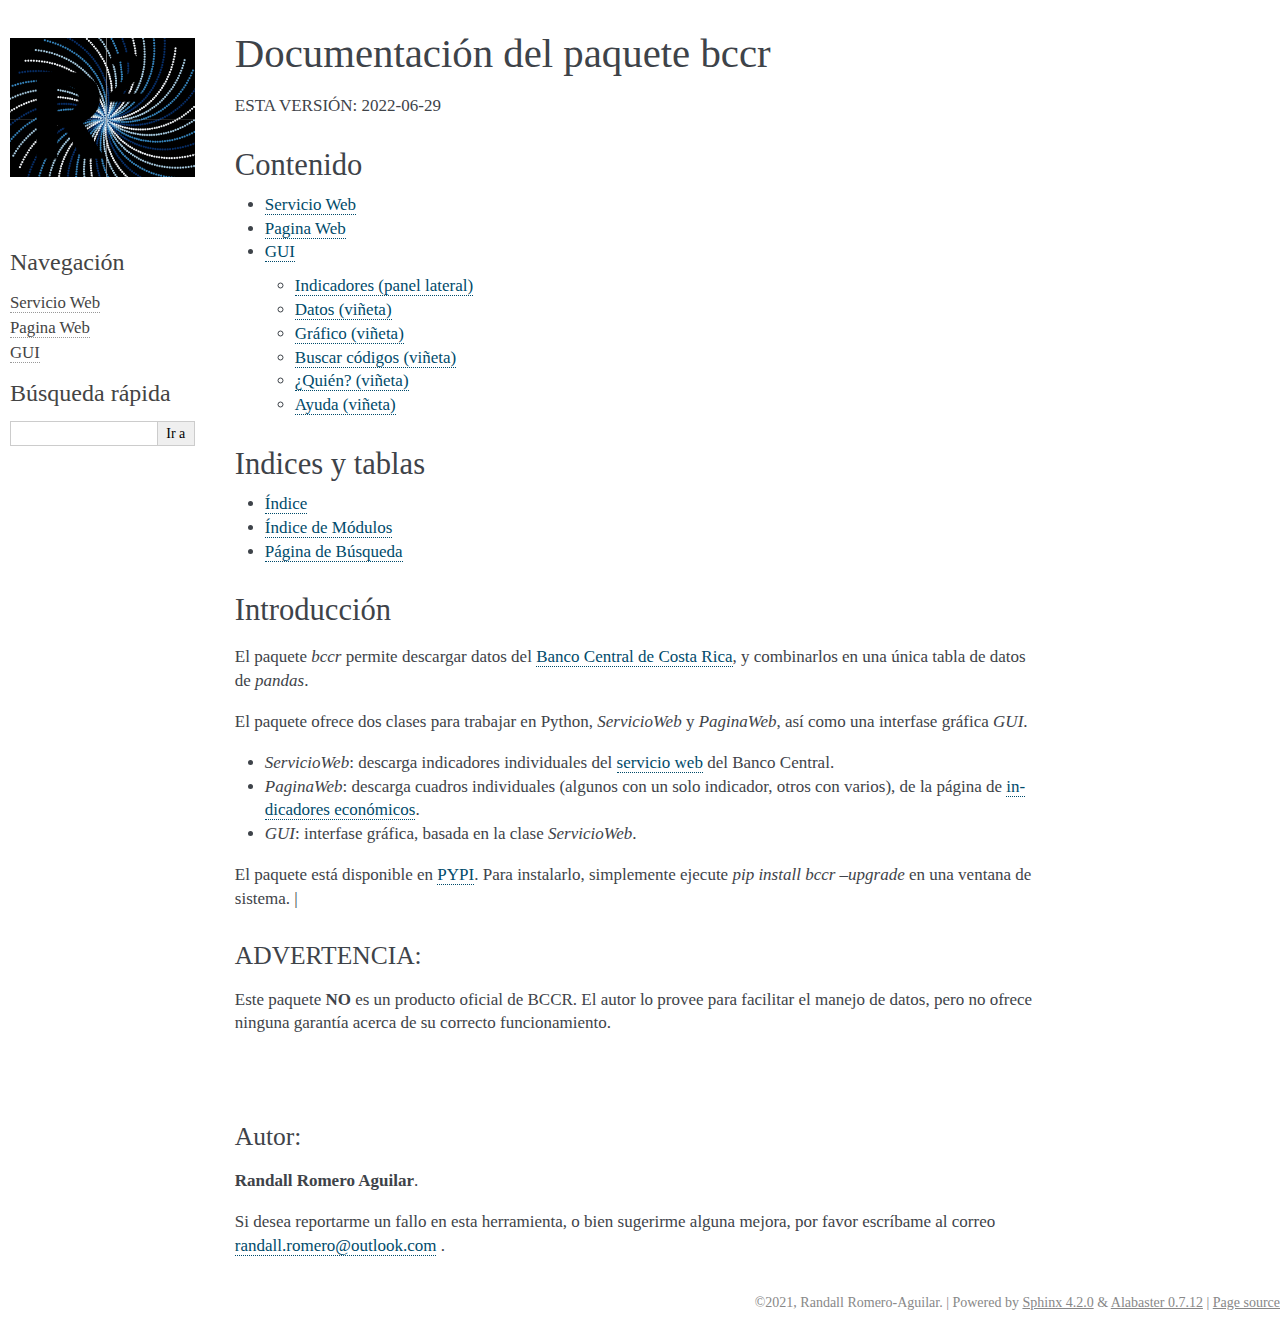
<file: index.html>
<!DOCTYPE html>

<html lang="es">
  <head>
    <meta charset="utf-8" />
    <meta name="viewport" content="width=device-width, initial-scale=1.0" /><meta name="generator" content="Docutils 0.17.1: http://docutils.sourceforge.net/" />

    <title>Documentación del paquete bccr &#8212; documentación de bccr - 2021.05</title>
    <link rel="stylesheet" type="text/css" href="_static/pygments.css" />
    <link rel="stylesheet" type="text/css" href="_static/alabaster.css" />
    <script data-url_root="./" id="documentation_options" src="_static/documentation_options.js"></script>
    <script src="_static/jquery.js"></script>
    <script src="_static/underscore.js"></script>
    <script src="_static/doctools.js"></script>
    <script src="_static/translations.js"></script>
    <link rel="index" title="Índice" href="genindex.html" />
    <link rel="search" title="Búsqueda" href="search.html" />
    <link rel="next" title="Servicio Web" href="gee.html" />
   
  <link rel="stylesheet" href="_static/custom.css" type="text/css" />
  
  
  <meta name="viewport" content="width=device-width, initial-scale=0.9, maximum-scale=0.9" />

  </head><body>
  

    <div class="document">
      <div class="documentwrapper">
        <div class="bodywrapper">
          

          <div class="body" role="main">
            
  <section id="documentacion-del-paquete-bccr">
<h1>Documentación del paquete bccr<a class="headerlink" href="#documentacion-del-paquete-bccr" title="Enlazar permanentemente con este título">¶</a></h1>
<p>ESTA VERSIÓN: 2022-06-29</p>
<section id="contenido">
<h2>Contenido<a class="headerlink" href="#contenido" title="Enlazar permanentemente con este título">¶</a></h2>
<div class="toctree-wrapper compound">
<ul>
<li class="toctree-l1"><a class="reference internal" href="gee.html">Servicio Web</a></li>
<li class="toctree-l1"><a class="reference internal" href="pagina.html">Pagina Web</a></li>
<li class="toctree-l1"><a class="reference internal" href="gui.html">GUI</a><ul>
<li class="toctree-l2"><a class="reference internal" href="gui.html#indicadores-panel-lateral">Indicadores  (panel lateral)</a></li>
<li class="toctree-l2"><a class="reference internal" href="gui.html#datos-vineta">Datos (viñeta)</a></li>
<li class="toctree-l2"><a class="reference internal" href="gui.html#grafico-vineta">Gráfico (viñeta)</a></li>
<li class="toctree-l2"><a class="reference internal" href="gui.html#buscar-codigos-vineta">Buscar códigos (viñeta)</a></li>
<li class="toctree-l2"><a class="reference internal" href="gui.html#quien-vineta">¿Quién? (viñeta)</a></li>
<li class="toctree-l2"><a class="reference internal" href="gui.html#ayuda-vineta">Ayuda (viñeta)</a></li>
</ul>
</li>
</ul>
</div>
</section>
<section id="indices-y-tablas">
<h2>Indices y tablas<a class="headerlink" href="#indices-y-tablas" title="Enlazar permanentemente con este título">¶</a></h2>
<ul class="simple">
<li><p><a class="reference internal" href="genindex.html"><span class="std std-ref">Índice</span></a></p></li>
<li><p><a class="reference internal" href="py-modindex.html"><span class="std std-ref">Índice de Módulos</span></a></p></li>
<li><p><a class="reference internal" href="search.html"><span class="std std-ref">Página de Búsqueda</span></a></p></li>
</ul>
</section>
<section id="introduccion">
<h2>Introducción<a class="headerlink" href="#introduccion" title="Enlazar permanentemente con este título">¶</a></h2>
<p>El paquete <cite>bccr</cite> permite descargar datos del <a class="reference external" href="https://www.bccr.fi.cr/">Banco Central de Costa Rica</a>, y combinarlos en una única tabla de datos de <cite>pandas</cite>.</p>
<p>El paquete ofrece dos clases para trabajar en Python, <cite>ServicioWeb</cite> y <cite>PaginaWeb</cite>, así como una interfase gráfica <cite>GUI</cite>.</p>
<ul class="simple">
<li><p><cite>ServicioWeb</cite>: descarga indicadores individuales del <a class="reference external" href="https://www.bccr.fi.cr/indicadores-economicos/servicio-web">servicio web</a> del Banco Central.</p></li>
<li><p><cite>PaginaWeb</cite>: descarga cuadros individuales (algunos con un solo indicador, otros con varios), de la página de <a class="reference external" href="https://www.bccr.fi.cr/indicadores-economicos">indicadores económicos</a>.</p></li>
<li><p><cite>GUI</cite>: interfase gráfica, basada en la clase <cite>ServicioWeb</cite>.</p></li>
</ul>
<p>El paquete está disponible en <a class="reference external" href="https://pypi.org/project/bccr/">PYPI</a>. Para instalarlo, simplemente ejecute <cite>pip install bccr –upgrade</cite> en una ventana de sistema.
|</p>
<section id="advertencia">
<h3>ADVERTENCIA:<a class="headerlink" href="#advertencia" title="Enlazar permanentemente con este título">¶</a></h3>
<p>Este paquete <strong>NO</strong> es un producto oficial de BCCR. El autor lo provee para facilitar el manejo de datos, pero no ofrece ninguna garantía acerca de su correcto funcionamiento.</p>
<div class="line-block">
<div class="line"><br /></div>
<div class="line"><br /></div>
</div>
</section>
<section id="autor">
<h3>Autor:<a class="headerlink" href="#autor" title="Enlazar permanentemente con este título">¶</a></h3>
<p><strong>Randall Romero Aguilar</strong>.</p>
<p>Si desea reportarme un fallo en esta herramienta, o bien sugerirme alguna mejora, por favor escríbame al correo <a class="reference external" href="mailto:randall&#46;romero&#37;&#52;&#48;outlook&#46;com">randall<span>&#46;</span>romero<span>&#64;</span>outlook<span>&#46;</span>com</a> .</p>
</section>
</section>
</section>


          </div>
          
        </div>
      </div>
      <div class="sphinxsidebar" role="navigation" aria-label="main navigation">
        <div class="sphinxsidebarwrapper">
<p class="logo">
  <a href="#">
    <img class="logo" src="_static/r2-logo.png" alt="Logo"/>
    
  </a>
</p>






<p>
<iframe src="https://ghbtns.com/github-btn.html?user=randall-romero&repo=bccr&type=watch&count=true&size=large&v=2"
  allowtransparency="true" frameborder="0" scrolling="0" width="200px" height="35px"></iframe>
</p>





<h3>Navegación</h3>
<ul>
<li class="toctree-l1"><a class="reference internal" href="gee.html">Servicio Web</a></li>
<li class="toctree-l1"><a class="reference internal" href="pagina.html">Pagina Web</a></li>
<li class="toctree-l1"><a class="reference internal" href="gui.html">GUI</a></li>
</ul>

<div class="relations">
<h3>Related Topics</h3>
<ul>
  <li><a href="#">Documentation overview</a><ul>
      <li>Next: <a href="gee.html" title="próximo capítulo">Servicio Web</a></li>
  </ul></li>
</ul>
</div>
<div id="searchbox" style="display: none" role="search">
  <h3 id="searchlabel">Búsqueda rápida</h3>
    <div class="searchformwrapper">
    <form class="search" action="search.html" method="get">
      <input type="text" name="q" aria-labelledby="searchlabel" autocomplete="off" autocorrect="off" autocapitalize="off" spellcheck="false"/>
      <input type="submit" value="Ir a" />
    </form>
    </div>
</div>
<script>$('#searchbox').show(0);</script>








        </div>
      </div>
      <div class="clearer"></div>
    </div>
    <div class="footer">
      &copy;2021, Randall Romero-Aguilar.
      
      |
      Powered by <a href="http://sphinx-doc.org/">Sphinx 4.2.0</a>
      &amp; <a href="https://github.com/bitprophet/alabaster">Alabaster 0.7.12</a>
      
      |
      <a href="_sources/index.rst.txt"
          rel="nofollow">Page source</a>
    </div>

    

    
  </body>
</html>
</file>
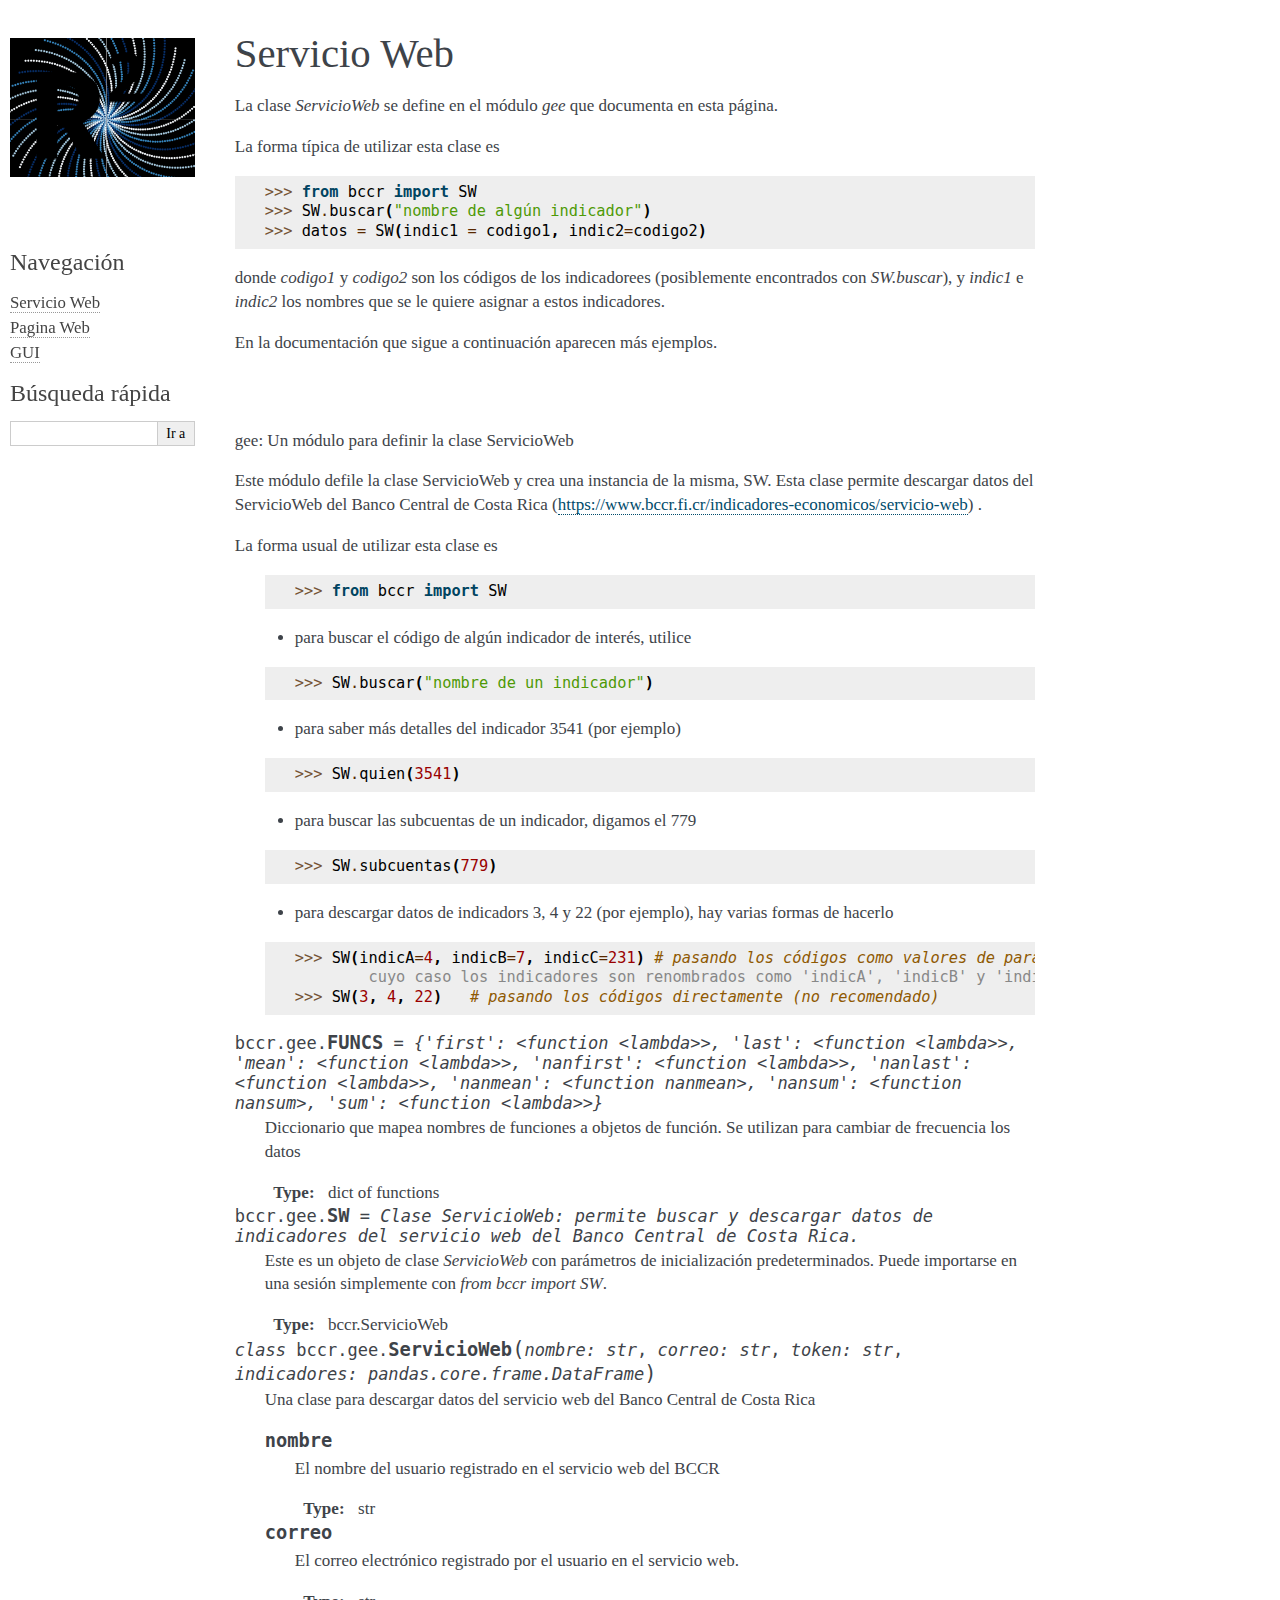
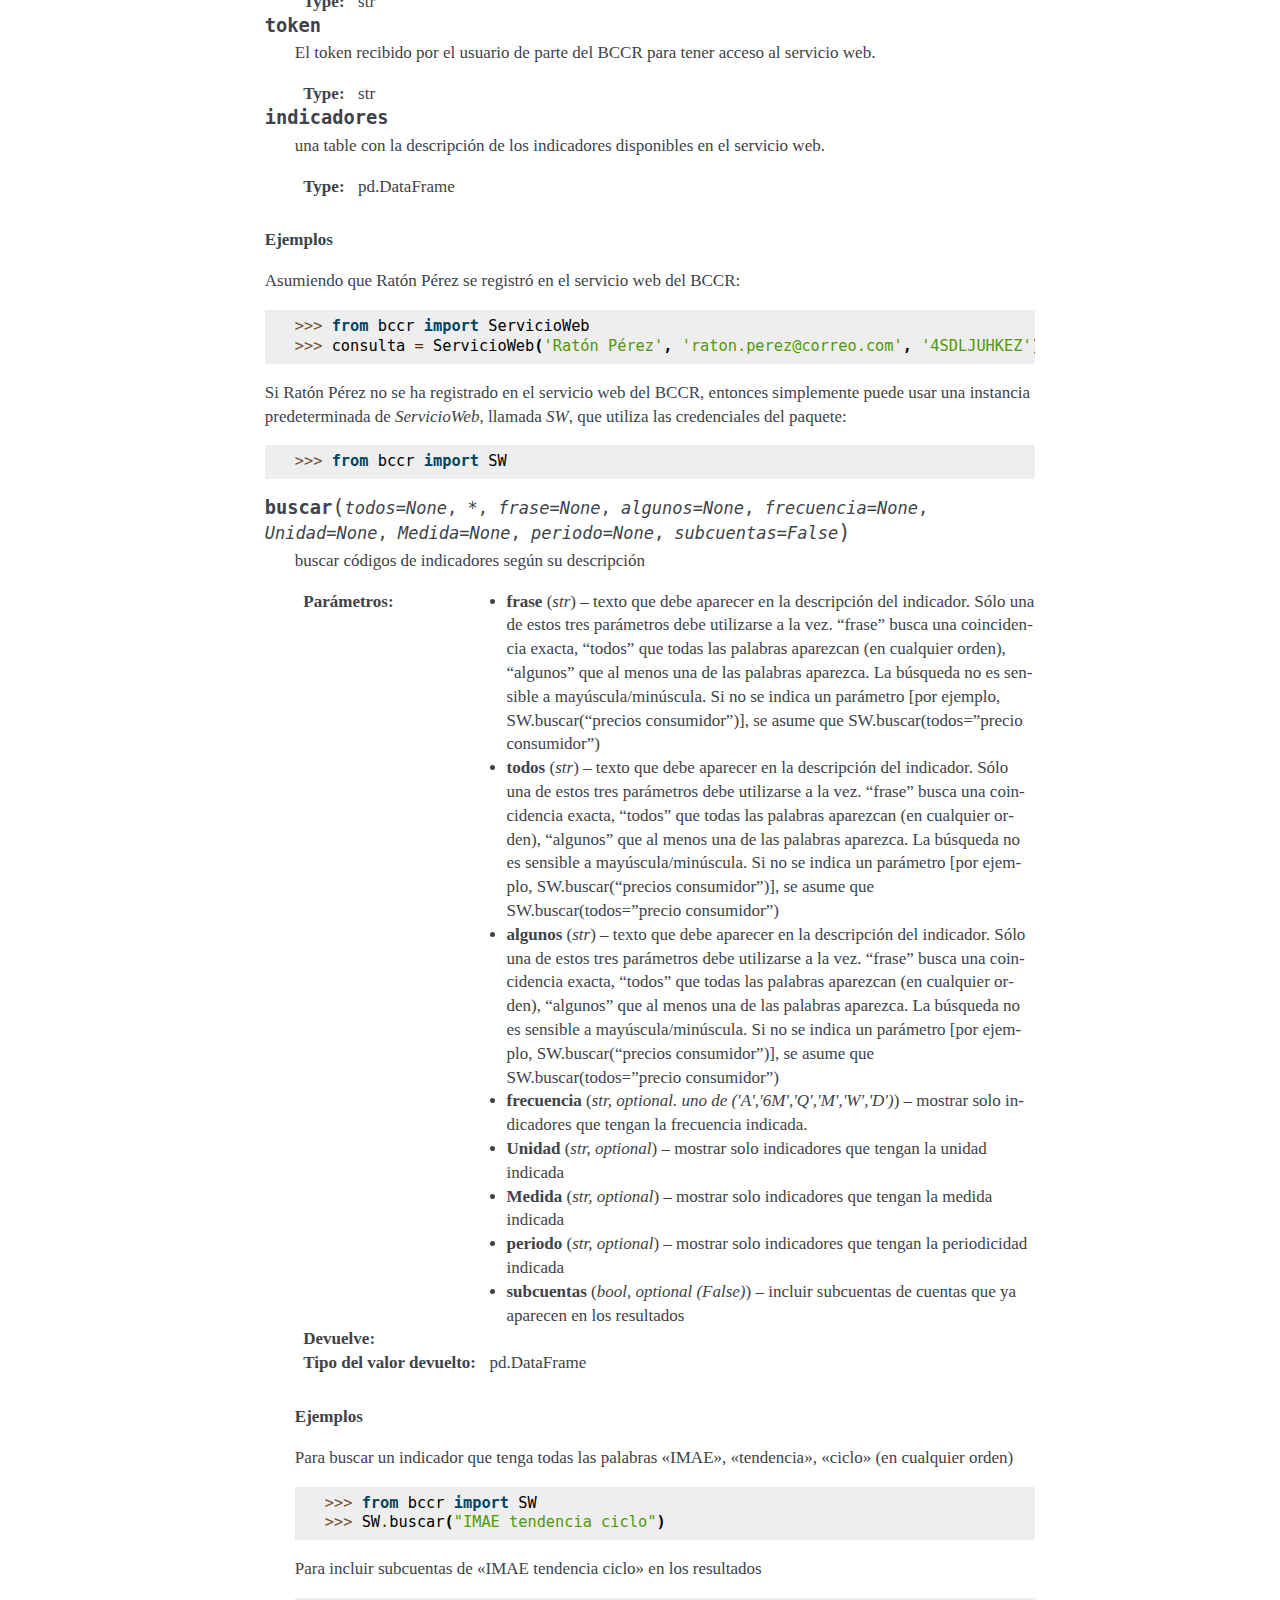
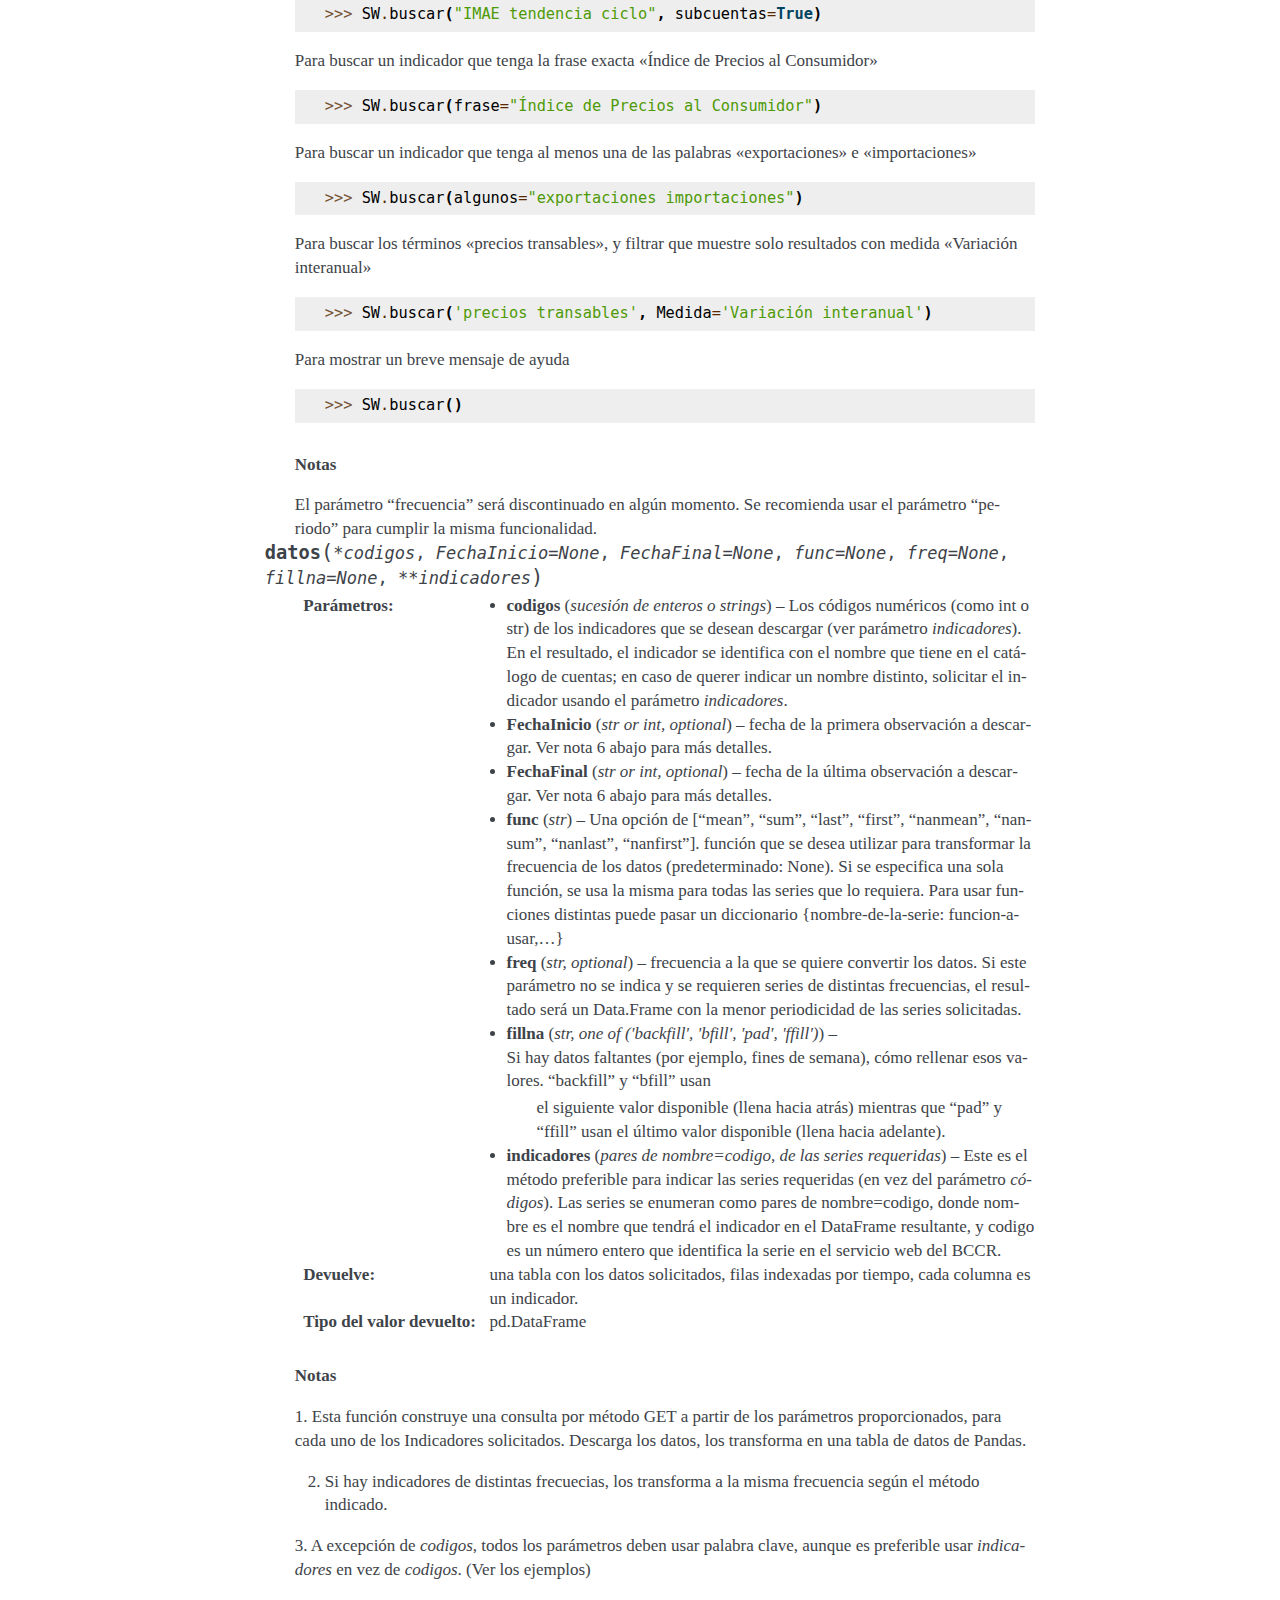
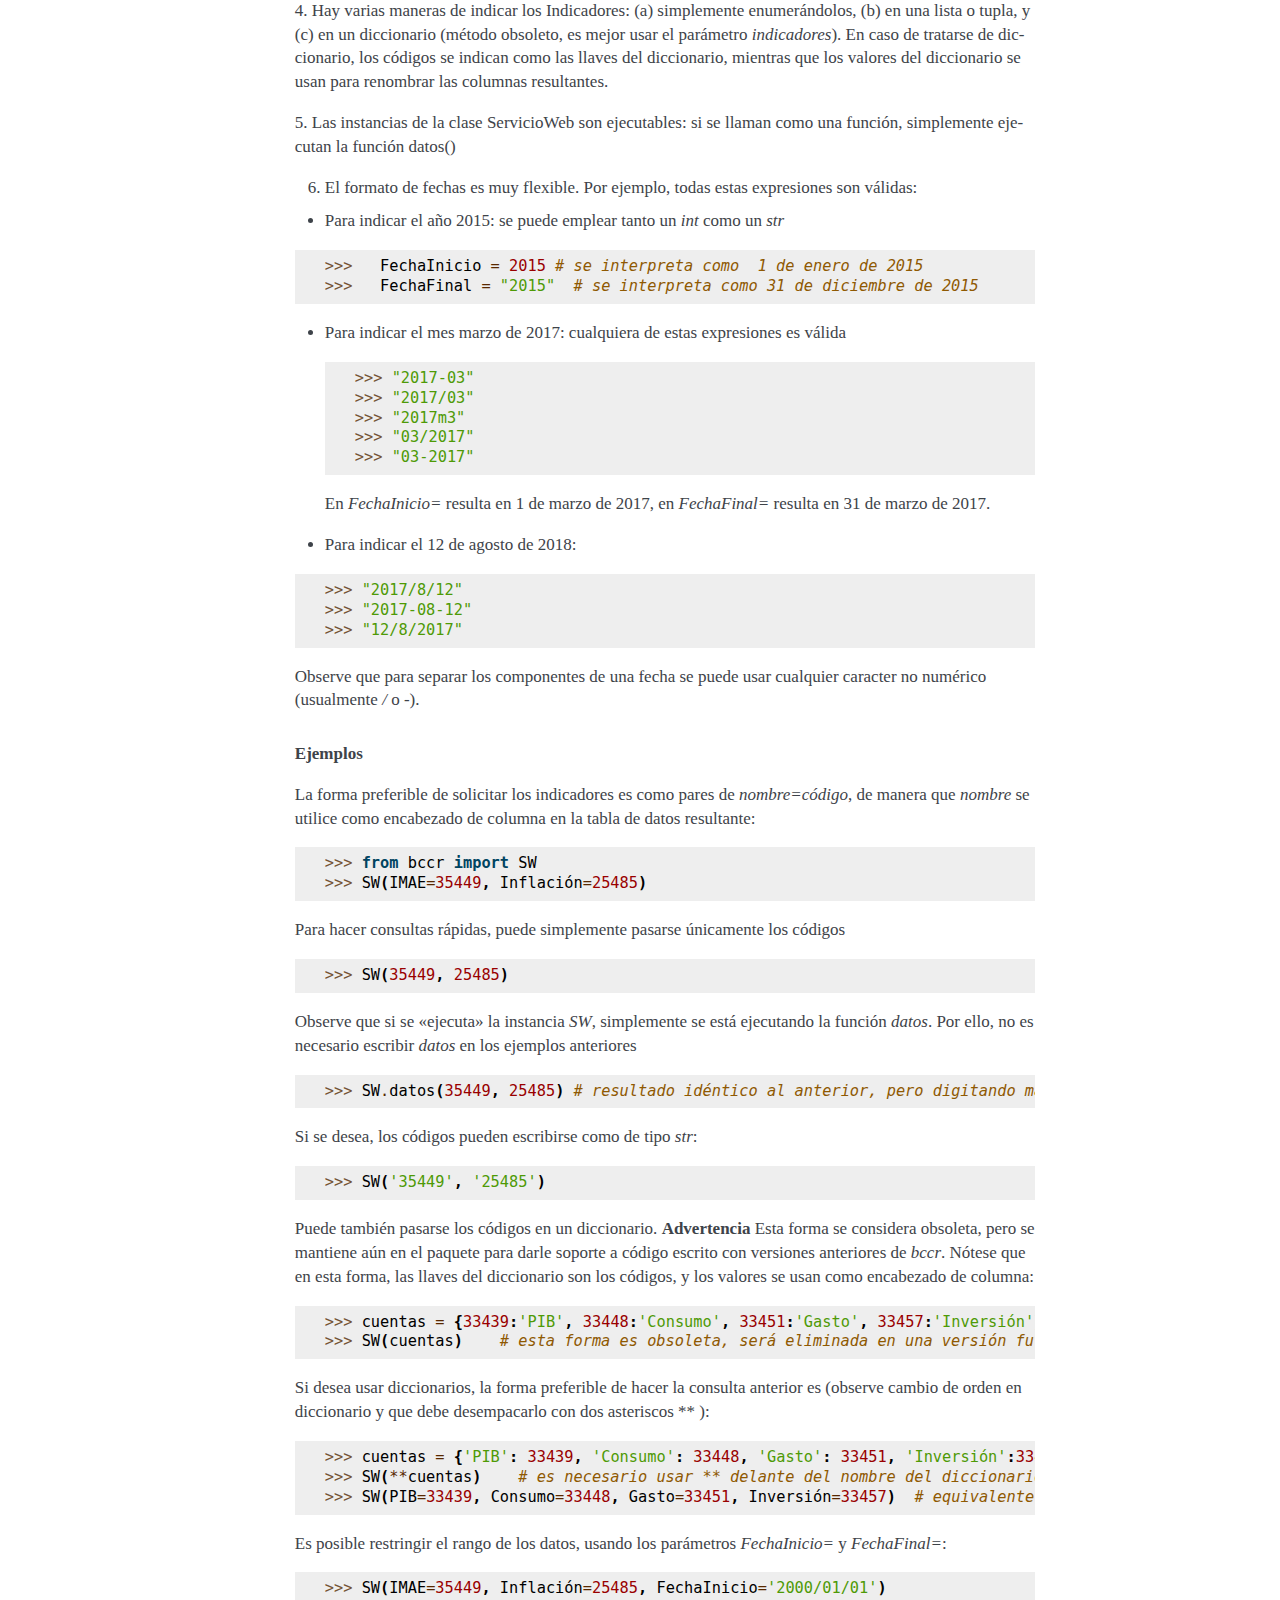
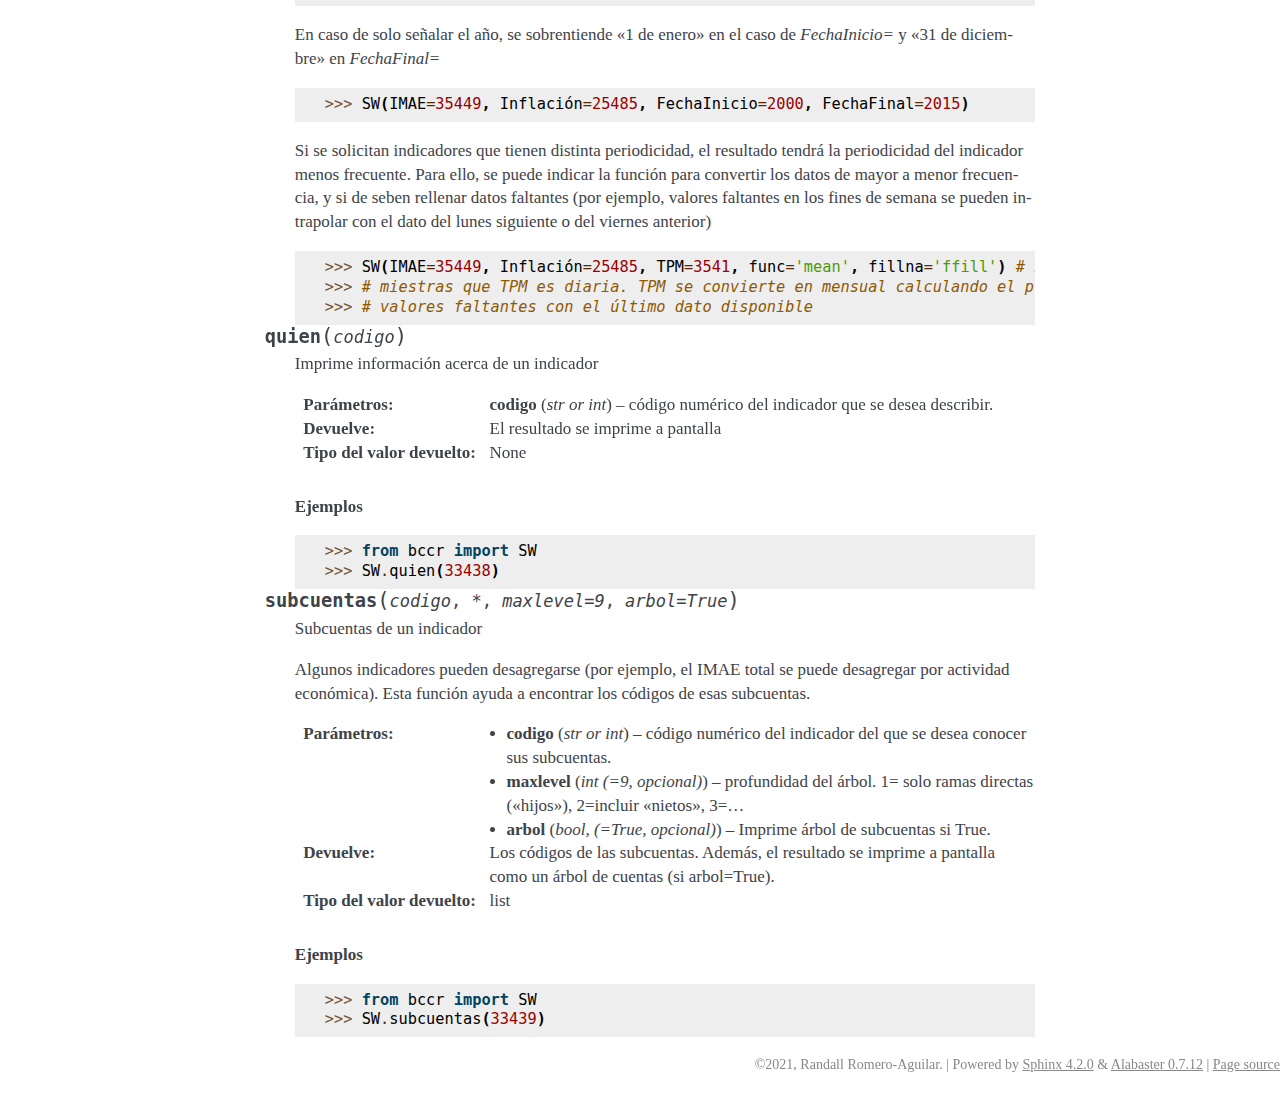
<file: gee.html>
<!DOCTYPE html>

<html lang="es">
  <head>
    <meta charset="utf-8" />
    <meta name="viewport" content="width=device-width, initial-scale=1.0" /><meta name="generator" content="Docutils 0.17.1: http://docutils.sourceforge.net/" />

    <title>Servicio Web &#8212; documentación de bccr - 2021.05</title>
    <link rel="stylesheet" type="text/css" href="_static/pygments.css" />
    <link rel="stylesheet" type="text/css" href="_static/alabaster.css" />
    <script data-url_root="./" id="documentation_options" src="_static/documentation_options.js"></script>
    <script src="_static/jquery.js"></script>
    <script src="_static/underscore.js"></script>
    <script src="_static/doctools.js"></script>
    <script src="_static/translations.js"></script>
    <link rel="index" title="Índice" href="genindex.html" />
    <link rel="search" title="Búsqueda" href="search.html" />
    <link rel="next" title="Pagina Web" href="pagina.html" />
    <link rel="prev" title="Documentación del paquete bccr" href="index.html" />
   
  <link rel="stylesheet" href="_static/custom.css" type="text/css" />
  
  
  <meta name="viewport" content="width=device-width, initial-scale=0.9, maximum-scale=0.9" />

  </head><body>
  

    <div class="document">
      <div class="documentwrapper">
        <div class="bodywrapper">
          

          <div class="body" role="main">
            
  <section id="servicio-web">
<h1>Servicio Web<a class="headerlink" href="#servicio-web" title="Enlazar permanentemente con este título">¶</a></h1>
<p>La clase <cite>ServicioWeb</cite> se define en el módulo <cite>gee</cite> que documenta  en esta página.</p>
<p>La forma típica de utilizar esta clase es</p>
<div class="doctest highlight-default notranslate"><div class="highlight"><pre><span></span><span class="gp">&gt;&gt;&gt; </span><span class="kn">from</span> <span class="nn">bccr</span> <span class="kn">import</span> <span class="n">SW</span>
<span class="gp">&gt;&gt;&gt; </span><span class="n">SW</span><span class="o">.</span><span class="n">buscar</span><span class="p">(</span><span class="s2">&quot;nombre de algún indicador&quot;</span><span class="p">)</span>
<span class="gp">&gt;&gt;&gt; </span><span class="n">datos</span> <span class="o">=</span> <span class="n">SW</span><span class="p">(</span><span class="n">indic1</span> <span class="o">=</span> <span class="n">codigo1</span><span class="p">,</span> <span class="n">indic2</span><span class="o">=</span><span class="n">codigo2</span><span class="p">)</span>
</pre></div>
</div>
<p>donde <cite>codigo1</cite> y <cite>codigo2</cite> son los códigos de los indicadorees (posiblemente encontrados con <cite>SW.buscar</cite>), y <cite>indic1</cite> e <cite>indic2</cite> los nombres que se le quiere asignar a estos indicadores.</p>
<p>En la documentación que sigue a continuación aparecen más ejemplos.</p>
<div class="line-block">
<div class="line"><br /></div>
<div class="line"><br /></div>
</div>
<span class="target" id="module-bccr.gee"></span><p>gee: Un módulo para definir la clase ServicioWeb</p>
<p>Este módulo defile la clase ServicioWeb y crea una instancia de la misma, SW. Esta clase permite descargar datos
del ServicioWeb del Banco Central de Costa Rica (<a class="reference external" href="https://www.bccr.fi.cr/indicadores-economicos/servicio-web">https://www.bccr.fi.cr/indicadores-economicos/servicio-web</a>) .</p>
<p>La forma usual de utilizar esta clase es</p>
<blockquote>
<div><div class="doctest highlight-default notranslate"><div class="highlight"><pre><span></span><span class="gp">&gt;&gt;&gt; </span><span class="kn">from</span> <span class="nn">bccr</span> <span class="kn">import</span> <span class="n">SW</span>
</pre></div>
</div>
<ul class="simple">
<li><p>para buscar el código de algún indicador de interés, utilice</p></li>
</ul>
<div class="doctest highlight-default notranslate"><div class="highlight"><pre><span></span><span class="gp">&gt;&gt;&gt; </span><span class="n">SW</span><span class="o">.</span><span class="n">buscar</span><span class="p">(</span><span class="s2">&quot;nombre de un indicador&quot;</span><span class="p">)</span>
</pre></div>
</div>
<ul class="simple">
<li><p>para saber más detalles del indicador 3541 (por ejemplo)</p></li>
</ul>
<div class="doctest highlight-default notranslate"><div class="highlight"><pre><span></span><span class="gp">&gt;&gt;&gt; </span><span class="n">SW</span><span class="o">.</span><span class="n">quien</span><span class="p">(</span><span class="mi">3541</span><span class="p">)</span>
</pre></div>
</div>
<ul class="simple">
<li><p>para buscar las subcuentas de un indicador, digamos el 779</p></li>
</ul>
<div class="doctest highlight-default notranslate"><div class="highlight"><pre><span></span><span class="gp">&gt;&gt;&gt; </span><span class="n">SW</span><span class="o">.</span><span class="n">subcuentas</span><span class="p">(</span><span class="mi">779</span><span class="p">)</span>
</pre></div>
</div>
<ul class="simple">
<li><p>para descargar datos de indicadors 3, 4 y 22 (por ejemplo), hay varias formas de hacerlo</p></li>
</ul>
<div class="doctest highlight-default notranslate"><div class="highlight"><pre><span></span><span class="gp">&gt;&gt;&gt; </span><span class="n">SW</span><span class="p">(</span><span class="n">indicA</span><span class="o">=</span><span class="mi">4</span><span class="p">,</span> <span class="n">indicB</span><span class="o">=</span><span class="mi">7</span><span class="p">,</span> <span class="n">indicC</span><span class="o">=</span><span class="mi">231</span><span class="p">)</span> <span class="c1"># pasando los códigos como valores de parámetros, en</span>
<span class="go">        cuyo caso los indicadores son renombrados como &#39;indicA&#39;, &#39;indicB&#39; y &#39;indicC&#39;, respectivamente.</span>
<span class="gp">&gt;&gt;&gt; </span><span class="n">SW</span><span class="p">(</span><span class="mi">3</span><span class="p">,</span> <span class="mi">4</span><span class="p">,</span> <span class="mi">22</span><span class="p">)</span>   <span class="c1"># pasando los códigos directamente (no recomendado)</span>
</pre></div>
</div>
</div></blockquote>
<dl class="py data">
<dt class="sig sig-object py" id="bccr.gee.FUNCS">
<span class="sig-prename descclassname"><span class="pre">bccr.gee.</span></span><span class="sig-name descname"><span class="pre">FUNCS</span></span><em class="property"> <span class="pre">=</span> <span class="pre">{'first':</span> <span class="pre">&lt;function</span> <span class="pre">&lt;lambda&gt;&gt;,</span> <span class="pre">'last':</span> <span class="pre">&lt;function</span> <span class="pre">&lt;lambda&gt;&gt;,</span> <span class="pre">'mean':</span> <span class="pre">&lt;function</span> <span class="pre">&lt;lambda&gt;&gt;,</span> <span class="pre">'nanfirst':</span> <span class="pre">&lt;function</span> <span class="pre">&lt;lambda&gt;&gt;,</span> <span class="pre">'nanlast':</span> <span class="pre">&lt;function</span> <span class="pre">&lt;lambda&gt;&gt;,</span> <span class="pre">'nanmean':</span> <span class="pre">&lt;function</span> <span class="pre">nanmean&gt;,</span> <span class="pre">'nansum':</span> <span class="pre">&lt;function</span> <span class="pre">nansum&gt;,</span> <span class="pre">'sum':</span> <span class="pre">&lt;function</span> <span class="pre">&lt;lambda&gt;&gt;}</span></em><a class="headerlink" href="#bccr.gee.FUNCS" title="Enlazar permanentemente con esta definición">¶</a></dt>
<dd><p>Diccionario que mapea nombres de funciones a objetos de función. Se utilizan para cambiar de
frecuencia los datos</p>
<dl class="field-list simple">
<dt class="field-odd">Type</dt>
<dd class="field-odd"><p>dict of functions</p>
</dd>
</dl>
</dd></dl>

<dl class="py data">
<dt class="sig sig-object py" id="bccr.gee.SW">
<span class="sig-prename descclassname"><span class="pre">bccr.gee.</span></span><span class="sig-name descname"><span class="pre">SW</span></span><em class="property"> <span class="pre">=</span> <span class="pre">Clase</span> <span class="pre">ServicioWeb:</span> <span class="pre">permite</span> <span class="pre">buscar</span> <span class="pre">y</span> <span class="pre">descargar</span> <span class="pre">datos</span> <span class="pre">de</span> <span class="pre">indicadores</span> <span class="pre">del</span> <span class="pre">servicio</span> <span class="pre">web</span> <span class="pre">del</span> <span class="pre">Banco</span> <span class="pre">Central</span> <span class="pre">de</span> <span class="pre">Costa</span> <span class="pre">Rica.</span></em><a class="headerlink" href="#bccr.gee.SW" title="Enlazar permanentemente con esta definición">¶</a></dt>
<dd><p>Este es un objeto de clase <cite>ServicioWeb</cite> con parámetros de inicialización predeterminados. Puede
importarse en una sesión simplemente con <cite>from bccr import SW</cite>.</p>
<dl class="field-list simple">
<dt class="field-odd">Type</dt>
<dd class="field-odd"><p>bccr.ServicioWeb</p>
</dd>
</dl>
</dd></dl>

<dl class="py class">
<dt class="sig sig-object py" id="bccr.gee.ServicioWeb">
<em class="property"><span class="pre">class</span> </em><span class="sig-prename descclassname"><span class="pre">bccr.gee.</span></span><span class="sig-name descname"><span class="pre">ServicioWeb</span></span><span class="sig-paren">(</span><em class="sig-param"><span class="n"><span class="pre">nombre</span></span><span class="p"><span class="pre">:</span></span> <span class="n"><span class="pre">str</span></span></em>, <em class="sig-param"><span class="n"><span class="pre">correo</span></span><span class="p"><span class="pre">:</span></span> <span class="n"><span class="pre">str</span></span></em>, <em class="sig-param"><span class="n"><span class="pre">token</span></span><span class="p"><span class="pre">:</span></span> <span class="n"><span class="pre">str</span></span></em>, <em class="sig-param"><span class="n"><span class="pre">indicadores</span></span><span class="p"><span class="pre">:</span></span> <span class="n"><span class="pre">pandas.core.frame.DataFrame</span></span></em><span class="sig-paren">)</span><a class="headerlink" href="#bccr.gee.ServicioWeb" title="Enlazar permanentemente con esta definición">¶</a></dt>
<dd><p>Una clase para descargar datos del servicio web del Banco Central de Costa Rica</p>
<dl class="py attribute">
<dt class="sig sig-object py" id="bccr.gee.ServicioWeb.nombre">
<span class="sig-name descname"><span class="pre">nombre</span></span><a class="headerlink" href="#bccr.gee.ServicioWeb.nombre" title="Enlazar permanentemente con esta definición">¶</a></dt>
<dd><p>El nombre del usuario registrado en el servicio web del BCCR</p>
<dl class="field-list simple">
<dt class="field-odd">Type</dt>
<dd class="field-odd"><p>str</p>
</dd>
</dl>
</dd></dl>

<dl class="py attribute">
<dt class="sig sig-object py" id="bccr.gee.ServicioWeb.correo">
<span class="sig-name descname"><span class="pre">correo</span></span><a class="headerlink" href="#bccr.gee.ServicioWeb.correo" title="Enlazar permanentemente con esta definición">¶</a></dt>
<dd><p>El correo electrónico registrado por el usuario en el servicio web.</p>
<dl class="field-list simple">
<dt class="field-odd">Type</dt>
<dd class="field-odd"><p>str</p>
</dd>
</dl>
</dd></dl>

<dl class="py attribute">
<dt class="sig sig-object py" id="bccr.gee.ServicioWeb.token">
<span class="sig-name descname"><span class="pre">token</span></span><a class="headerlink" href="#bccr.gee.ServicioWeb.token" title="Enlazar permanentemente con esta definición">¶</a></dt>
<dd><p>El token recibido por el usuario de parte del BCCR para tener acceso al servicio web.</p>
<dl class="field-list simple">
<dt class="field-odd">Type</dt>
<dd class="field-odd"><p>str</p>
</dd>
</dl>
</dd></dl>

<dl class="py attribute">
<dt class="sig sig-object py" id="bccr.gee.ServicioWeb.indicadores">
<span class="sig-name descname"><span class="pre">indicadores</span></span><a class="headerlink" href="#bccr.gee.ServicioWeb.indicadores" title="Enlazar permanentemente con esta definición">¶</a></dt>
<dd><p>una table con la descripción de los indicadores disponibles en el servicio web.</p>
<dl class="field-list simple">
<dt class="field-odd">Type</dt>
<dd class="field-odd"><p>pd.DataFrame</p>
</dd>
</dl>
</dd></dl>

<p class="rubric">Ejemplos</p>
<p>Asumiendo que Ratón Pérez se registró en el servicio web del BCCR:</p>
<div class="doctest highlight-default notranslate"><div class="highlight"><pre><span></span><span class="gp">&gt;&gt;&gt; </span><span class="kn">from</span> <span class="nn">bccr</span> <span class="kn">import</span> <span class="n">ServicioWeb</span>
<span class="gp">&gt;&gt;&gt; </span><span class="n">consulta</span> <span class="o">=</span> <span class="n">ServicioWeb</span><span class="p">(</span><span class="s1">&#39;Ratón Pérez&#39;</span><span class="p">,</span> <span class="s1">&#39;raton.perez@correo.com&#39;</span><span class="p">,</span> <span class="s1">&#39;4SDLJUHKEZ&#39;</span><span class="p">)</span>
</pre></div>
</div>
<p>Si Ratón Pérez no se ha registrado en el servicio web del BCCR, entonces simplemente puede usar una instancia
predeterminada de <cite>ServicioWeb</cite>, llamada <cite>SW</cite>, que utiliza las credenciales del paquete:</p>
<div class="doctest highlight-default notranslate"><div class="highlight"><pre><span></span><span class="gp">&gt;&gt;&gt; </span><span class="kn">from</span> <span class="nn">bccr</span> <span class="kn">import</span> <span class="n">SW</span>
</pre></div>
</div>
<dl class="py method">
<dt class="sig sig-object py" id="bccr.gee.ServicioWeb.buscar">
<span class="sig-name descname"><span class="pre">buscar</span></span><span class="sig-paren">(</span><em class="sig-param"><span class="n"><span class="pre">todos</span></span><span class="o"><span class="pre">=</span></span><span class="default_value"><span class="pre">None</span></span></em>, <em class="sig-param"><span class="o"><span class="pre">*</span></span></em>, <em class="sig-param"><span class="n"><span class="pre">frase</span></span><span class="o"><span class="pre">=</span></span><span class="default_value"><span class="pre">None</span></span></em>, <em class="sig-param"><span class="n"><span class="pre">algunos</span></span><span class="o"><span class="pre">=</span></span><span class="default_value"><span class="pre">None</span></span></em>, <em class="sig-param"><span class="n"><span class="pre">frecuencia</span></span><span class="o"><span class="pre">=</span></span><span class="default_value"><span class="pre">None</span></span></em>, <em class="sig-param"><span class="n"><span class="pre">Unidad</span></span><span class="o"><span class="pre">=</span></span><span class="default_value"><span class="pre">None</span></span></em>, <em class="sig-param"><span class="n"><span class="pre">Medida</span></span><span class="o"><span class="pre">=</span></span><span class="default_value"><span class="pre">None</span></span></em>, <em class="sig-param"><span class="n"><span class="pre">periodo</span></span><span class="o"><span class="pre">=</span></span><span class="default_value"><span class="pre">None</span></span></em>, <em class="sig-param"><span class="n"><span class="pre">subcuentas</span></span><span class="o"><span class="pre">=</span></span><span class="default_value"><span class="pre">False</span></span></em><span class="sig-paren">)</span><a class="headerlink" href="#bccr.gee.ServicioWeb.buscar" title="Enlazar permanentemente con esta definición">¶</a></dt>
<dd><p>buscar códigos de indicadores según su descripción</p>
<dl class="field-list simple">
<dt class="field-odd">Parámetros</dt>
<dd class="field-odd"><ul class="simple">
<li><p><strong>frase</strong> (<em>str</em>) – texto que debe aparecer en la descripción del indicador. Sólo una de estos tres parámetros debe utilizarse
a la vez. “frase” busca una coincidencia exacta, “todos” que todas las palabras aparezcan (en cualquier
orden), “algunos” que al menos una de las palabras aparezca. La búsqueda no es sensible a mayúscula/minúscula.
Si no se indica un parámetro [por ejemplo, SW.buscar(“precios consumidor”)], se asume que
SW.buscar(todos=”precio consumidor”)</p></li>
<li><p><strong>todos</strong> (<em>str</em>) – texto que debe aparecer en la descripción del indicador. Sólo una de estos tres parámetros debe utilizarse
a la vez. “frase” busca una coincidencia exacta, “todos” que todas las palabras aparezcan (en cualquier
orden), “algunos” que al menos una de las palabras aparezca. La búsqueda no es sensible a mayúscula/minúscula.
Si no se indica un parámetro [por ejemplo, SW.buscar(“precios consumidor”)], se asume que
SW.buscar(todos=”precio consumidor”)</p></li>
<li><p><strong>algunos</strong> (<em>str</em>) – texto que debe aparecer en la descripción del indicador. Sólo una de estos tres parámetros debe utilizarse
a la vez. “frase” busca una coincidencia exacta, “todos” que todas las palabras aparezcan (en cualquier
orden), “algunos” que al menos una de las palabras aparezca. La búsqueda no es sensible a mayúscula/minúscula.
Si no se indica un parámetro [por ejemplo, SW.buscar(“precios consumidor”)], se asume que
SW.buscar(todos=”precio consumidor”)</p></li>
<li><p><strong>frecuencia</strong> (<em>str</em><em>, </em><em>optional. uno de</em><em> (</em><em>'A'</em><em>,</em><em>'6M'</em><em>,</em><em>'Q'</em><em>,</em><em>'M'</em><em>,</em><em>'W'</em><em>,</em><em>'D'</em><em>)</em>) – mostrar solo indicadores que tengan la frecuencia indicada.</p></li>
<li><p><strong>Unidad</strong> (<em>str</em><em>, </em><em>optional</em>) – mostrar solo indicadores que tengan la unidad indicada</p></li>
<li><p><strong>Medida</strong> (<em>str</em><em>, </em><em>optional</em>) – mostrar solo indicadores que tengan la medida indicada</p></li>
<li><p><strong>periodo</strong> (<em>str</em><em>, </em><em>optional</em>) – mostrar solo indicadores que tengan la periodicidad indicada</p></li>
<li><p><strong>subcuentas</strong> (<em>bool</em><em>, </em><em>optional</em><em> (</em><em>False</em><em>)</em>) – incluir subcuentas de cuentas que ya aparecen en los resultados</p></li>
</ul>
</dd>
<dt class="field-even">Devuelve</dt>
<dd class="field-even"><p></p>
</dd>
<dt class="field-odd">Tipo del valor devuelto</dt>
<dd class="field-odd"><p>pd.DataFrame</p>
</dd>
</dl>
<p class="rubric">Ejemplos</p>
<p>Para buscar un indicador que tenga todas las palabras «IMAE», «tendencia», «ciclo» (en cualquier orden)</p>
<div class="doctest highlight-default notranslate"><div class="highlight"><pre><span></span><span class="gp">&gt;&gt;&gt; </span><span class="kn">from</span> <span class="nn">bccr</span> <span class="kn">import</span> <span class="n">SW</span>
<span class="gp">&gt;&gt;&gt; </span><span class="n">SW</span><span class="o">.</span><span class="n">buscar</span><span class="p">(</span><span class="s2">&quot;IMAE tendencia ciclo&quot;</span><span class="p">)</span>
</pre></div>
</div>
<p>Para incluir subcuentas de «IMAE tendencia ciclo» en los resultados</p>
<div class="doctest highlight-default notranslate"><div class="highlight"><pre><span></span><span class="gp">&gt;&gt;&gt; </span><span class="n">SW</span><span class="o">.</span><span class="n">buscar</span><span class="p">(</span><span class="s2">&quot;IMAE tendencia ciclo&quot;</span><span class="p">,</span> <span class="n">subcuentas</span><span class="o">=</span><span class="kc">True</span><span class="p">)</span>
</pre></div>
</div>
<p>Para buscar un indicador que tenga la frase exacta «Índice de Precios al Consumidor»</p>
<div class="doctest highlight-default notranslate"><div class="highlight"><pre><span></span><span class="gp">&gt;&gt;&gt; </span><span class="n">SW</span><span class="o">.</span><span class="n">buscar</span><span class="p">(</span><span class="n">frase</span><span class="o">=</span><span class="s2">&quot;Índice de Precios al Consumidor&quot;</span><span class="p">)</span>
</pre></div>
</div>
<p>Para buscar un indicador que tenga al menos una de las palabras «exportaciones» e «importaciones»</p>
<div class="doctest highlight-default notranslate"><div class="highlight"><pre><span></span><span class="gp">&gt;&gt;&gt; </span><span class="n">SW</span><span class="o">.</span><span class="n">buscar</span><span class="p">(</span><span class="n">algunos</span><span class="o">=</span><span class="s2">&quot;exportaciones importaciones&quot;</span><span class="p">)</span>
</pre></div>
</div>
<p>Para buscar los términos «precios transables», y filtrar que muestre solo resultados con medida «Variación interanual»</p>
<div class="doctest highlight-default notranslate"><div class="highlight"><pre><span></span><span class="gp">&gt;&gt;&gt; </span><span class="n">SW</span><span class="o">.</span><span class="n">buscar</span><span class="p">(</span><span class="s1">&#39;precios transables&#39;</span><span class="p">,</span> <span class="n">Medida</span><span class="o">=</span><span class="s1">&#39;Variación interanual&#39;</span><span class="p">)</span>
</pre></div>
</div>
<p>Para mostrar un breve mensaje de ayuda</p>
<div class="doctest highlight-default notranslate"><div class="highlight"><pre><span></span><span class="gp">&gt;&gt;&gt; </span><span class="n">SW</span><span class="o">.</span><span class="n">buscar</span><span class="p">()</span>
</pre></div>
</div>
<p class="rubric">Notas</p>
<p>El parámetro “frecuencia” será discontinuado en algún momento. Se recomienda usar el parámetro “periodo” para
cumplir la misma funcionalidad.</p>
</dd></dl>

<dl class="py method">
<dt class="sig sig-object py" id="bccr.gee.ServicioWeb.datos">
<span class="sig-name descname"><span class="pre">datos</span></span><span class="sig-paren">(</span><em class="sig-param"><span class="o"><span class="pre">*</span></span><span class="n"><span class="pre">codigos</span></span></em>, <em class="sig-param"><span class="n"><span class="pre">FechaInicio</span></span><span class="o"><span class="pre">=</span></span><span class="default_value"><span class="pre">None</span></span></em>, <em class="sig-param"><span class="n"><span class="pre">FechaFinal</span></span><span class="o"><span class="pre">=</span></span><span class="default_value"><span class="pre">None</span></span></em>, <em class="sig-param"><span class="n"><span class="pre">func</span></span><span class="o"><span class="pre">=</span></span><span class="default_value"><span class="pre">None</span></span></em>, <em class="sig-param"><span class="n"><span class="pre">freq</span></span><span class="o"><span class="pre">=</span></span><span class="default_value"><span class="pre">None</span></span></em>, <em class="sig-param"><span class="n"><span class="pre">fillna</span></span><span class="o"><span class="pre">=</span></span><span class="default_value"><span class="pre">None</span></span></em>, <em class="sig-param"><span class="o"><span class="pre">**</span></span><span class="n"><span class="pre">indicadores</span></span></em><span class="sig-paren">)</span><a class="headerlink" href="#bccr.gee.ServicioWeb.datos" title="Enlazar permanentemente con esta definición">¶</a></dt>
<dd><dl class="field-list simple">
<dt class="field-odd">Parámetros</dt>
<dd class="field-odd"><ul class="simple">
<li><p><strong>codigos</strong> (<em>sucesión de enteros o strings</em>) – Los códigos numéricos (como int o str) de los indicadores que se desean descargar (ver parámetro
<cite>indicadores</cite>). En el resultado, el indicador se identifica con el nombre que tiene en el catálogo de
cuentas; en caso de querer indicar un nombre distinto, solicitar el indicador usando el parámetro
<cite>indicadores</cite>.</p></li>
<li><p><strong>FechaInicio</strong> (<em>str</em><em> or </em><em>int</em><em>, </em><em>optional</em>) – fecha de la primera observación a descargar. Ver nota 6 abajo para más detalles.</p></li>
<li><p><strong>FechaFinal</strong> (<em>str</em><em> or </em><em>int</em><em>, </em><em>optional</em>) – fecha de la última observación a descargar. Ver nota 6 abajo para más detalles.</p></li>
<li><p><strong>func</strong> (<em>str</em>) – Una opción de [“mean”, “sum”, “last”, “first”, “nanmean”, “nansum”, “nanlast”, “nanfirst”].
función que se desea utilizar para transformar la frecuencia de los datos (predeterminado: None).
Si se especifica una sola función, se usa la misma para todas las series que lo requiera. Para usar funciones
distintas puede pasar un diccionario {nombre-de-la-serie: funcion-a-usar,…}</p></li>
<li><p><strong>freq</strong> (<em>str</em><em>, </em><em>optional</em>) – frecuencia a la que se quiere convertir los datos. Si este parámetro no se indica y se requieren series de
distintas frecuencias, el resultado será un Data.Frame con la menor periodicidad de las series solicitadas.</p></li>
<li><p><strong>fillna</strong> (<em>str</em><em>, </em><em>one of</em><em> (</em><em>'backfill'</em><em>, </em><em>'bfill'</em><em>, </em><em>'pad'</em><em>, </em><em>'ffill'</em><em>)</em><em></em>) – <dl class="simple">
<dt>Si hay datos faltantes (por ejemplo, fines de semana), cómo rellenar esos valores. “backfill” y “bfill” usan</dt><dd><p>el siguiente valor disponible (llena hacia atrás) mientras que “pad” y “ffill” usan el último valor
disponible (llena hacia adelante).</p>
</dd>
</dl>
</p></li>
<li><p><strong>indicadores</strong> (<em>pares de nombre=codigo</em><em>, </em><em>de las series requeridas</em>) – Este es el método preferible para indicar las series requeridas (en vez del parámetro <cite>códigos</cite>). Las series
se enumeran como pares de nombre=codigo, donde nombre es el nombre que tendrá el indicador en el DataFrame
resultante, y codigo es un número entero que identifica la serie en el servicio web del BCCR.</p></li>
</ul>
</dd>
<dt class="field-even">Devuelve</dt>
<dd class="field-even"><p>una tabla con los datos solicitados, filas indexadas por tiempo, cada columna es un indicador.</p>
</dd>
<dt class="field-odd">Tipo del valor devuelto</dt>
<dd class="field-odd"><p>pd.DataFrame</p>
</dd>
</dl>
<p class="rubric">Notas</p>
<p>1. Esta función construye una consulta por método GET a partir de los parámetros proporcionados, para cada uno de
los Indicadores solicitados. Descarga los datos, los transforma en una tabla de datos de Pandas.</p>
<ol class="arabic simple" start="2">
<li><p>Si hay indicadores de distintas frecuecias, los transforma a la misma frecuencia según el método indicado.</p></li>
</ol>
<p>3. A excepción de <cite>codigos</cite>, todos los parámetros deben usar palabra clave, aunque es preferible usar <cite>indicadores</cite>
en vez de <cite>codigos</cite>. (Ver los ejemplos)</p>
<p>4. Hay varias maneras de indicar los Indicadores: (a) simplemente enumerándolos, (b) en una lista o tupla, y
(c) en un diccionario (método obsoleto, es mejor usar el parámetro <cite>indicadores</cite>). En caso de tratarse de
diccionario, los códigos se indican como las llaves del diccionario, mientras que los valores del diccionario
se usan para renombrar las columnas resultantes.</p>
<p>5. Las instancias de la clase ServicioWeb son ejecutables: si se llaman como una función, simplemente ejecutan la
función datos()</p>
<ol class="arabic simple" start="6">
<li><p>El formato de fechas es muy flexible. Por ejemplo, todas estas expresiones son válidas:</p></li>
</ol>
<ul class="simple">
<li><p>Para indicar el año 2015: se puede emplear tanto un <cite>int</cite> como un <cite>str</cite></p></li>
</ul>
<div class="doctest highlight-default notranslate"><div class="highlight"><pre><span></span><span class="gp">&gt;&gt;&gt; </span>  <span class="n">FechaInicio</span> <span class="o">=</span> <span class="mi">2015</span> <span class="c1"># se interpreta como  1 de enero de 2015</span>
<span class="gp">&gt;&gt;&gt; </span>  <span class="n">FechaFinal</span> <span class="o">=</span> <span class="s2">&quot;2015&quot;</span>  <span class="c1"># se interpreta como 31 de diciembre de 2015</span>
</pre></div>
</div>
<ul class="simple">
<li><p>Para indicar el mes marzo de 2017: cualquiera de estas expresiones es válida</p></li>
</ul>
<blockquote>
<div><div class="doctest highlight-default notranslate"><div class="highlight"><pre><span></span><span class="gp">&gt;&gt;&gt; </span><span class="s2">&quot;2017-03&quot;</span>
<span class="gp">&gt;&gt;&gt; </span><span class="s2">&quot;2017/03&quot;</span>
<span class="gp">&gt;&gt;&gt; </span><span class="s2">&quot;2017m3&quot;</span>
<span class="gp">&gt;&gt;&gt; </span><span class="s2">&quot;03/2017&quot;</span>
<span class="gp">&gt;&gt;&gt; </span><span class="s2">&quot;03-2017&quot;</span>
</pre></div>
</div>
<p>En <cite>FechaInicio=</cite> resulta en 1 de marzo de 2017, en <cite>FechaFinal=</cite> resulta en 31 de marzo de 2017.</p>
</div></blockquote>
<ul class="simple">
<li><p>Para indicar el 12 de agosto de 2018:</p></li>
</ul>
<div class="doctest highlight-default notranslate"><div class="highlight"><pre><span></span><span class="gp">&gt;&gt;&gt; </span><span class="s2">&quot;2017/8/12&quot;</span>
<span class="gp">&gt;&gt;&gt; </span><span class="s2">&quot;2017-08-12&quot;</span>
<span class="gp">&gt;&gt;&gt; </span><span class="s2">&quot;12/8/2017&quot;</span>
</pre></div>
</div>
<p>Observe que para separar los componentes de una fecha se puede usar cualquier caracter no numérico (usualmente <cite>/</cite> o <cite>-</cite>).</p>
<p class="rubric">Ejemplos</p>
<p>La forma preferible de solicitar los indicadores es como pares de <cite>nombre=código</cite>, de manera que <cite>nombre</cite> se utilice
como encabezado de columna en la tabla de datos resultante:</p>
<div class="doctest highlight-default notranslate"><div class="highlight"><pre><span></span><span class="gp">&gt;&gt;&gt; </span><span class="kn">from</span> <span class="nn">bccr</span> <span class="kn">import</span> <span class="n">SW</span>
<span class="gp">&gt;&gt;&gt; </span><span class="n">SW</span><span class="p">(</span><span class="n">IMAE</span><span class="o">=</span><span class="mi">35449</span><span class="p">,</span> <span class="n">Inflación</span><span class="o">=</span><span class="mi">25485</span><span class="p">)</span>
</pre></div>
</div>
<p>Para hacer consultas rápidas, puede simplemente pasarse únicamente los códigos</p>
<div class="doctest highlight-default notranslate"><div class="highlight"><pre><span></span><span class="gp">&gt;&gt;&gt; </span><span class="n">SW</span><span class="p">(</span><span class="mi">35449</span><span class="p">,</span> <span class="mi">25485</span><span class="p">)</span>
</pre></div>
</div>
<p>Observe que si se «ejecuta» la instancia <cite>SW</cite>, simplemente se está ejecutando la función <cite>datos</cite>. Por ello, no es
necesario escribir <cite>datos</cite> en los ejemplos anteriores</p>
<div class="doctest highlight-default notranslate"><div class="highlight"><pre><span></span><span class="gp">&gt;&gt;&gt; </span><span class="n">SW</span><span class="o">.</span><span class="n">datos</span><span class="p">(</span><span class="mi">35449</span><span class="p">,</span> <span class="mi">25485</span><span class="p">)</span> <span class="c1"># resultado idéntico al anterior, pero digitando más.</span>
</pre></div>
</div>
<p>Si se desea, los códigos pueden escribirse como de tipo <cite>str</cite>:</p>
<div class="doctest highlight-default notranslate"><div class="highlight"><pre><span></span><span class="gp">&gt;&gt;&gt; </span><span class="n">SW</span><span class="p">(</span><span class="s1">&#39;35449&#39;</span><span class="p">,</span> <span class="s1">&#39;25485&#39;</span><span class="p">)</span>
</pre></div>
</div>
<p>Puede también pasarse los códigos en un diccionario. <strong>Advertencia</strong> Esta forma se considera obsoleta, pero se mantiene
aún en el paquete para darle soporte a código escrito con versiones anteriores de <cite>bccr</cite>. Nótese que en esta forma, las
llaves del diccionario son los códigos, y los valores se usan como encabezado de columna:</p>
<div class="doctest highlight-default notranslate"><div class="highlight"><pre><span></span><span class="gp">&gt;&gt;&gt; </span><span class="n">cuentas</span> <span class="o">=</span> <span class="p">{</span><span class="mi">33439</span><span class="p">:</span><span class="s1">&#39;PIB&#39;</span><span class="p">,</span> <span class="mi">33448</span><span class="p">:</span><span class="s1">&#39;Consumo&#39;</span><span class="p">,</span> <span class="mi">33451</span><span class="p">:</span><span class="s1">&#39;Gasto&#39;</span><span class="p">,</span> <span class="mi">33457</span><span class="p">:</span><span class="s1">&#39;Inversión&#39;</span><span class="p">}</span>
<span class="gp">&gt;&gt;&gt; </span><span class="n">SW</span><span class="p">(</span><span class="n">cuentas</span><span class="p">)</span>    <span class="c1"># esta forma es obsoleta, será eliminada en una versión futura</span>
</pre></div>
</div>
<p>Si desea usar diccionarios, la forma preferible de hacer la consulta anterior es (observe cambio de orden en diccionario
y que debe desempacarlo con dos asteriscos ** ):</p>
<div class="doctest highlight-default notranslate"><div class="highlight"><pre><span></span><span class="gp">&gt;&gt;&gt; </span><span class="n">cuentas</span> <span class="o">=</span> <span class="p">{</span><span class="s1">&#39;PIB&#39;</span><span class="p">:</span> <span class="mi">33439</span><span class="p">,</span> <span class="s1">&#39;Consumo&#39;</span><span class="p">:</span> <span class="mi">33448</span><span class="p">,</span> <span class="s1">&#39;Gasto&#39;</span><span class="p">:</span> <span class="mi">33451</span><span class="p">,</span> <span class="s1">&#39;Inversión&#39;</span><span class="p">:</span><span class="mi">33457</span><span class="p">}</span>
<span class="gp">&gt;&gt;&gt; </span><span class="n">SW</span><span class="p">(</span><span class="o">**</span><span class="n">cuentas</span><span class="p">)</span>    <span class="c1"># es necesario usar ** delante del nombre del diccionario</span>
<span class="gp">&gt;&gt;&gt; </span><span class="n">SW</span><span class="p">(</span><span class="n">PIB</span><span class="o">=</span><span class="mi">33439</span><span class="p">,</span> <span class="n">Consumo</span><span class="o">=</span><span class="mi">33448</span><span class="p">,</span> <span class="n">Gasto</span><span class="o">=</span><span class="mi">33451</span><span class="p">,</span> <span class="n">Inversión</span><span class="o">=</span><span class="mi">33457</span><span class="p">)</span>  <span class="c1"># equivalente a las dos líneas anteriores</span>
</pre></div>
</div>
<p>Es posible restringir el rango de los datos, usando los parámetros <cite>FechaInicio=</cite> y <cite>FechaFinal=</cite>:</p>
<div class="doctest highlight-default notranslate"><div class="highlight"><pre><span></span><span class="gp">&gt;&gt;&gt; </span><span class="n">SW</span><span class="p">(</span><span class="n">IMAE</span><span class="o">=</span><span class="mi">35449</span><span class="p">,</span> <span class="n">Inflación</span><span class="o">=</span><span class="mi">25485</span><span class="p">,</span> <span class="n">FechaInicio</span><span class="o">=</span><span class="s1">&#39;2000/01/01&#39;</span><span class="p">)</span>
</pre></div>
</div>
<p>En caso de solo señalar el año, se sobrentiende «1 de enero» en el caso de <cite>FechaInicio=</cite> y «31 de diciembre» en <cite>FechaFinal=</cite></p>
<div class="doctest highlight-default notranslate"><div class="highlight"><pre><span></span><span class="gp">&gt;&gt;&gt; </span><span class="n">SW</span><span class="p">(</span><span class="n">IMAE</span><span class="o">=</span><span class="mi">35449</span><span class="p">,</span> <span class="n">Inflación</span><span class="o">=</span><span class="mi">25485</span><span class="p">,</span> <span class="n">FechaInicio</span><span class="o">=</span><span class="mi">2000</span><span class="p">,</span> <span class="n">FechaFinal</span><span class="o">=</span><span class="mi">2015</span><span class="p">)</span>
</pre></div>
</div>
<p>Si se solicitan indicadores que tienen distinta periodicidad, el resultado tendrá la periodicidad del indicador menos frecuente.
Para ello, se puede indicar la función para convertir los datos de mayor a menor frecuencia, y si de seben rellenar datos
faltantes (por ejemplo, valores faltantes en los fines de semana se pueden intrapolar con el dato del lunes siguiente o
del viernes anterior)</p>
<div class="doctest highlight-default notranslate"><div class="highlight"><pre><span></span><span class="gp">&gt;&gt;&gt; </span><span class="n">SW</span><span class="p">(</span><span class="n">IMAE</span><span class="o">=</span><span class="mi">35449</span><span class="p">,</span> <span class="n">Inflación</span><span class="o">=</span><span class="mi">25485</span><span class="p">,</span> <span class="n">TPM</span><span class="o">=</span><span class="mi">3541</span><span class="p">,</span> <span class="n">func</span><span class="o">=</span><span class="s1">&#39;mean&#39;</span><span class="p">,</span> <span class="n">fillna</span><span class="o">=</span><span class="s1">&#39;ffill&#39;</span><span class="p">)</span> <span class="c1"># IMAE e Inflación son series mensuales,</span>
<span class="gp">&gt;&gt;&gt; </span><span class="c1"># miestras que TPM es diaria. TPM se convierte en mensual calculando el promedio, habiendo sustituido los</span>
<span class="gp">&gt;&gt;&gt; </span><span class="c1"># valores faltantes con el último dato disponible</span>
</pre></div>
</div>
</dd></dl>

<dl class="py method">
<dt class="sig sig-object py" id="bccr.gee.ServicioWeb.quien">
<span class="sig-name descname"><span class="pre">quien</span></span><span class="sig-paren">(</span><em class="sig-param"><span class="n"><span class="pre">codigo</span></span></em><span class="sig-paren">)</span><a class="headerlink" href="#bccr.gee.ServicioWeb.quien" title="Enlazar permanentemente con esta definición">¶</a></dt>
<dd><p>Imprime información acerca de un indicador</p>
<dl class="field-list simple">
<dt class="field-odd">Parámetros</dt>
<dd class="field-odd"><p><strong>codigo</strong> (<em>str</em><em> or </em><em>int</em>) – código numérico del indicador que se desea describir.</p>
</dd>
<dt class="field-even">Devuelve</dt>
<dd class="field-even"><p>El resultado se imprime a pantalla</p>
</dd>
<dt class="field-odd">Tipo del valor devuelto</dt>
<dd class="field-odd"><p>None</p>
</dd>
</dl>
<p class="rubric">Ejemplos</p>
<div class="doctest highlight-default notranslate"><div class="highlight"><pre><span></span><span class="gp">&gt;&gt;&gt; </span><span class="kn">from</span> <span class="nn">bccr</span> <span class="kn">import</span> <span class="n">SW</span>
<span class="gp">&gt;&gt;&gt; </span><span class="n">SW</span><span class="o">.</span><span class="n">quien</span><span class="p">(</span><span class="mi">33438</span><span class="p">)</span>
</pre></div>
</div>
</dd></dl>

<dl class="py method">
<dt class="sig sig-object py" id="bccr.gee.ServicioWeb.subcuentas">
<span class="sig-name descname"><span class="pre">subcuentas</span></span><span class="sig-paren">(</span><em class="sig-param"><span class="n"><span class="pre">codigo</span></span></em>, <em class="sig-param"><span class="o"><span class="pre">*</span></span></em>, <em class="sig-param"><span class="n"><span class="pre">maxlevel</span></span><span class="o"><span class="pre">=</span></span><span class="default_value"><span class="pre">9</span></span></em>, <em class="sig-param"><span class="n"><span class="pre">arbol</span></span><span class="o"><span class="pre">=</span></span><span class="default_value"><span class="pre">True</span></span></em><span class="sig-paren">)</span><a class="headerlink" href="#bccr.gee.ServicioWeb.subcuentas" title="Enlazar permanentemente con esta definición">¶</a></dt>
<dd><p>Subcuentas de un indicador</p>
<p>Algunos indicadores pueden desagregarse (por ejemplo, el IMAE total se puede desagregar por actividad económica).
Esta función ayuda a encontrar los códigos de esas subcuentas.</p>
<dl class="field-list simple">
<dt class="field-odd">Parámetros</dt>
<dd class="field-odd"><ul class="simple">
<li><p><strong>codigo</strong> (<em>str</em><em> or </em><em>int</em>) – código numérico del indicador del que se desea conocer sus subcuentas.</p></li>
<li><p><strong>maxlevel</strong> (<em>int</em><em> (</em><em>=9</em><em>, </em><em>opcional</em><em>)</em>) – profundidad del árbol. 1= solo ramas directas («hijos»), 2=incluir «nietos», 3=…</p></li>
<li><p><strong>arbol</strong> (<em>bool</em><em>, </em><em>(</em><em>=True</em><em>, </em><em>opcional</em><em>)</em>) – Imprime árbol de subcuentas si True.</p></li>
</ul>
</dd>
<dt class="field-even">Devuelve</dt>
<dd class="field-even"><p>Los códigos de las subcuentas.
Además, el resultado se imprime a pantalla como un árbol de cuentas (si arbol=True).</p>
</dd>
<dt class="field-odd">Tipo del valor devuelto</dt>
<dd class="field-odd"><p>list</p>
</dd>
</dl>
<p class="rubric">Ejemplos</p>
<div class="doctest highlight-default notranslate"><div class="highlight"><pre><span></span><span class="gp">&gt;&gt;&gt; </span><span class="kn">from</span> <span class="nn">bccr</span> <span class="kn">import</span> <span class="n">SW</span>
<span class="gp">&gt;&gt;&gt; </span><span class="n">SW</span><span class="o">.</span><span class="n">subcuentas</span><span class="p">(</span><span class="mi">33439</span><span class="p">)</span>
</pre></div>
</div>
</dd></dl>

</dd></dl>

</section>


          </div>
          
        </div>
      </div>
      <div class="sphinxsidebar" role="navigation" aria-label="main navigation">
        <div class="sphinxsidebarwrapper">
<p class="logo">
  <a href="index.html">
    <img class="logo" src="_static/r2-logo.png" alt="Logo"/>
    
  </a>
</p>






<p>
<iframe src="https://ghbtns.com/github-btn.html?user=randall-romero&repo=bccr&type=watch&count=true&size=large&v=2"
  allowtransparency="true" frameborder="0" scrolling="0" width="200px" height="35px"></iframe>
</p>





<h3>Navegación</h3>
<ul class="current">
<li class="toctree-l1 current"><a class="current reference internal" href="#">Servicio Web</a></li>
<li class="toctree-l1"><a class="reference internal" href="pagina.html">Pagina Web</a></li>
<li class="toctree-l1"><a class="reference internal" href="gui.html">GUI</a></li>
</ul>

<div class="relations">
<h3>Related Topics</h3>
<ul>
  <li><a href="index.html">Documentation overview</a><ul>
      <li>Previous: <a href="index.html" title="capítulo anterior">Documentación del paquete bccr</a></li>
      <li>Next: <a href="pagina.html" title="próximo capítulo">Pagina Web</a></li>
  </ul></li>
</ul>
</div>
<div id="searchbox" style="display: none" role="search">
  <h3 id="searchlabel">Búsqueda rápida</h3>
    <div class="searchformwrapper">
    <form class="search" action="search.html" method="get">
      <input type="text" name="q" aria-labelledby="searchlabel" autocomplete="off" autocorrect="off" autocapitalize="off" spellcheck="false"/>
      <input type="submit" value="Ir a" />
    </form>
    </div>
</div>
<script>$('#searchbox').show(0);</script>








        </div>
      </div>
      <div class="clearer"></div>
    </div>
    <div class="footer">
      &copy;2021, Randall Romero-Aguilar.
      
      |
      Powered by <a href="http://sphinx-doc.org/">Sphinx 4.2.0</a>
      &amp; <a href="https://github.com/bitprophet/alabaster">Alabaster 0.7.12</a>
      
      |
      <a href="_sources/gee.rst.txt"
          rel="nofollow">Page source</a>
    </div>

    

    
  </body>
</html>
</file>
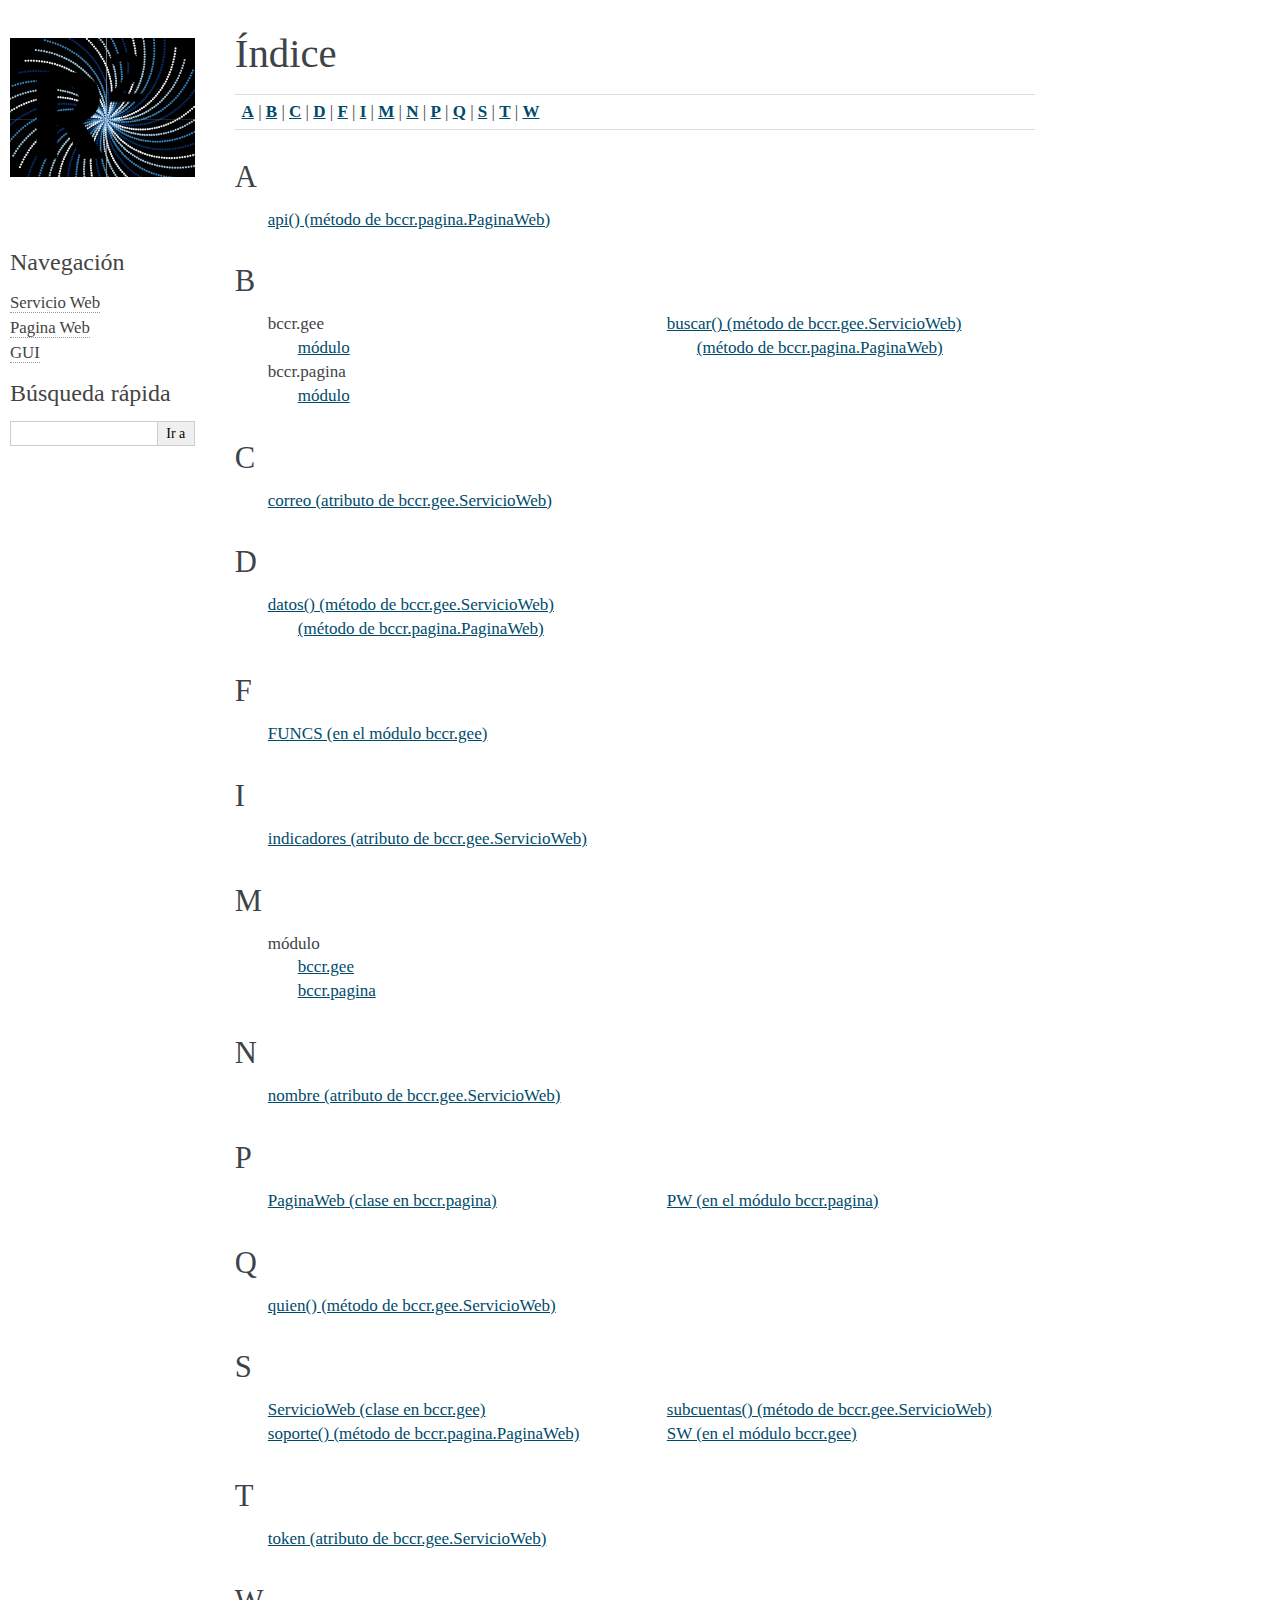
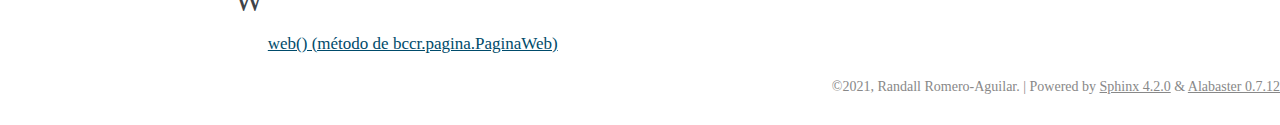
<file: genindex.html>
<!DOCTYPE html>

<html lang="es">
  <head>
    <meta charset="utf-8" />
    <meta name="viewport" content="width=device-width, initial-scale=1.0" />
    <title>Índice &#8212; documentación de bccr - 2021.05</title>
    <link rel="stylesheet" type="text/css" href="_static/pygments.css" />
    <link rel="stylesheet" type="text/css" href="_static/alabaster.css" />
    <script data-url_root="./" id="documentation_options" src="_static/documentation_options.js"></script>
    <script src="_static/jquery.js"></script>
    <script src="_static/underscore.js"></script>
    <script src="_static/doctools.js"></script>
    <script src="_static/translations.js"></script>
    <link rel="index" title="Índice" href="#" />
    <link rel="search" title="Búsqueda" href="search.html" />
   
  <link rel="stylesheet" href="_static/custom.css" type="text/css" />
  
  
  <meta name="viewport" content="width=device-width, initial-scale=0.9, maximum-scale=0.9" />

  </head><body>
  

    <div class="document">
      <div class="documentwrapper">
        <div class="bodywrapper">
          

          <div class="body" role="main">
            

<h1 id="index">Índice</h1>

<div class="genindex-jumpbox">
 <a href="#A"><strong>A</strong></a>
 | <a href="#B"><strong>B</strong></a>
 | <a href="#C"><strong>C</strong></a>
 | <a href="#D"><strong>D</strong></a>
 | <a href="#F"><strong>F</strong></a>
 | <a href="#I"><strong>I</strong></a>
 | <a href="#M"><strong>M</strong></a>
 | <a href="#N"><strong>N</strong></a>
 | <a href="#P"><strong>P</strong></a>
 | <a href="#Q"><strong>Q</strong></a>
 | <a href="#S"><strong>S</strong></a>
 | <a href="#T"><strong>T</strong></a>
 | <a href="#W"><strong>W</strong></a>
 
</div>
<h2 id="A">A</h2>
<table style="width: 100%" class="indextable genindextable"><tr>
  <td style="width: 33%; vertical-align: top;"><ul>
      <li><a href="pagina.html#bccr.pagina.PaginaWeb.api">api() (método de bccr.pagina.PaginaWeb)</a>
</li>
  </ul></td>
</tr></table>

<h2 id="B">B</h2>
<table style="width: 100%" class="indextable genindextable"><tr>
  <td style="width: 33%; vertical-align: top;"><ul>
      <li>
    bccr.gee

      <ul>
        <li><a href="gee.html#module-bccr.gee">módulo</a>
</li>
      </ul></li>
      <li>
    bccr.pagina

      <ul>
        <li><a href="pagina.html#module-bccr.pagina">módulo</a>
</li>
      </ul></li>
  </ul></td>
  <td style="width: 33%; vertical-align: top;"><ul>
      <li><a href="gee.html#bccr.gee.ServicioWeb.buscar">buscar() (método de bccr.gee.ServicioWeb)</a>

      <ul>
        <li><a href="pagina.html#bccr.pagina.PaginaWeb.buscar">(método de bccr.pagina.PaginaWeb)</a>
</li>
      </ul></li>
  </ul></td>
</tr></table>

<h2 id="C">C</h2>
<table style="width: 100%" class="indextable genindextable"><tr>
  <td style="width: 33%; vertical-align: top;"><ul>
      <li><a href="gee.html#bccr.gee.ServicioWeb.correo">correo (atributo de bccr.gee.ServicioWeb)</a>
</li>
  </ul></td>
</tr></table>

<h2 id="D">D</h2>
<table style="width: 100%" class="indextable genindextable"><tr>
  <td style="width: 33%; vertical-align: top;"><ul>
      <li><a href="gee.html#bccr.gee.ServicioWeb.datos">datos() (método de bccr.gee.ServicioWeb)</a>

      <ul>
        <li><a href="pagina.html#bccr.pagina.PaginaWeb.datos">(método de bccr.pagina.PaginaWeb)</a>
</li>
      </ul></li>
  </ul></td>
</tr></table>

<h2 id="F">F</h2>
<table style="width: 100%" class="indextable genindextable"><tr>
  <td style="width: 33%; vertical-align: top;"><ul>
      <li><a href="gee.html#bccr.gee.FUNCS">FUNCS (en el módulo bccr.gee)</a>
</li>
  </ul></td>
</tr></table>

<h2 id="I">I</h2>
<table style="width: 100%" class="indextable genindextable"><tr>
  <td style="width: 33%; vertical-align: top;"><ul>
      <li><a href="gee.html#bccr.gee.ServicioWeb.indicadores">indicadores (atributo de bccr.gee.ServicioWeb)</a>
</li>
  </ul></td>
</tr></table>

<h2 id="M">M</h2>
<table style="width: 100%" class="indextable genindextable"><tr>
  <td style="width: 33%; vertical-align: top;"><ul>
      <li>
    módulo

      <ul>
        <li><a href="gee.html#module-bccr.gee">bccr.gee</a>
</li>
        <li><a href="pagina.html#module-bccr.pagina">bccr.pagina</a>
</li>
      </ul></li>
  </ul></td>
</tr></table>

<h2 id="N">N</h2>
<table style="width: 100%" class="indextable genindextable"><tr>
  <td style="width: 33%; vertical-align: top;"><ul>
      <li><a href="gee.html#bccr.gee.ServicioWeb.nombre">nombre (atributo de bccr.gee.ServicioWeb)</a>
</li>
  </ul></td>
</tr></table>

<h2 id="P">P</h2>
<table style="width: 100%" class="indextable genindextable"><tr>
  <td style="width: 33%; vertical-align: top;"><ul>
      <li><a href="pagina.html#bccr.pagina.PaginaWeb">PaginaWeb (clase en bccr.pagina)</a>
</li>
  </ul></td>
  <td style="width: 33%; vertical-align: top;"><ul>
      <li><a href="pagina.html#bccr.pagina.PW">PW (en el módulo bccr.pagina)</a>
</li>
  </ul></td>
</tr></table>

<h2 id="Q">Q</h2>
<table style="width: 100%" class="indextable genindextable"><tr>
  <td style="width: 33%; vertical-align: top;"><ul>
      <li><a href="gee.html#bccr.gee.ServicioWeb.quien">quien() (método de bccr.gee.ServicioWeb)</a>
</li>
  </ul></td>
</tr></table>

<h2 id="S">S</h2>
<table style="width: 100%" class="indextable genindextable"><tr>
  <td style="width: 33%; vertical-align: top;"><ul>
      <li><a href="gee.html#bccr.gee.ServicioWeb">ServicioWeb (clase en bccr.gee)</a>
</li>
      <li><a href="pagina.html#bccr.pagina.PaginaWeb.soporte">soporte() (método de bccr.pagina.PaginaWeb)</a>
</li>
  </ul></td>
  <td style="width: 33%; vertical-align: top;"><ul>
      <li><a href="gee.html#bccr.gee.ServicioWeb.subcuentas">subcuentas() (método de bccr.gee.ServicioWeb)</a>
</li>
      <li><a href="gee.html#bccr.gee.SW">SW (en el módulo bccr.gee)</a>
</li>
  </ul></td>
</tr></table>

<h2 id="T">T</h2>
<table style="width: 100%" class="indextable genindextable"><tr>
  <td style="width: 33%; vertical-align: top;"><ul>
      <li><a href="gee.html#bccr.gee.ServicioWeb.token">token (atributo de bccr.gee.ServicioWeb)</a>
</li>
  </ul></td>
</tr></table>

<h2 id="W">W</h2>
<table style="width: 100%" class="indextable genindextable"><tr>
  <td style="width: 33%; vertical-align: top;"><ul>
      <li><a href="pagina.html#bccr.pagina.PaginaWeb.web">web() (método de bccr.pagina.PaginaWeb)</a>
</li>
  </ul></td>
</tr></table>



          </div>
          
        </div>
      </div>
      <div class="sphinxsidebar" role="navigation" aria-label="main navigation">
        <div class="sphinxsidebarwrapper">
<p class="logo">
  <a href="index.html">
    <img class="logo" src="_static/r2-logo.png" alt="Logo"/>
    
  </a>
</p>






<p>
<iframe src="https://ghbtns.com/github-btn.html?user=randall-romero&repo=bccr&type=watch&count=true&size=large&v=2"
  allowtransparency="true" frameborder="0" scrolling="0" width="200px" height="35px"></iframe>
</p>





<h3>Navegación</h3>
<ul>
<li class="toctree-l1"><a class="reference internal" href="gee.html">Servicio Web</a></li>
<li class="toctree-l1"><a class="reference internal" href="pagina.html">Pagina Web</a></li>
<li class="toctree-l1"><a class="reference internal" href="gui.html">GUI</a></li>
</ul>

<div class="relations">
<h3>Related Topics</h3>
<ul>
  <li><a href="index.html">Documentation overview</a><ul>
  </ul></li>
</ul>
</div>
<div id="searchbox" style="display: none" role="search">
  <h3 id="searchlabel">Búsqueda rápida</h3>
    <div class="searchformwrapper">
    <form class="search" action="search.html" method="get">
      <input type="text" name="q" aria-labelledby="searchlabel" autocomplete="off" autocorrect="off" autocapitalize="off" spellcheck="false"/>
      <input type="submit" value="Ir a" />
    </form>
    </div>
</div>
<script>$('#searchbox').show(0);</script>








        </div>
      </div>
      <div class="clearer"></div>
    </div>
    <div class="footer">
      &copy;2021, Randall Romero-Aguilar.
      
      |
      Powered by <a href="http://sphinx-doc.org/">Sphinx 4.2.0</a>
      &amp; <a href="https://github.com/bitprophet/alabaster">Alabaster 0.7.12</a>
      
    </div>

    

    
  </body>
</html>
</file>
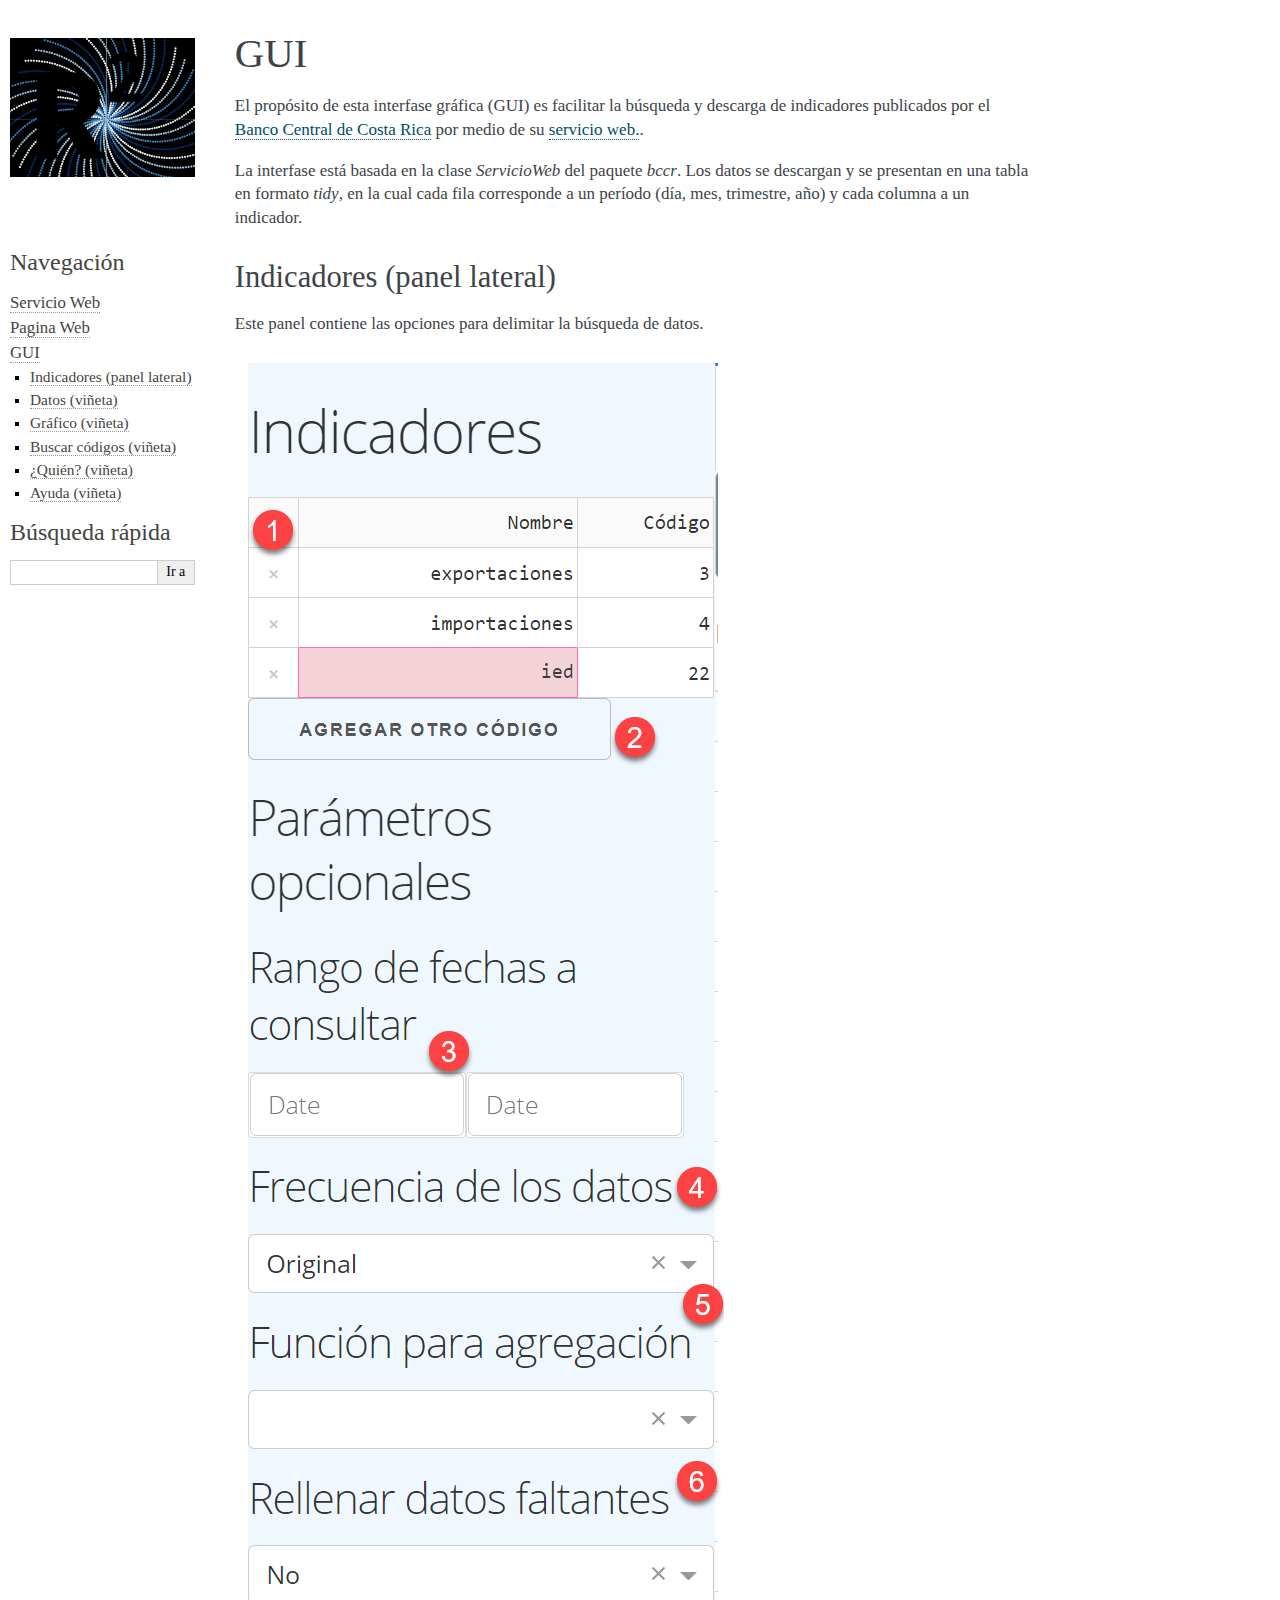
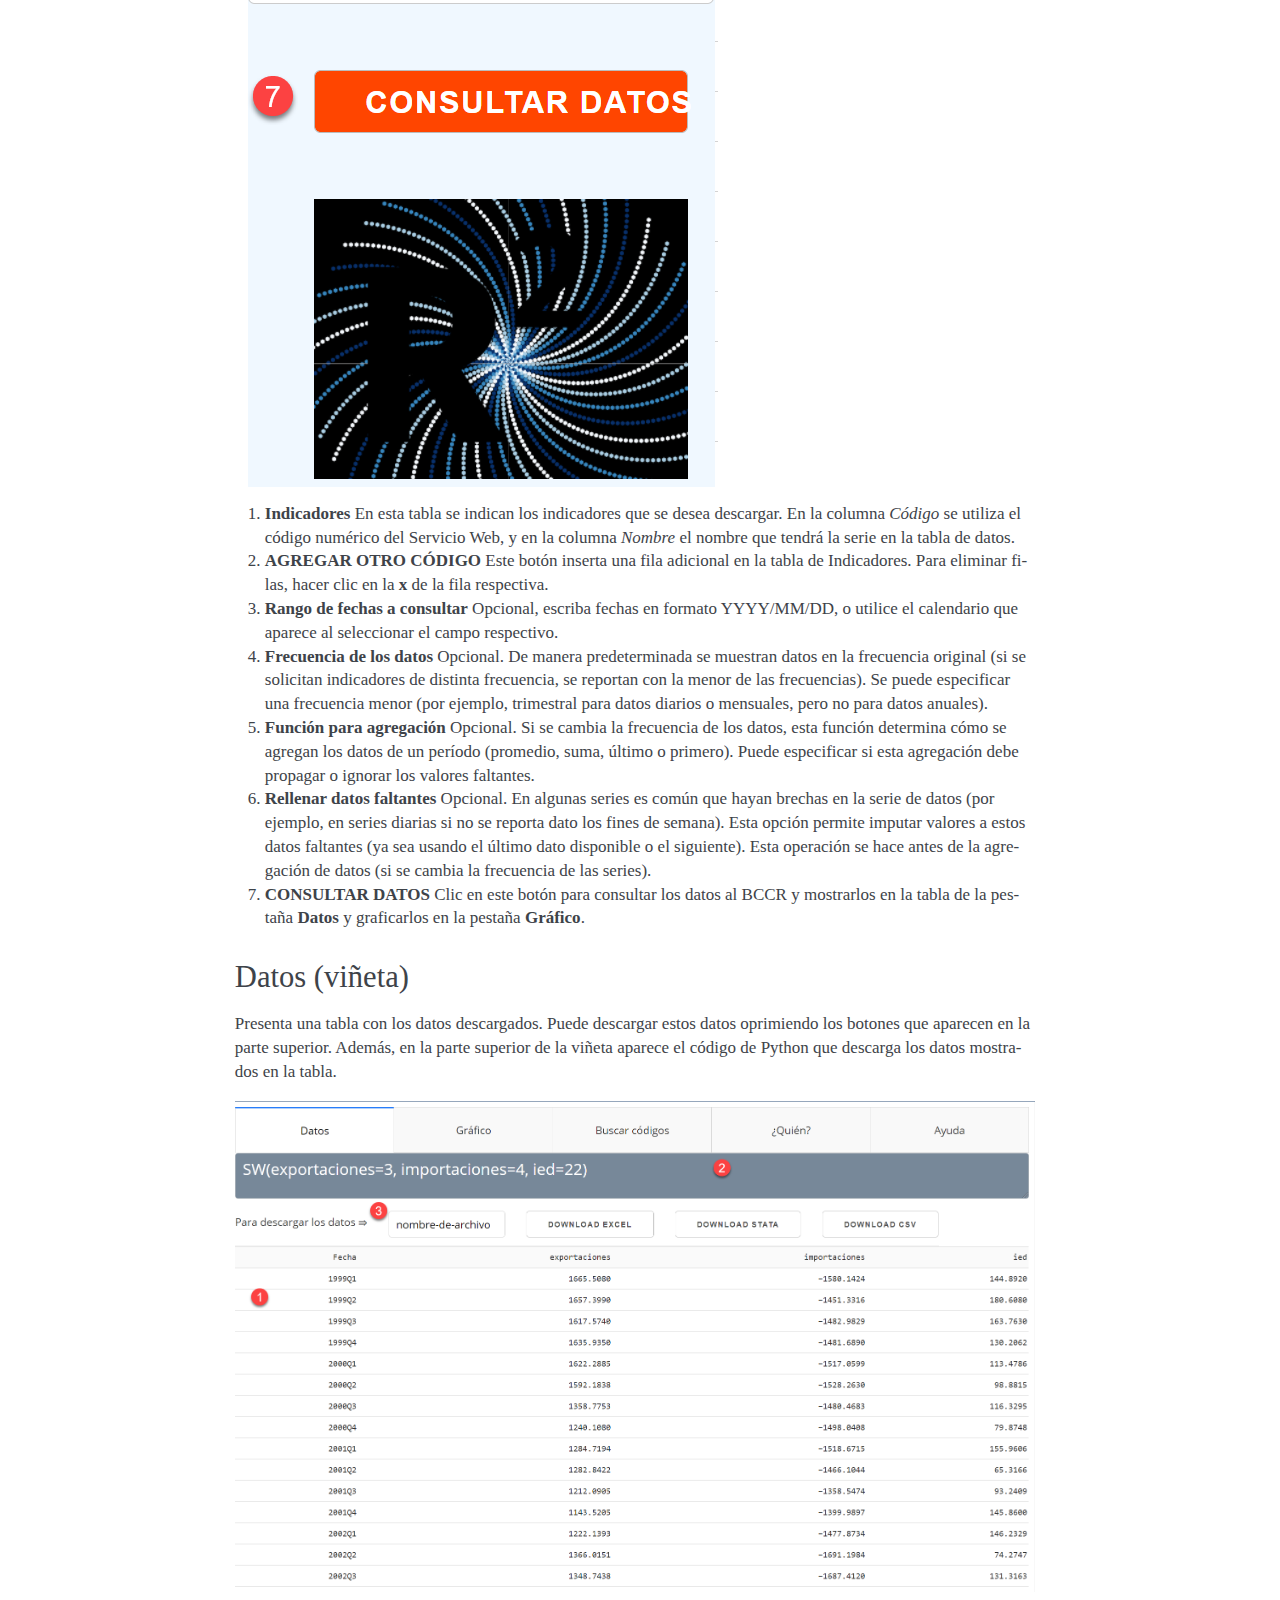
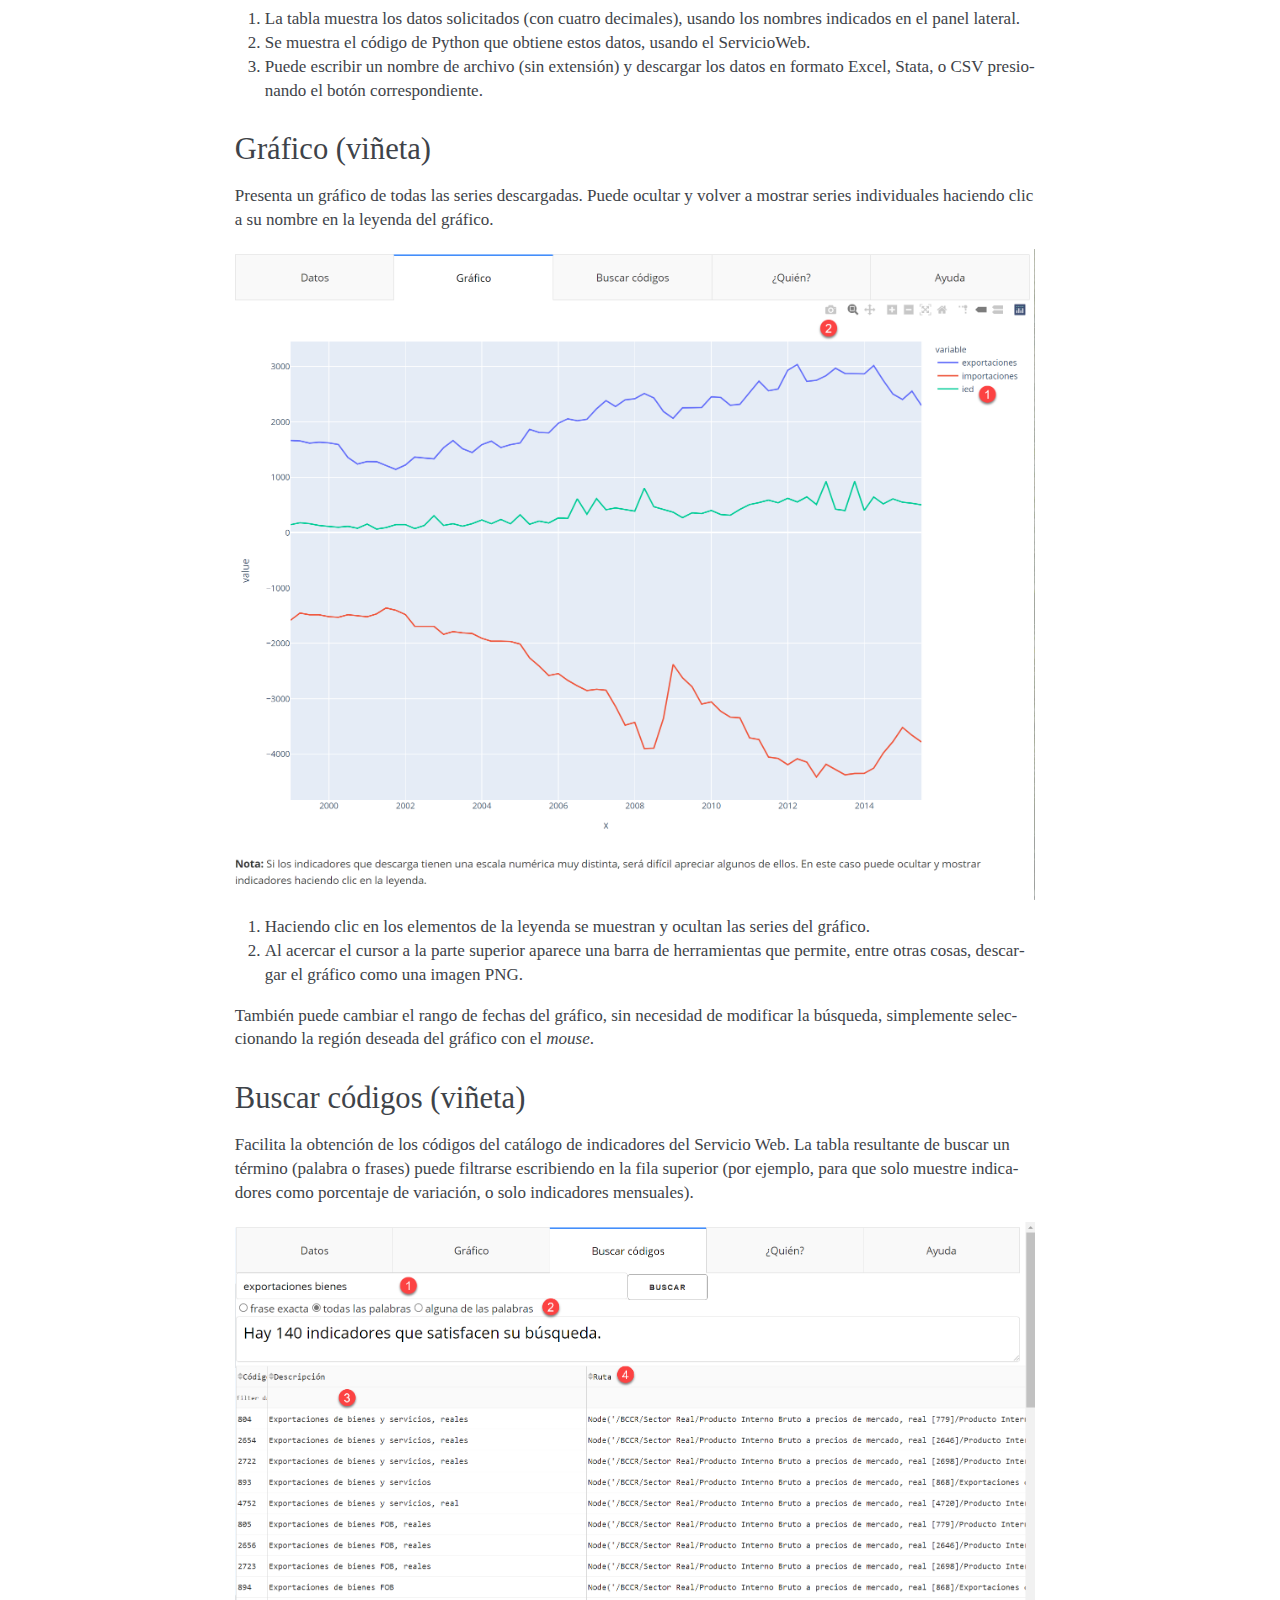
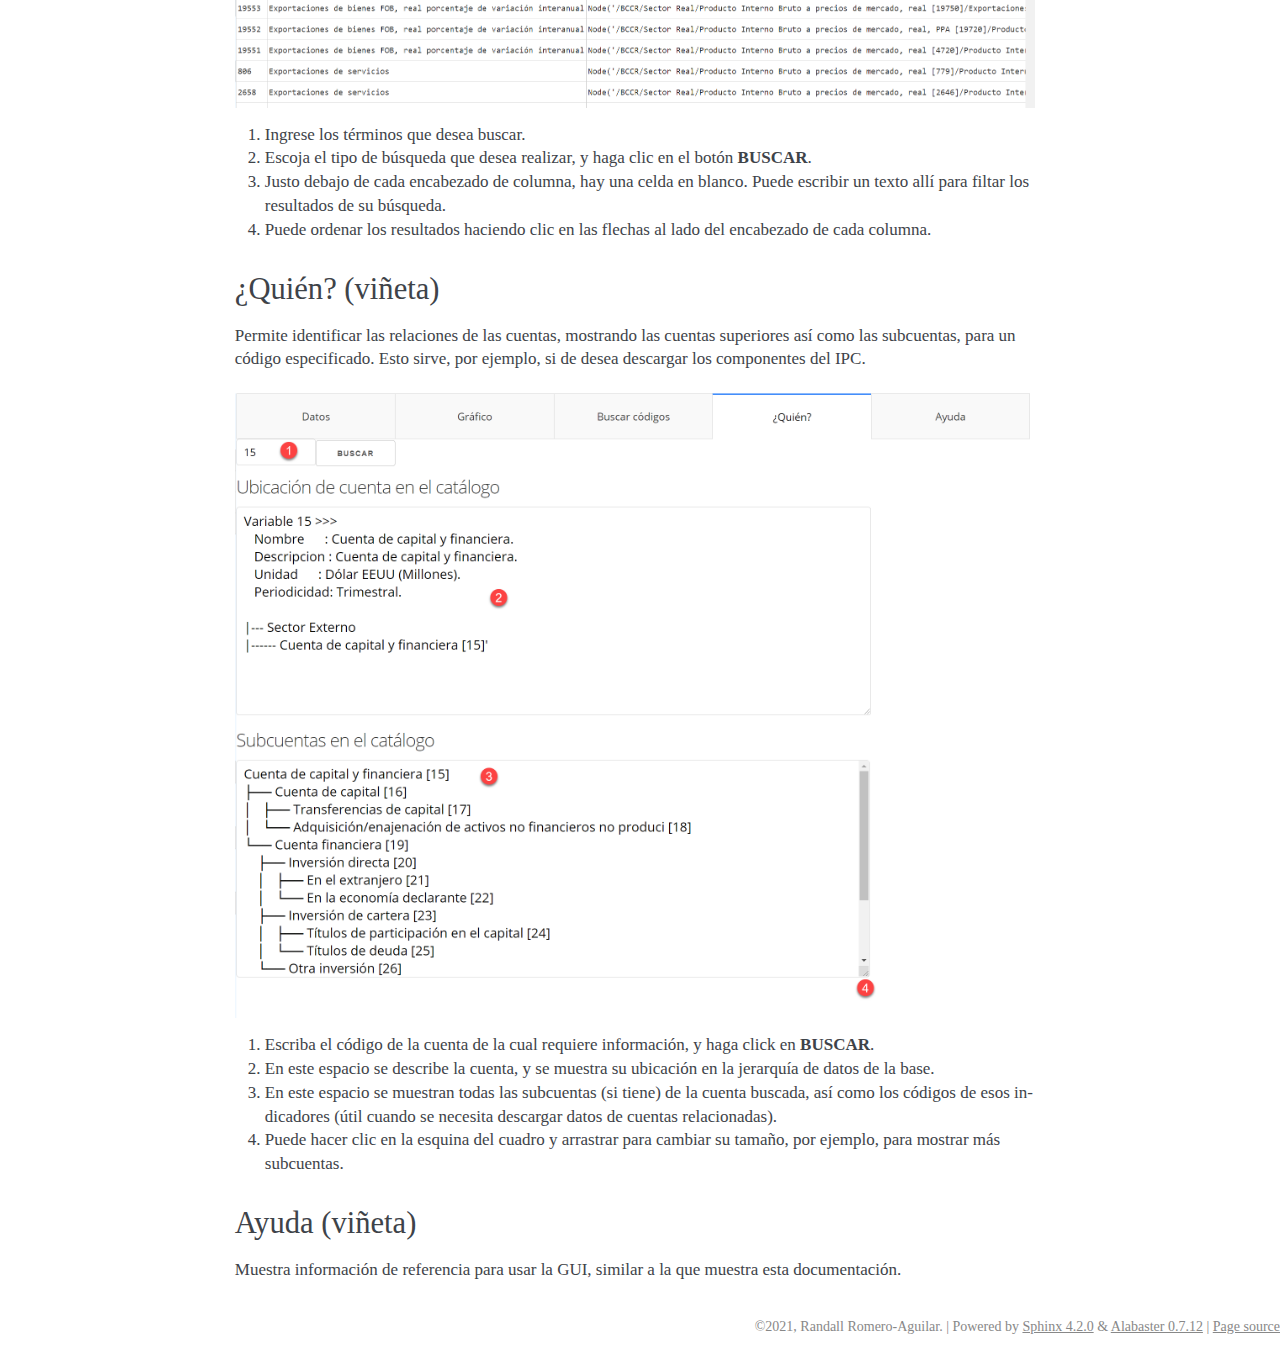
<file: gui.html>
<!DOCTYPE html>

<html lang="es">
  <head>
    <meta charset="utf-8" />
    <meta name="viewport" content="width=device-width, initial-scale=1.0" /><meta name="generator" content="Docutils 0.17.1: http://docutils.sourceforge.net/" />

    <title>GUI &#8212; documentación de bccr - 2021.05</title>
    <link rel="stylesheet" type="text/css" href="_static/pygments.css" />
    <link rel="stylesheet" type="text/css" href="_static/alabaster.css" />
    <script data-url_root="./" id="documentation_options" src="_static/documentation_options.js"></script>
    <script src="_static/jquery.js"></script>
    <script src="_static/underscore.js"></script>
    <script src="_static/doctools.js"></script>
    <script src="_static/translations.js"></script>
    <link rel="index" title="Índice" href="genindex.html" />
    <link rel="search" title="Búsqueda" href="search.html" />
    <link rel="prev" title="Pagina Web" href="pagina.html" />
   
  <link rel="stylesheet" href="_static/custom.css" type="text/css" />
  
  
  <meta name="viewport" content="width=device-width, initial-scale=0.9, maximum-scale=0.9" />

  </head><body>
  

    <div class="document">
      <div class="documentwrapper">
        <div class="bodywrapper">
          

          <div class="body" role="main">
            
  <section id="gui">
<h1>GUI<a class="headerlink" href="#gui" title="Enlazar permanentemente con este título">¶</a></h1>
<p>El propósito de esta interfase gráfica (GUI) es facilitar la búsqueda y descarga de indicadores publicados por el <a class="reference external" href="https://www.bccr.fi.cr/">Banco Central de Costa Rica</a> por medio de su <a class="reference external" href="https://www.bccr.fi.cr/indicadores-economicos/servicio-web">servicio web.</a>.</p>
<p>La interfase está basada en la clase <cite>ServicioWeb</cite> del paquete <cite>bccr</cite>. Los datos se descargan y se presentan en una tabla en formato <em>tidy</em>, en la cual cada fila corresponde a un período (día, mes, trimestre, año) y cada columna a un indicador.</p>
<section id="indicadores-panel-lateral">
<h2>Indicadores  (panel lateral)<a class="headerlink" href="#indicadores-panel-lateral" title="Enlazar permanentemente con este título">¶</a></h2>
<p>Este panel contiene las opciones para delimitar la búsqueda de datos.</p>
<img alt="_images/GUI-Indicadores.png" src="_images/GUI-Indicadores.png" />
<ol class="arabic simple">
<li><p><strong>Indicadores</strong> En esta tabla se indican los indicadores que se desea descargar. En la columna  <em>Código</em> se utiliza el código numérico del Servicio Web, y en la columna <em>Nombre</em> el nombre que tendrá la serie en la tabla de datos.</p></li>
<li><p><strong>AGREGAR OTRO CÓDIGO</strong> Este botón inserta una fila adicional en la tabla de Indicadores. Para eliminar filas, hacer clic en la <strong>x</strong> de la fila respectiva.</p></li>
<li><p><strong>Rango de fechas a consultar</strong> Opcional, escriba fechas en formato YYYY/MM/DD, o utilice el calendario que aparece al seleccionar el campo respectivo.</p></li>
<li><p><strong>Frecuencia de los datos</strong> Opcional. De manera predeterminada se muestran datos en la frecuencia original (si se solicitan indicadores de distinta frecuencia, se reportan con la menor de las frecuencias). Se puede especificar una frecuencia menor (por ejemplo, trimestral para datos diarios o mensuales, pero no para datos anuales).</p></li>
<li><p><strong>Función para agregación</strong> Opcional. Si se cambia la frecuencia de los datos, esta función determina cómo se agregan los datos de un período (promedio, suma, último o primero). Puede especificar si esta agregación debe propagar o ignorar los valores faltantes.</p></li>
<li><p><strong>Rellenar datos faltantes</strong> Opcional. En algunas series es común que hayan brechas en la serie de datos (por ejemplo, en series diarias si no se reporta dato los fines de semana). Esta opción permite imputar valores a estos datos faltantes (ya sea usando el último dato disponible o el siguiente). Esta operación se hace antes de la agregación de datos (si se cambia la frecuencia de las series).</p></li>
<li><p><strong>CONSULTAR DATOS</strong> Clic en este botón para consultar los datos al BCCR y mostrarlos en la tabla de la pestaña <strong>Datos</strong> y graficarlos en la pestaña <strong>Gráfico</strong>.</p></li>
</ol>
</section>
<section id="datos-vineta">
<h2>Datos (viñeta)<a class="headerlink" href="#datos-vineta" title="Enlazar permanentemente con este título">¶</a></h2>
<p>Presenta una tabla con los datos descargados. Puede descargar estos datos oprimiendo los botones que aparecen en la parte superior.
Además, en la parte superior de la viñeta aparece el código de Python que descarga los datos mostrados en la tabla.</p>
<img alt="_images/GUI-datos.png" src="_images/GUI-datos.png" />
<ol class="arabic simple">
<li><p>La tabla muestra los datos solicitados (con cuatro decimales), usando los nombres indicados en el panel lateral.</p></li>
<li><p>Se muestra el código de Python que obtiene estos datos, usando el ServicioWeb.</p></li>
<li><p>Puede escribir un nombre de archivo (sin extensión) y descargar los datos en formato Excel, Stata, o CSV presionando el botón correspondiente.</p></li>
</ol>
</section>
<section id="grafico-vineta">
<h2>Gráfico (viñeta)<a class="headerlink" href="#grafico-vineta" title="Enlazar permanentemente con este título">¶</a></h2>
<p>Presenta un gráfico de todas las series descargadas. Puede ocultar y volver a mostrar series individuales haciendo clic a su
nombre en la leyenda del gráfico.</p>
<img alt="_images/GUI-Gráfico.png" src="_images/GUI-Gráfico.png" />
<ol class="arabic simple">
<li><p>Haciendo clic en los elementos de la leyenda se muestran y ocultan las series del gráfico.</p></li>
<li><p>Al acercar el cursor a la parte superior aparece una barra de herramientas que permite, entre otras cosas, descargar el gráfico como una imagen PNG.</p></li>
</ol>
<p>También puede cambiar el rango de fechas del gráfico, sin necesidad de modificar la búsqueda, simplemente seleccionando la región deseada del gráfico con el <em>mouse</em>.</p>
</section>
<section id="buscar-codigos-vineta">
<h2>Buscar códigos (viñeta)<a class="headerlink" href="#buscar-codigos-vineta" title="Enlazar permanentemente con este título">¶</a></h2>
<p>Facilita la obtención de los códigos del catálogo de indicadores del Servicio Web. La tabla resultante de buscar un término
(palabra o frases) puede filtrarse escribiendo en la fila superior (por ejemplo, para que solo muestre indicadores como
porcentaje de variación, o solo indicadores mensuales).</p>
<img alt="_images/GUI-Buscar.png" src="_images/GUI-Buscar.png" />
<ol class="arabic simple">
<li><p>Ingrese los términos que desea buscar.</p></li>
<li><p>Escoja el tipo de búsqueda que desea realizar, y haga clic en el botón <strong>BUSCAR</strong>.</p></li>
<li><p>Justo debajo de cada encabezado de columna, hay una celda en blanco. Puede escribir un texto allí para filtar los resultados de su búsqueda.</p></li>
<li><p>Puede ordenar los resultados haciendo clic en las flechas al lado del encabezado de cada columna.</p></li>
</ol>
</section>
<section id="quien-vineta">
<h2>¿Quién? (viñeta)<a class="headerlink" href="#quien-vineta" title="Enlazar permanentemente con este título">¶</a></h2>
<p>Permite identificar las relaciones de las cuentas, mostrando las cuentas superiores así como las subcuentas, para un código
especificado. Esto sirve, por ejemplo, si de desea descargar los componentes del IPC.</p>
<img alt="_images/GUI-Quien.png" src="_images/GUI-Quien.png" />
<ol class="arabic simple">
<li><p>Escriba el código de la cuenta de la cual requiere información, y haga click en <strong>BUSCAR</strong>.</p></li>
<li><p>En este espacio se describe la cuenta, y se muestra su ubicación en la jerarquía de datos de la base.</p></li>
<li><p>En este espacio se muestran todas las subcuentas (si tiene) de la cuenta buscada, así como los códigos de esos indicadores (útil cuando se necesita descargar datos de cuentas relacionadas).</p></li>
<li><p>Puede hacer clic en la esquina del cuadro y arrastrar para cambiar su tamaño, por ejemplo, para mostrar más subcuentas.</p></li>
</ol>
</section>
<section id="ayuda-vineta">
<h2>Ayuda (viñeta)<a class="headerlink" href="#ayuda-vineta" title="Enlazar permanentemente con este título">¶</a></h2>
<p>Muestra información de referencia para usar la GUI, similar a la que muestra esta documentación.</p>
</section>
</section>


          </div>
          
        </div>
      </div>
      <div class="sphinxsidebar" role="navigation" aria-label="main navigation">
        <div class="sphinxsidebarwrapper">
<p class="logo">
  <a href="index.html">
    <img class="logo" src="_static/r2-logo.png" alt="Logo"/>
    
  </a>
</p>






<p>
<iframe src="https://ghbtns.com/github-btn.html?user=randall-romero&repo=bccr&type=watch&count=true&size=large&v=2"
  allowtransparency="true" frameborder="0" scrolling="0" width="200px" height="35px"></iframe>
</p>





<h3>Navegación</h3>
<ul class="current">
<li class="toctree-l1"><a class="reference internal" href="gee.html">Servicio Web</a></li>
<li class="toctree-l1"><a class="reference internal" href="pagina.html">Pagina Web</a></li>
<li class="toctree-l1 current"><a class="current reference internal" href="#">GUI</a><ul>
<li class="toctree-l2"><a class="reference internal" href="#indicadores-panel-lateral">Indicadores  (panel lateral)</a></li>
<li class="toctree-l2"><a class="reference internal" href="#datos-vineta">Datos (viñeta)</a></li>
<li class="toctree-l2"><a class="reference internal" href="#grafico-vineta">Gráfico (viñeta)</a></li>
<li class="toctree-l2"><a class="reference internal" href="#buscar-codigos-vineta">Buscar códigos (viñeta)</a></li>
<li class="toctree-l2"><a class="reference internal" href="#quien-vineta">¿Quién? (viñeta)</a></li>
<li class="toctree-l2"><a class="reference internal" href="#ayuda-vineta">Ayuda (viñeta)</a></li>
</ul>
</li>
</ul>

<div class="relations">
<h3>Related Topics</h3>
<ul>
  <li><a href="index.html">Documentation overview</a><ul>
      <li>Previous: <a href="pagina.html" title="capítulo anterior">Pagina Web</a></li>
  </ul></li>
</ul>
</div>
<div id="searchbox" style="display: none" role="search">
  <h3 id="searchlabel">Búsqueda rápida</h3>
    <div class="searchformwrapper">
    <form class="search" action="search.html" method="get">
      <input type="text" name="q" aria-labelledby="searchlabel" autocomplete="off" autocorrect="off" autocapitalize="off" spellcheck="false"/>
      <input type="submit" value="Ir a" />
    </form>
    </div>
</div>
<script>$('#searchbox').show(0);</script>








        </div>
      </div>
      <div class="clearer"></div>
    </div>
    <div class="footer">
      &copy;2021, Randall Romero-Aguilar.
      
      |
      Powered by <a href="http://sphinx-doc.org/">Sphinx 4.2.0</a>
      &amp; <a href="https://github.com/bitprophet/alabaster">Alabaster 0.7.12</a>
      
      |
      <a href="_sources/gui.rst.txt"
          rel="nofollow">Page source</a>
    </div>

    

    
  </body>
</html>
</file>
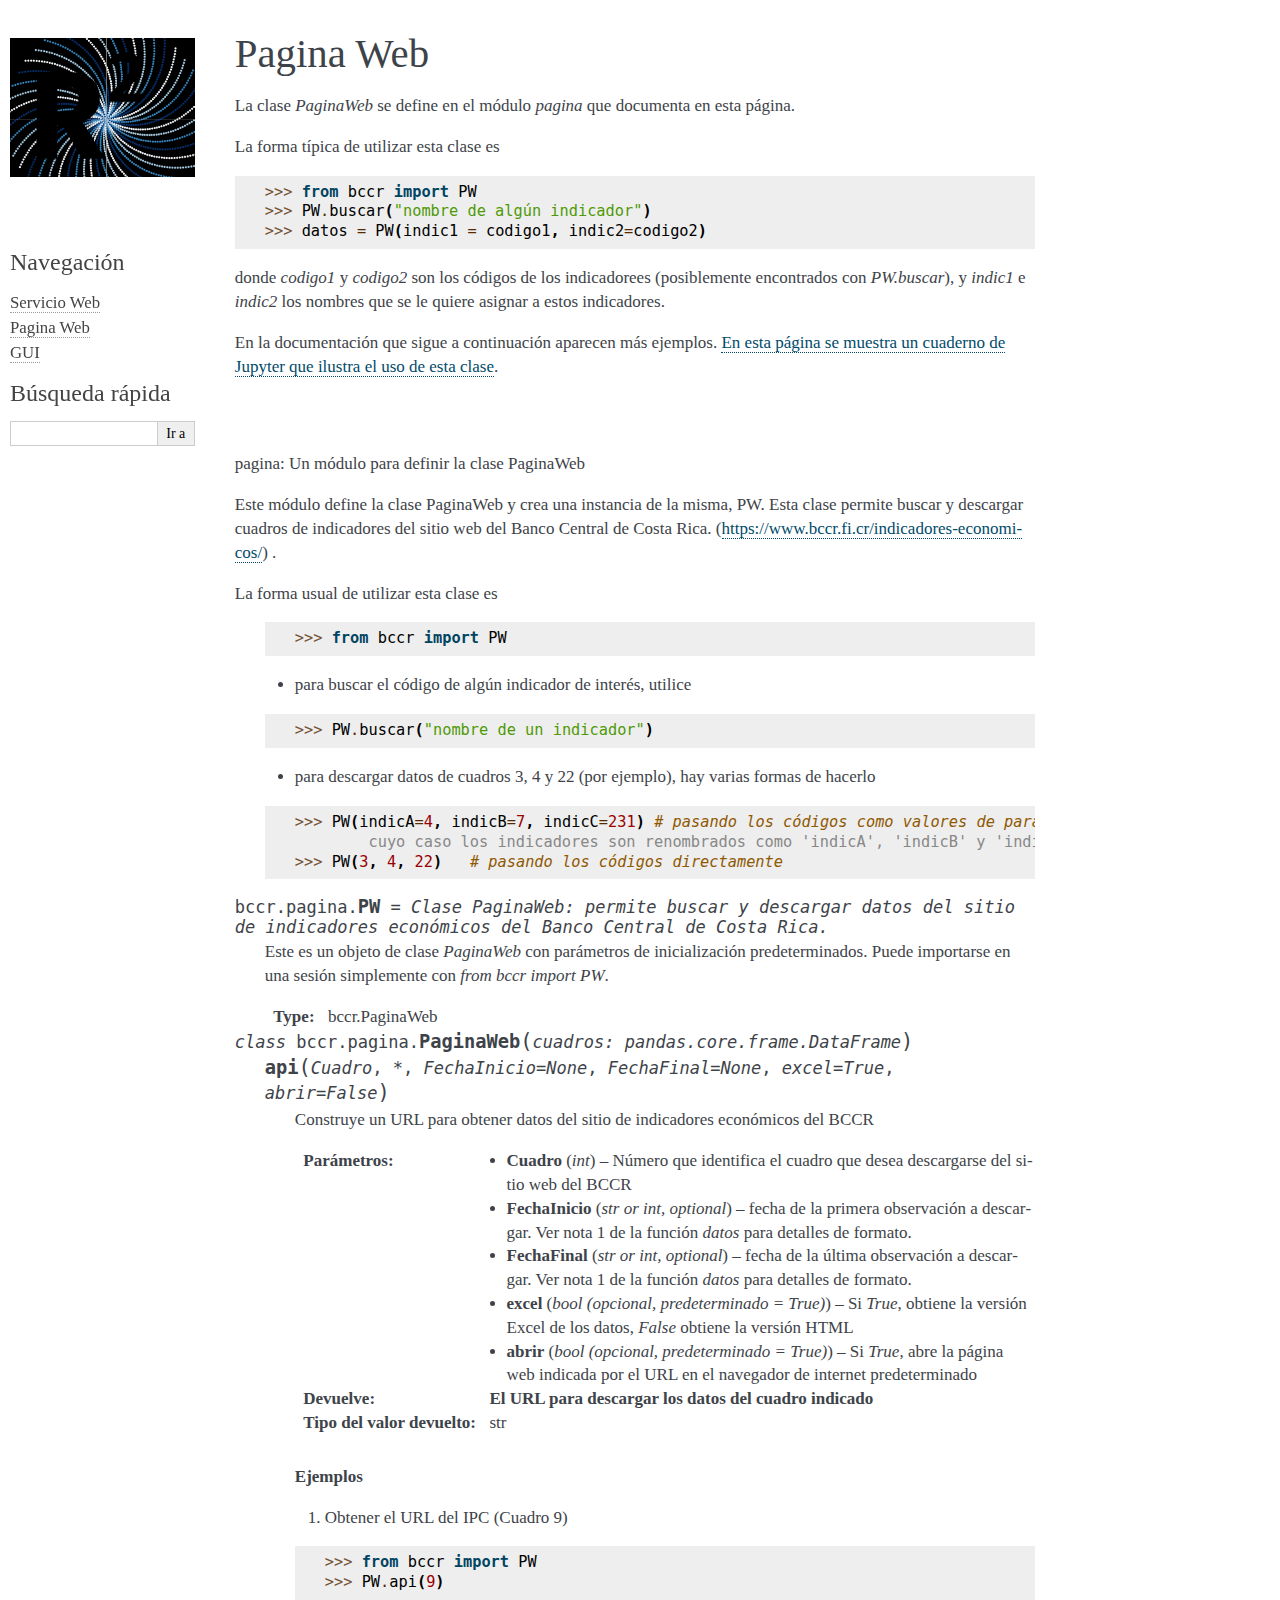
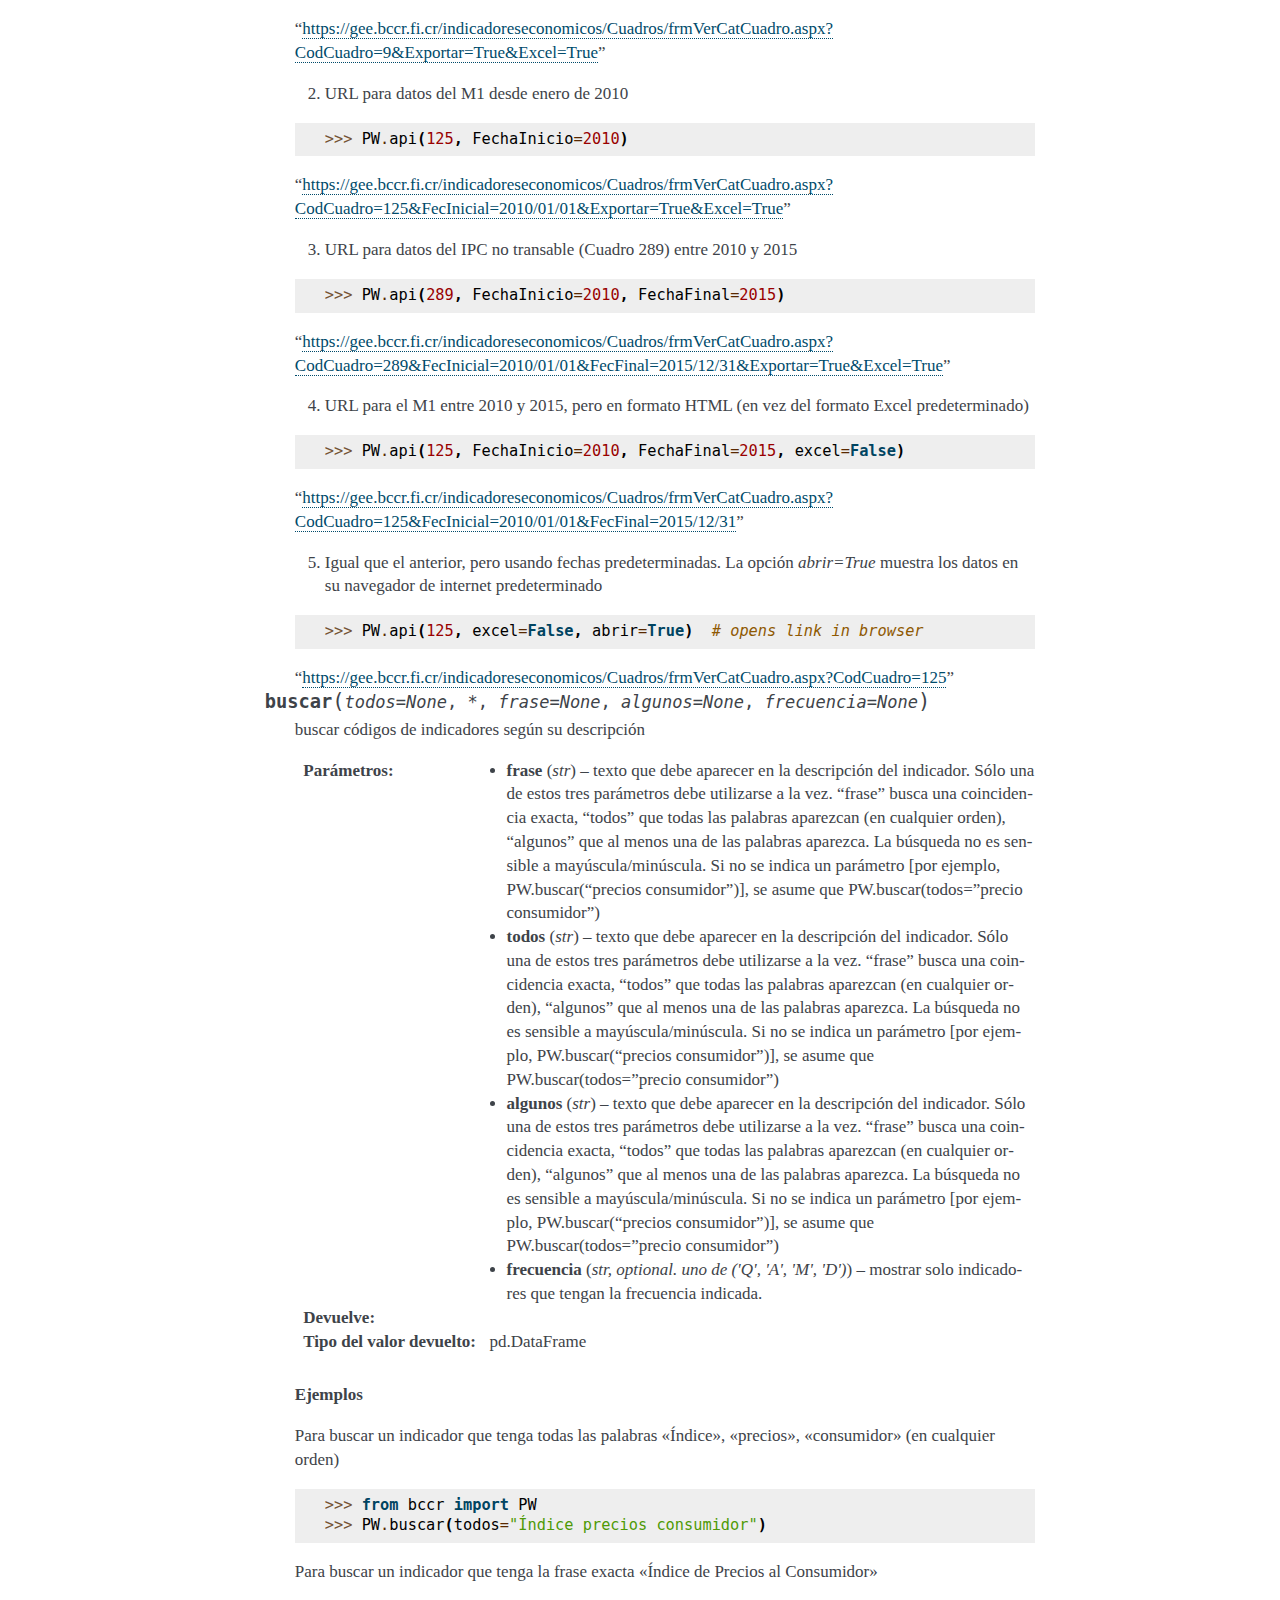
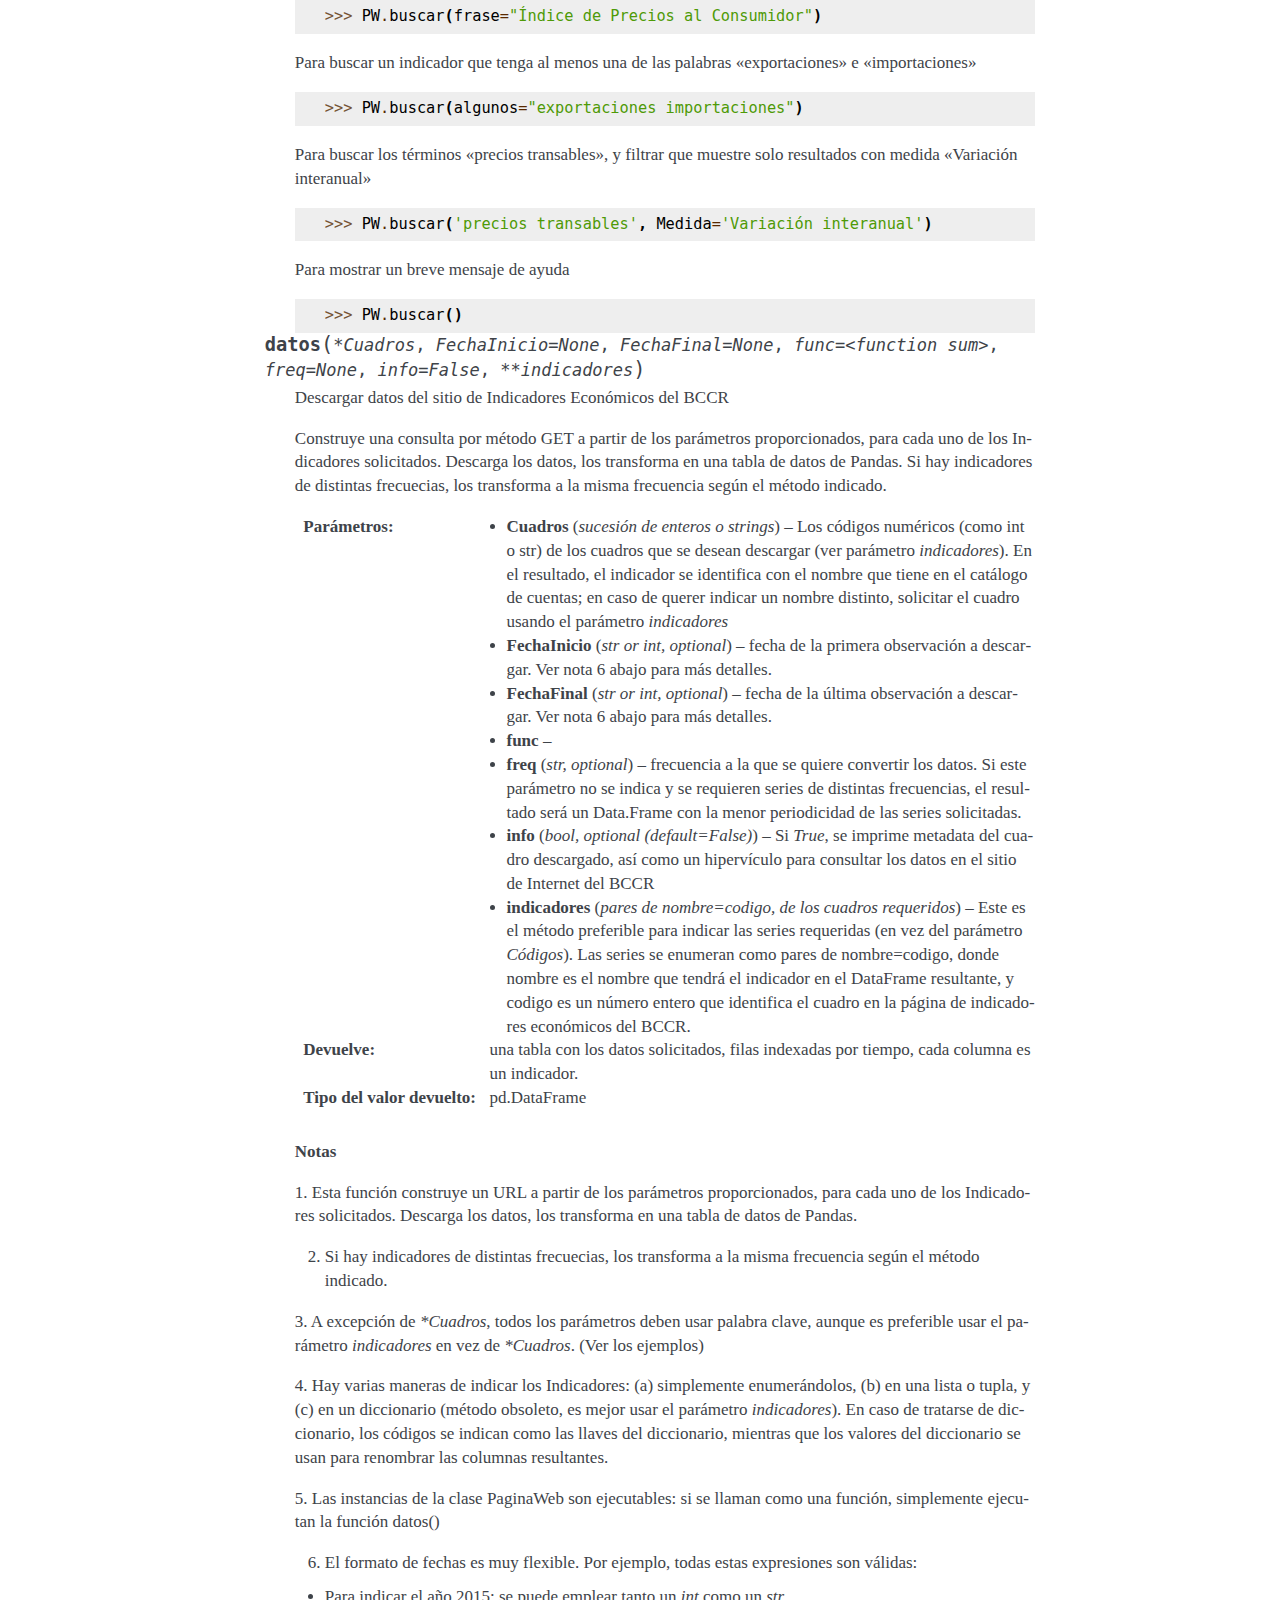
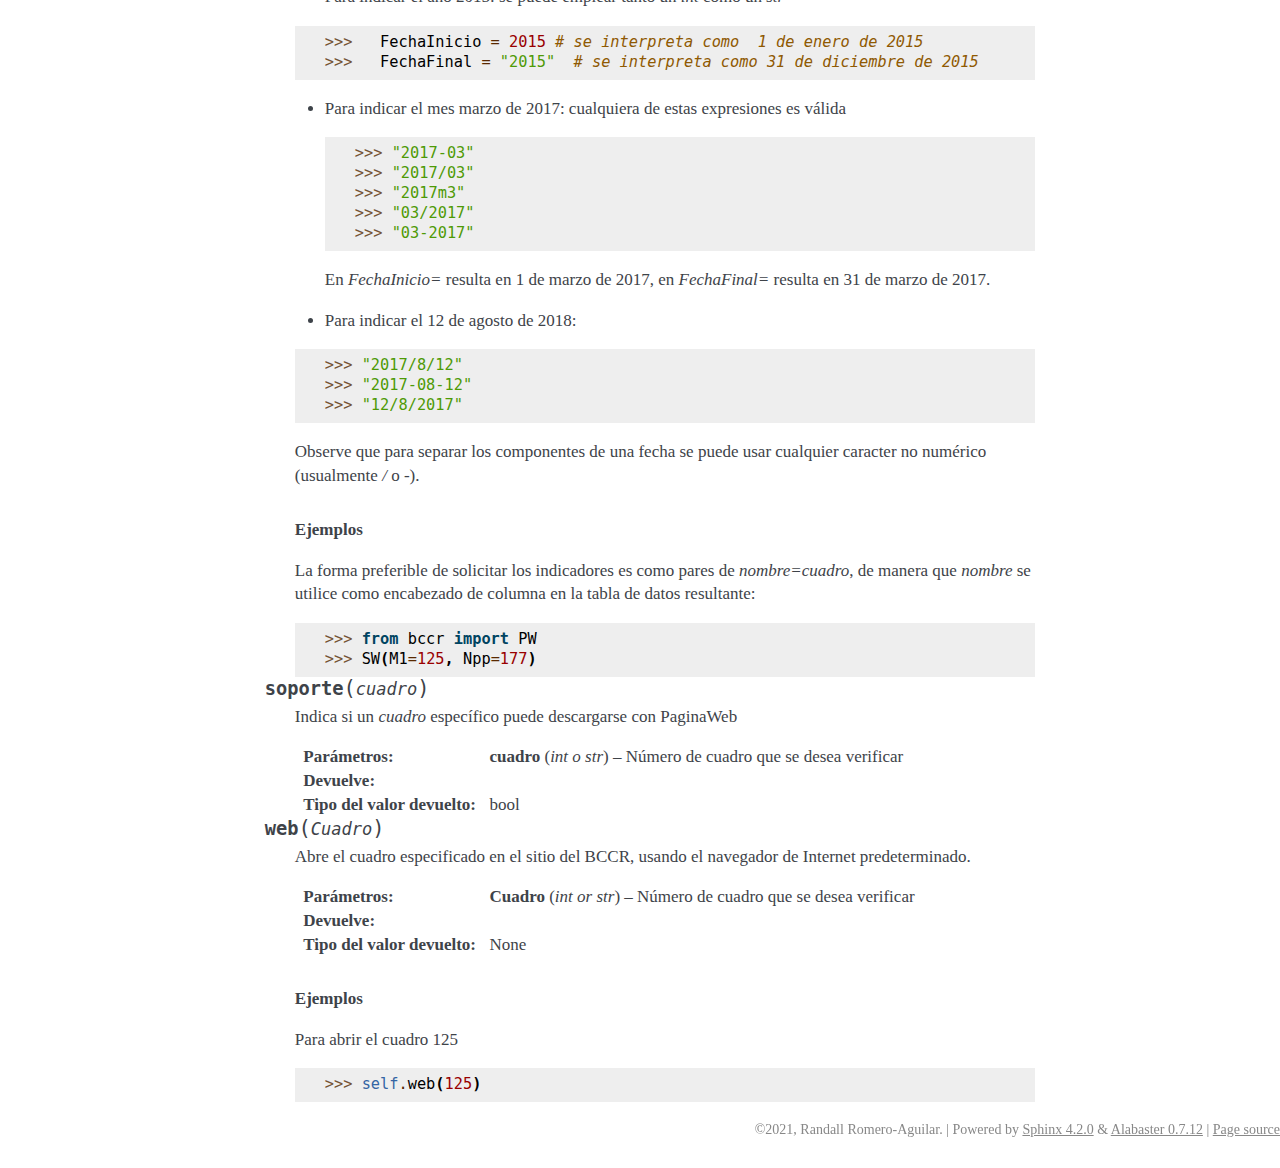
<file: pagina.html>
<!DOCTYPE html>

<html lang="es">
  <head>
    <meta charset="utf-8" />
    <meta name="viewport" content="width=device-width, initial-scale=1.0" /><meta name="generator" content="Docutils 0.17.1: http://docutils.sourceforge.net/" />

    <title>Pagina Web &#8212; documentación de bccr - 2021.05</title>
    <link rel="stylesheet" type="text/css" href="_static/pygments.css" />
    <link rel="stylesheet" type="text/css" href="_static/alabaster.css" />
    <script data-url_root="./" id="documentation_options" src="_static/documentation_options.js"></script>
    <script src="_static/jquery.js"></script>
    <script src="_static/underscore.js"></script>
    <script src="_static/doctools.js"></script>
    <script src="_static/translations.js"></script>
    <link rel="index" title="Índice" href="genindex.html" />
    <link rel="search" title="Búsqueda" href="search.html" />
    <link rel="next" title="GUI" href="gui.html" />
    <link rel="prev" title="Servicio Web" href="gee.html" />
   
  <link rel="stylesheet" href="_static/custom.css" type="text/css" />
  
  
  <meta name="viewport" content="width=device-width, initial-scale=0.9, maximum-scale=0.9" />

  </head><body>
  

    <div class="document">
      <div class="documentwrapper">
        <div class="bodywrapper">
          

          <div class="body" role="main">
            
  <section id="pagina-web">
<h1>Pagina Web<a class="headerlink" href="#pagina-web" title="Enlazar permanentemente con este título">¶</a></h1>
<p>La clase <cite>PaginaWeb</cite> se define en el módulo <cite>pagina</cite> que documenta en esta página.</p>
<p>La forma típica de utilizar esta clase es</p>
<div class="doctest highlight-default notranslate"><div class="highlight"><pre><span></span><span class="gp">&gt;&gt;&gt; </span><span class="kn">from</span> <span class="nn">bccr</span> <span class="kn">import</span> <span class="n">PW</span>
<span class="gp">&gt;&gt;&gt; </span><span class="n">PW</span><span class="o">.</span><span class="n">buscar</span><span class="p">(</span><span class="s2">&quot;nombre de algún indicador&quot;</span><span class="p">)</span>
<span class="gp">&gt;&gt;&gt; </span><span class="n">datos</span> <span class="o">=</span> <span class="n">PW</span><span class="p">(</span><span class="n">indic1</span> <span class="o">=</span> <span class="n">codigo1</span><span class="p">,</span> <span class="n">indic2</span><span class="o">=</span><span class="n">codigo2</span><span class="p">)</span>
</pre></div>
</div>
<p>donde <cite>codigo1</cite> y <cite>codigo2</cite> son los códigos de los indicadorees (posiblemente encontrados con <cite>PW.buscar</cite>), y <cite>indic1</cite> e <cite>indic2</cite> los nombres que se le quiere asignar a estos indicadores.</p>
<p>En la documentación que sigue a continuación aparecen más ejemplos. <a class="reference external" href="http://randall-romero.com/demo-bccr-paginaweb">En esta página se muestra un cuaderno de Jupyter que ilustra el uso de esta clase</a>.</p>
<div class="line-block">
<div class="line"><br /></div>
<div class="line"><br /></div>
</div>
<span class="target" id="module-bccr.pagina"></span><p>pagina: Un módulo para definir la clase PaginaWeb</p>
<p>Este módulo define la clase PaginaWeb y crea una instancia de la misma, PW. Esta clase permite buscar y descargar cuadros
de indicadores del sitio web del Banco Central de Costa Rica. (<a class="reference external" href="https://www.bccr.fi.cr/indicadores-economicos/">https://www.bccr.fi.cr/indicadores-economicos/</a>) .</p>
<p>La forma usual de utilizar esta clase es</p>
<blockquote>
<div><div class="doctest highlight-default notranslate"><div class="highlight"><pre><span></span><span class="gp">&gt;&gt;&gt; </span><span class="kn">from</span> <span class="nn">bccr</span> <span class="kn">import</span> <span class="n">PW</span>
</pre></div>
</div>
<ul class="simple">
<li><p>para buscar el código de algún indicador de interés, utilice</p></li>
</ul>
<div class="doctest highlight-default notranslate"><div class="highlight"><pre><span></span><span class="gp">&gt;&gt;&gt; </span><span class="n">PW</span><span class="o">.</span><span class="n">buscar</span><span class="p">(</span><span class="s2">&quot;nombre de un indicador&quot;</span><span class="p">)</span>
</pre></div>
</div>
<ul class="simple">
<li><p>para descargar datos de cuadros 3, 4 y 22 (por ejemplo), hay varias formas de hacerlo</p></li>
</ul>
<div class="doctest highlight-default notranslate"><div class="highlight"><pre><span></span><span class="gp">&gt;&gt;&gt; </span><span class="n">PW</span><span class="p">(</span><span class="n">indicA</span><span class="o">=</span><span class="mi">4</span><span class="p">,</span> <span class="n">indicB</span><span class="o">=</span><span class="mi">7</span><span class="p">,</span> <span class="n">indicC</span><span class="o">=</span><span class="mi">231</span><span class="p">)</span> <span class="c1"># pasando los códigos como valores de parámetros, en</span>
<span class="go">        cuyo caso los indicadores son renombrados como &#39;indicA&#39;, &#39;indicB&#39; y &#39;indicC&#39;, respectivamente.</span>
<span class="gp">&gt;&gt;&gt; </span><span class="n">PW</span><span class="p">(</span><span class="mi">3</span><span class="p">,</span> <span class="mi">4</span><span class="p">,</span> <span class="mi">22</span><span class="p">)</span>   <span class="c1"># pasando los códigos directamente</span>
</pre></div>
</div>
</div></blockquote>
<dl class="py data">
<dt class="sig sig-object py" id="bccr.pagina.PW">
<span class="sig-prename descclassname"><span class="pre">bccr.pagina.</span></span><span class="sig-name descname"><span class="pre">PW</span></span><em class="property"> <span class="pre">=</span> <span class="pre">Clase</span> <span class="pre">PaginaWeb:</span> <span class="pre">permite</span> <span class="pre">buscar</span> <span class="pre">y</span> <span class="pre">descargar</span> <span class="pre">datos</span> <span class="pre">del</span> <span class="pre">sitio</span> <span class="pre">de</span> <span class="pre">indicadores</span> <span class="pre">económicos</span> <span class="pre">del</span> <span class="pre">Banco</span> <span class="pre">Central</span> <span class="pre">de</span> <span class="pre">Costa</span> <span class="pre">Rica.</span></em><a class="headerlink" href="#bccr.pagina.PW" title="Enlazar permanentemente con esta definición">¶</a></dt>
<dd><p>Este es un objeto de clase <cite>PaginaWeb</cite> con parámetros de inicialización predeterminados. Puede
importarse en una sesión simplemente con <cite>from bccr import PW</cite>.</p>
<dl class="field-list simple">
<dt class="field-odd">Type</dt>
<dd class="field-odd"><p>bccr.PaginaWeb</p>
</dd>
</dl>
</dd></dl>

<dl class="py class">
<dt class="sig sig-object py" id="bccr.pagina.PaginaWeb">
<em class="property"><span class="pre">class</span> </em><span class="sig-prename descclassname"><span class="pre">bccr.pagina.</span></span><span class="sig-name descname"><span class="pre">PaginaWeb</span></span><span class="sig-paren">(</span><em class="sig-param"><span class="n"><span class="pre">cuadros</span></span><span class="p"><span class="pre">:</span></span> <span class="n"><span class="pre">pandas.core.frame.DataFrame</span></span></em><span class="sig-paren">)</span><a class="headerlink" href="#bccr.pagina.PaginaWeb" title="Enlazar permanentemente con esta definición">¶</a></dt>
<dd><dl class="py method">
<dt class="sig sig-object py" id="bccr.pagina.PaginaWeb.api">
<span class="sig-name descname"><span class="pre">api</span></span><span class="sig-paren">(</span><em class="sig-param"><span class="n"><span class="pre">Cuadro</span></span></em>, <em class="sig-param"><span class="o"><span class="pre">*</span></span></em>, <em class="sig-param"><span class="n"><span class="pre">FechaInicio</span></span><span class="o"><span class="pre">=</span></span><span class="default_value"><span class="pre">None</span></span></em>, <em class="sig-param"><span class="n"><span class="pre">FechaFinal</span></span><span class="o"><span class="pre">=</span></span><span class="default_value"><span class="pre">None</span></span></em>, <em class="sig-param"><span class="n"><span class="pre">excel</span></span><span class="o"><span class="pre">=</span></span><span class="default_value"><span class="pre">True</span></span></em>, <em class="sig-param"><span class="n"><span class="pre">abrir</span></span><span class="o"><span class="pre">=</span></span><span class="default_value"><span class="pre">False</span></span></em><span class="sig-paren">)</span><a class="headerlink" href="#bccr.pagina.PaginaWeb.api" title="Enlazar permanentemente con esta definición">¶</a></dt>
<dd><p>Construye un URL para obtener datos del sitio de indicadores económicos del BCCR</p>
<dl class="field-list simple">
<dt class="field-odd">Parámetros</dt>
<dd class="field-odd"><ul class="simple">
<li><p><strong>Cuadro</strong> (<em>int</em>) – Número que identifica el cuadro que desea descargarse del sitio web del BCCR</p></li>
<li><p><strong>FechaInicio</strong> (<em>str</em><em> or </em><em>int</em><em>, </em><em>optional</em>) – fecha de la primera observación a descargar. Ver nota 1 de la función <cite>datos</cite> para detalles de formato.</p></li>
<li><p><strong>FechaFinal</strong> (<em>str</em><em> or </em><em>int</em><em>, </em><em>optional</em>) – fecha de la última observación a descargar. Ver nota 1 de la función <cite>datos</cite> para detalles de formato.</p></li>
<li><p><strong>excel</strong> (<em>bool</em><em> (</em><em>opcional</em><em>, </em><em>predeterminado = True</em><em>)</em>) – Si <cite>True</cite>, obtiene la versión Excel de los datos, <cite>False</cite> obtiene la versión HTML</p></li>
<li><p><strong>abrir</strong> (<em>bool</em><em> (</em><em>opcional</em><em>, </em><em>predeterminado = True</em><em>)</em>) – Si <cite>True</cite>, abre la página web indicada por el URL en el navegador de internet predeterminado</p></li>
</ul>
</dd>
<dt class="field-even">Devuelve</dt>
<dd class="field-even"><p><strong>El URL para descargar los datos del cuadro indicado</strong></p>
</dd>
<dt class="field-odd">Tipo del valor devuelto</dt>
<dd class="field-odd"><p>str</p>
</dd>
</dl>
<p class="rubric">Ejemplos</p>
<ol class="arabic simple">
<li><p>Obtener el URL  del IPC (Cuadro 9)</p></li>
</ol>
<div class="doctest highlight-default notranslate"><div class="highlight"><pre><span></span><span class="gp">&gt;&gt;&gt; </span><span class="kn">from</span> <span class="nn">bccr</span> <span class="kn">import</span> <span class="n">PW</span>
<span class="gp">&gt;&gt;&gt; </span><span class="n">PW</span><span class="o">.</span><span class="n">api</span><span class="p">(</span><span class="mi">9</span><span class="p">)</span>
</pre></div>
</div>
<p>“<a class="reference external" href="https://gee.bccr.fi.cr/indicadoreseconomicos/Cuadros/frmVerCatCuadro.aspx?CodCuadro=9&amp;Exportar=True&amp;Excel=True">https://gee.bccr.fi.cr/indicadoreseconomicos/Cuadros/frmVerCatCuadro.aspx?CodCuadro=9&amp;Exportar=True&amp;Excel=True</a>”</p>
<ol class="arabic simple" start="2">
<li><p>URL para datos del M1 desde enero de 2010</p></li>
</ol>
<div class="doctest highlight-default notranslate"><div class="highlight"><pre><span></span><span class="gp">&gt;&gt;&gt; </span><span class="n">PW</span><span class="o">.</span><span class="n">api</span><span class="p">(</span><span class="mi">125</span><span class="p">,</span> <span class="n">FechaInicio</span><span class="o">=</span><span class="mi">2010</span><span class="p">)</span>
</pre></div>
</div>
<p>“<a class="reference external" href="https://gee.bccr.fi.cr/indicadoreseconomicos/Cuadros/frmVerCatCuadro.aspx?CodCuadro=125&amp;FecInicial=2010/01/01&amp;Exportar=True&amp;Excel=True">https://gee.bccr.fi.cr/indicadoreseconomicos/Cuadros/frmVerCatCuadro.aspx?CodCuadro=125&amp;FecInicial=2010/01/01&amp;Exportar=True&amp;Excel=True</a>”</p>
<ol class="arabic simple" start="3">
<li><p>URL para datos del IPC no transable (Cuadro 289) entre 2010 y 2015</p></li>
</ol>
<div class="doctest highlight-default notranslate"><div class="highlight"><pre><span></span><span class="gp">&gt;&gt;&gt; </span><span class="n">PW</span><span class="o">.</span><span class="n">api</span><span class="p">(</span><span class="mi">289</span><span class="p">,</span> <span class="n">FechaInicio</span><span class="o">=</span><span class="mi">2010</span><span class="p">,</span> <span class="n">FechaFinal</span><span class="o">=</span><span class="mi">2015</span><span class="p">)</span>
</pre></div>
</div>
<p>“<a class="reference external" href="https://gee.bccr.fi.cr/indicadoreseconomicos/Cuadros/frmVerCatCuadro.aspx?CodCuadro=289&amp;FecInicial=2010/01/01&amp;FecFinal=2015/12/31&amp;Exportar=True&amp;Excel=True">https://gee.bccr.fi.cr/indicadoreseconomicos/Cuadros/frmVerCatCuadro.aspx?CodCuadro=289&amp;FecInicial=2010/01/01&amp;FecFinal=2015/12/31&amp;Exportar=True&amp;Excel=True</a>”</p>
<ol class="arabic simple" start="4">
<li><p>URL para el M1 entre 2010 y 2015, pero en formato HTML (en vez del formato Excel predeterminado)</p></li>
</ol>
<div class="doctest highlight-default notranslate"><div class="highlight"><pre><span></span><span class="gp">&gt;&gt;&gt; </span><span class="n">PW</span><span class="o">.</span><span class="n">api</span><span class="p">(</span><span class="mi">125</span><span class="p">,</span> <span class="n">FechaInicio</span><span class="o">=</span><span class="mi">2010</span><span class="p">,</span> <span class="n">FechaFinal</span><span class="o">=</span><span class="mi">2015</span><span class="p">,</span> <span class="n">excel</span><span class="o">=</span><span class="kc">False</span><span class="p">)</span>
</pre></div>
</div>
<p>“<a class="reference external" href="https://gee.bccr.fi.cr/indicadoreseconomicos/Cuadros/frmVerCatCuadro.aspx?CodCuadro=125&amp;FecInicial=2010/01/01&amp;FecFinal=2015/12/31">https://gee.bccr.fi.cr/indicadoreseconomicos/Cuadros/frmVerCatCuadro.aspx?CodCuadro=125&amp;FecInicial=2010/01/01&amp;FecFinal=2015/12/31</a>”</p>
<ol class="arabic simple" start="5">
<li><p>Igual que el anterior, pero usando fechas predeterminadas. La opción <cite>abrir=True</cite> muestra los datos en su navegador de internet predeterminado</p></li>
</ol>
<div class="doctest highlight-default notranslate"><div class="highlight"><pre><span></span><span class="gp">&gt;&gt;&gt; </span><span class="n">PW</span><span class="o">.</span><span class="n">api</span><span class="p">(</span><span class="mi">125</span><span class="p">,</span> <span class="n">excel</span><span class="o">=</span><span class="kc">False</span><span class="p">,</span> <span class="n">abrir</span><span class="o">=</span><span class="kc">True</span><span class="p">)</span>  <span class="c1"># opens link in browser</span>
</pre></div>
</div>
<p>“<a class="reference external" href="https://gee.bccr.fi.cr/indicadoreseconomicos/Cuadros/frmVerCatCuadro.aspx?CodCuadro=125">https://gee.bccr.fi.cr/indicadoreseconomicos/Cuadros/frmVerCatCuadro.aspx?CodCuadro=125</a>”</p>
</dd></dl>

<dl class="py method">
<dt class="sig sig-object py" id="bccr.pagina.PaginaWeb.buscar">
<span class="sig-name descname"><span class="pre">buscar</span></span><span class="sig-paren">(</span><em class="sig-param"><span class="n"><span class="pre">todos</span></span><span class="o"><span class="pre">=</span></span><span class="default_value"><span class="pre">None</span></span></em>, <em class="sig-param"><span class="o"><span class="pre">*</span></span></em>, <em class="sig-param"><span class="n"><span class="pre">frase</span></span><span class="o"><span class="pre">=</span></span><span class="default_value"><span class="pre">None</span></span></em>, <em class="sig-param"><span class="n"><span class="pre">algunos</span></span><span class="o"><span class="pre">=</span></span><span class="default_value"><span class="pre">None</span></span></em>, <em class="sig-param"><span class="n"><span class="pre">frecuencia</span></span><span class="o"><span class="pre">=</span></span><span class="default_value"><span class="pre">None</span></span></em><span class="sig-paren">)</span><a class="headerlink" href="#bccr.pagina.PaginaWeb.buscar" title="Enlazar permanentemente con esta definición">¶</a></dt>
<dd><p>buscar códigos de indicadores según su descripción</p>
<dl class="field-list simple">
<dt class="field-odd">Parámetros</dt>
<dd class="field-odd"><ul class="simple">
<li><p><strong>frase</strong> (<em>str</em>) – texto que debe aparecer en la descripción del indicador. Sólo una de estos tres parámetros debe utilizarse
a la vez. “frase” busca una coincidencia exacta, “todos” que todas las palabras aparezcan (en cualquier
orden), “algunos” que al menos una de las palabras aparezca. La búsqueda no es sensible a mayúscula/minúscula.
Si no se indica un parámetro [por ejemplo, PW.buscar(“precios consumidor”)], se asume que
PW.buscar(todos=”precio consumidor”)</p></li>
<li><p><strong>todos</strong> (<em>str</em>) – texto que debe aparecer en la descripción del indicador. Sólo una de estos tres parámetros debe utilizarse
a la vez. “frase” busca una coincidencia exacta, “todos” que todas las palabras aparezcan (en cualquier
orden), “algunos” que al menos una de las palabras aparezca. La búsqueda no es sensible a mayúscula/minúscula.
Si no se indica un parámetro [por ejemplo, PW.buscar(“precios consumidor”)], se asume que
PW.buscar(todos=”precio consumidor”)</p></li>
<li><p><strong>algunos</strong> (<em>str</em>) – texto que debe aparecer en la descripción del indicador. Sólo una de estos tres parámetros debe utilizarse
a la vez. “frase” busca una coincidencia exacta, “todos” que todas las palabras aparezcan (en cualquier
orden), “algunos” que al menos una de las palabras aparezca. La búsqueda no es sensible a mayúscula/minúscula.
Si no se indica un parámetro [por ejemplo, PW.buscar(“precios consumidor”)], se asume que
PW.buscar(todos=”precio consumidor”)</p></li>
<li><p><strong>frecuencia</strong> (<em>str</em><em>, </em><em>optional. uno de</em><em> (</em><em>'Q'</em><em>, </em><em>'A'</em><em>, </em><em>'M'</em><em>, </em><em>'D'</em><em>)</em>) – mostrar solo indicadores que tengan la frecuencia indicada.</p></li>
</ul>
</dd>
<dt class="field-even">Devuelve</dt>
<dd class="field-even"><p></p>
</dd>
<dt class="field-odd">Tipo del valor devuelto</dt>
<dd class="field-odd"><p>pd.DataFrame</p>
</dd>
</dl>
<p class="rubric">Ejemplos</p>
<p>Para buscar un indicador que tenga todas las palabras «Índice», «precios», «consumidor» (en cualquier orden)</p>
<div class="doctest highlight-default notranslate"><div class="highlight"><pre><span></span><span class="gp">&gt;&gt;&gt; </span><span class="kn">from</span> <span class="nn">bccr</span> <span class="kn">import</span> <span class="n">PW</span>
<span class="gp">&gt;&gt;&gt; </span><span class="n">PW</span><span class="o">.</span><span class="n">buscar</span><span class="p">(</span><span class="n">todos</span><span class="o">=</span><span class="s2">&quot;Índice precios consumidor&quot;</span><span class="p">)</span>
</pre></div>
</div>
<p>Para buscar un indicador que tenga la frase exacta «Índice de Precios al Consumidor»</p>
<div class="doctest highlight-default notranslate"><div class="highlight"><pre><span></span><span class="gp">&gt;&gt;&gt; </span><span class="n">PW</span><span class="o">.</span><span class="n">buscar</span><span class="p">(</span><span class="n">frase</span><span class="o">=</span><span class="s2">&quot;Índice de Precios al Consumidor&quot;</span><span class="p">)</span>
</pre></div>
</div>
<p>Para buscar un indicador que tenga al menos una de las palabras «exportaciones» e «importaciones»</p>
<div class="doctest highlight-default notranslate"><div class="highlight"><pre><span></span><span class="gp">&gt;&gt;&gt; </span><span class="n">PW</span><span class="o">.</span><span class="n">buscar</span><span class="p">(</span><span class="n">algunos</span><span class="o">=</span><span class="s2">&quot;exportaciones importaciones&quot;</span><span class="p">)</span>
</pre></div>
</div>
<p>Para buscar los términos «precios transables», y filtrar que muestre solo resultados con medida «Variación interanual»</p>
<div class="doctest highlight-default notranslate"><div class="highlight"><pre><span></span><span class="gp">&gt;&gt;&gt; </span><span class="n">PW</span><span class="o">.</span><span class="n">buscar</span><span class="p">(</span><span class="s1">&#39;precios transables&#39;</span><span class="p">,</span> <span class="n">Medida</span><span class="o">=</span><span class="s1">&#39;Variación interanual&#39;</span><span class="p">)</span>
</pre></div>
</div>
<p>Para mostrar un breve mensaje de ayuda</p>
<div class="doctest highlight-default notranslate"><div class="highlight"><pre><span></span><span class="gp">&gt;&gt;&gt; </span><span class="n">PW</span><span class="o">.</span><span class="n">buscar</span><span class="p">()</span>
</pre></div>
</div>
</dd></dl>

<dl class="py method">
<dt class="sig sig-object py" id="bccr.pagina.PaginaWeb.datos">
<span class="sig-name descname"><span class="pre">datos</span></span><span class="sig-paren">(</span><em class="sig-param"><span class="pre">*Cuadros</span></em>, <em class="sig-param"><span class="pre">FechaInicio=None</span></em>, <em class="sig-param"><span class="pre">FechaFinal=None</span></em>, <em class="sig-param"><span class="pre">func=&lt;function</span> <span class="pre">sum&gt;</span></em>, <em class="sig-param"><span class="pre">freq=None</span></em>, <em class="sig-param"><span class="pre">info=False</span></em>, <em class="sig-param"><span class="pre">**indicadores</span></em><span class="sig-paren">)</span><a class="headerlink" href="#bccr.pagina.PaginaWeb.datos" title="Enlazar permanentemente con esta definición">¶</a></dt>
<dd><p>Descargar datos del sitio de Indicadores Económicos del BCCR</p>
<p>Construye una consulta por método GET a partir de los parámetros proporcionados, para cada uno de los
Indicadores solicitados. Descarga los datos, los transforma en una tabla de datos de Pandas.
Si hay indicadores de distintas frecuecias, los transforma a la misma frecuencia según el método indicado.</p>
<dl class="field-list simple">
<dt class="field-odd">Parámetros</dt>
<dd class="field-odd"><ul class="simple">
<li><p><strong>Cuadros</strong> (<em>sucesión de enteros o strings</em>) – Los códigos numéricos (como int o str) de los cuadros que se desean descargar (ver parámetro
<cite>indicadores</cite>). En el resultado, el indicador se identifica con el nombre que tiene en el catálogo de
cuentas; en caso de querer indicar un nombre distinto, solicitar el cuadro usando el parámetro
<cite>indicadores</cite></p></li>
<li><p><strong>FechaInicio</strong> (<em>str</em><em> or </em><em>int</em><em>, </em><em>optional</em>) – fecha de la primera observación a descargar. Ver nota 6 abajo para más detalles.</p></li>
<li><p><strong>FechaFinal</strong> (<em>str</em><em> or </em><em>int</em><em>, </em><em>optional</em>) – fecha de la última observación a descargar. Ver nota 6 abajo para más detalles.</p></li>
<li><p><strong>func</strong> – </p></li>
<li><p><strong>freq</strong> (<em>str</em><em>, </em><em>optional</em>) – frecuencia a la que se quiere convertir los datos. Si este parámetro no se indica y se requieren series de
distintas frecuencias, el resultado será un Data.Frame con la menor periodicidad de las series solicitadas.</p></li>
<li><p><strong>info</strong> (<em>bool</em><em>, </em><em>optional</em><em> (</em><em>default=False</em><em>)</em>) – Si <cite>True</cite>, se imprime metadata del cuadro descargado, así como un hipervículo para consultar los datos en el
sitio de Internet del BCCR</p></li>
<li><p><strong>indicadores</strong> (<em>pares de nombre=codigo</em><em>, </em><em>de los cuadros requeridos</em>) – Este es el método preferible para indicar las series requeridas (en vez del parámetro <cite>Códigos</cite>). Las series
se enumeran como pares de nombre=codigo, donde nombre es el nombre que tendrá el indicador en el DataFrame
resultante, y codigo es un número entero que identifica el cuadro en la página de indicadores económicos del BCCR.</p></li>
</ul>
</dd>
<dt class="field-even">Devuelve</dt>
<dd class="field-even"><p>una tabla con los datos solicitados, filas indexadas por tiempo, cada columna es un indicador.</p>
</dd>
<dt class="field-odd">Tipo del valor devuelto</dt>
<dd class="field-odd"><p>pd.DataFrame</p>
</dd>
</dl>
<p class="rubric">Notas</p>
<p>1. Esta función construye un URL a partir de los parámetros proporcionados, para cada uno de los Indicadores solicitados.
Descarga los datos, los transforma en una tabla de datos de Pandas.</p>
<ol class="arabic simple" start="2">
<li><p>Si hay indicadores de distintas frecuecias, los transforma a la misma frecuencia según el método indicado.</p></li>
</ol>
<p>3. A excepción de <cite>*Cuadros</cite>, todos los parámetros deben usar palabra clave, aunque es preferible usar el parámetro
<cite>indicadores</cite> en vez de <cite>*Cuadros</cite>. (Ver los ejemplos)</p>
<p>4. Hay varias maneras de indicar los Indicadores: (a) simplemente enumerándolos, (b) en una lista o tupla, y
(c) en un diccionario (método obsoleto, es mejor usar el parámetro <cite>indicadores</cite>). En caso de tratarse de
diccionario, los códigos se indican como las llaves del diccionario, mientras que los valores del diccionario
se usan para renombrar las columnas resultantes.</p>
<p>5. Las instancias de la clase PaginaWeb son ejecutables: si se llaman como una función, simplemente ejecutan la
función datos()</p>
<ol class="arabic simple" start="6">
<li><p>El formato de fechas es muy flexible. Por ejemplo, todas estas expresiones son válidas:</p></li>
</ol>
<ul class="simple">
<li><p>Para indicar el año 2015: se puede emplear tanto un <cite>int</cite> como un <cite>str</cite></p></li>
</ul>
<div class="doctest highlight-default notranslate"><div class="highlight"><pre><span></span><span class="gp">&gt;&gt;&gt; </span>  <span class="n">FechaInicio</span> <span class="o">=</span> <span class="mi">2015</span> <span class="c1"># se interpreta como  1 de enero de 2015</span>
<span class="gp">&gt;&gt;&gt; </span>  <span class="n">FechaFinal</span> <span class="o">=</span> <span class="s2">&quot;2015&quot;</span>  <span class="c1"># se interpreta como 31 de diciembre de 2015</span>
</pre></div>
</div>
<ul class="simple">
<li><p>Para indicar el mes marzo de 2017: cualquiera de estas expresiones es válida</p></li>
</ul>
<blockquote>
<div><div class="doctest highlight-default notranslate"><div class="highlight"><pre><span></span><span class="gp">&gt;&gt;&gt; </span><span class="s2">&quot;2017-03&quot;</span>
<span class="gp">&gt;&gt;&gt; </span><span class="s2">&quot;2017/03&quot;</span>
<span class="gp">&gt;&gt;&gt; </span><span class="s2">&quot;2017m3&quot;</span>
<span class="gp">&gt;&gt;&gt; </span><span class="s2">&quot;03/2017&quot;</span>
<span class="gp">&gt;&gt;&gt; </span><span class="s2">&quot;03-2017&quot;</span>
</pre></div>
</div>
<p>En <cite>FechaInicio=</cite> resulta en 1 de marzo de 2017, en <cite>FechaFinal=</cite> resulta en 31 de marzo de 2017.</p>
</div></blockquote>
<ul class="simple">
<li><p>Para indicar el 12 de agosto de 2018:</p></li>
</ul>
<div class="doctest highlight-default notranslate"><div class="highlight"><pre><span></span><span class="gp">&gt;&gt;&gt; </span><span class="s2">&quot;2017/8/12&quot;</span>
<span class="gp">&gt;&gt;&gt; </span><span class="s2">&quot;2017-08-12&quot;</span>
<span class="gp">&gt;&gt;&gt; </span><span class="s2">&quot;12/8/2017&quot;</span>
</pre></div>
</div>
<p>Observe que para separar los componentes de una fecha se puede usar cualquier caracter no numérico (usualmente <cite>/</cite> o <cite>-</cite>).</p>
<p class="rubric">Ejemplos</p>
<p>La forma preferible de solicitar los indicadores es como pares de <cite>nombre=cuadro</cite>, de manera que <cite>nombre</cite> se utilice
como encabezado de columna en la tabla de datos resultante:</p>
<div class="doctest highlight-default notranslate"><div class="highlight"><pre><span></span><span class="gp">&gt;&gt;&gt; </span><span class="kn">from</span> <span class="nn">bccr</span> <span class="kn">import</span> <span class="n">PW</span>
<span class="gp">&gt;&gt;&gt; </span><span class="n">SW</span><span class="p">(</span><span class="n">M1</span><span class="o">=</span><span class="mi">125</span><span class="p">,</span> <span class="n">Npp</span><span class="o">=</span><span class="mi">177</span><span class="p">)</span>
</pre></div>
</div>
</dd></dl>

<dl class="py method">
<dt class="sig sig-object py" id="bccr.pagina.PaginaWeb.soporte">
<span class="sig-name descname"><span class="pre">soporte</span></span><span class="sig-paren">(</span><em class="sig-param"><span class="n"><span class="pre">cuadro</span></span></em><span class="sig-paren">)</span><a class="headerlink" href="#bccr.pagina.PaginaWeb.soporte" title="Enlazar permanentemente con esta definición">¶</a></dt>
<dd><p>Indica si un <cite>cuadro</cite> específico puede descargarse con PaginaWeb</p>
<dl class="field-list simple">
<dt class="field-odd">Parámetros</dt>
<dd class="field-odd"><p><strong>cuadro</strong> (<em>int o str</em>) – Número de cuadro que se desea verificar</p>
</dd>
<dt class="field-even">Devuelve</dt>
<dd class="field-even"><p></p>
</dd>
<dt class="field-odd">Tipo del valor devuelto</dt>
<dd class="field-odd"><p>bool</p>
</dd>
</dl>
</dd></dl>

<dl class="py method">
<dt class="sig sig-object py" id="bccr.pagina.PaginaWeb.web">
<span class="sig-name descname"><span class="pre">web</span></span><span class="sig-paren">(</span><em class="sig-param"><span class="n"><span class="pre">Cuadro</span></span></em><span class="sig-paren">)</span><a class="headerlink" href="#bccr.pagina.PaginaWeb.web" title="Enlazar permanentemente con esta definición">¶</a></dt>
<dd><p>Abre el cuadro especificado en el sitio del BCCR, usando el navegador de Internet predeterminado.</p>
<dl class="field-list simple">
<dt class="field-odd">Parámetros</dt>
<dd class="field-odd"><p><strong>Cuadro</strong> (<em>int</em><em> or </em><em>str</em>) – Número de cuadro que se desea verificar</p>
</dd>
<dt class="field-even">Devuelve</dt>
<dd class="field-even"><p></p>
</dd>
<dt class="field-odd">Tipo del valor devuelto</dt>
<dd class="field-odd"><p>None</p>
</dd>
</dl>
<p class="rubric">Ejemplos</p>
<p>Para abrir el cuadro 125</p>
<div class="doctest highlight-default notranslate"><div class="highlight"><pre><span></span><span class="gp">&gt;&gt;&gt; </span><span class="bp">self</span><span class="o">.</span><span class="n">web</span><span class="p">(</span><span class="mi">125</span><span class="p">)</span>
</pre></div>
</div>
</dd></dl>

</dd></dl>

</section>


          </div>
          
        </div>
      </div>
      <div class="sphinxsidebar" role="navigation" aria-label="main navigation">
        <div class="sphinxsidebarwrapper">
<p class="logo">
  <a href="index.html">
    <img class="logo" src="_static/r2-logo.png" alt="Logo"/>
    
  </a>
</p>






<p>
<iframe src="https://ghbtns.com/github-btn.html?user=randall-romero&repo=bccr&type=watch&count=true&size=large&v=2"
  allowtransparency="true" frameborder="0" scrolling="0" width="200px" height="35px"></iframe>
</p>





<h3>Navegación</h3>
<ul class="current">
<li class="toctree-l1"><a class="reference internal" href="gee.html">Servicio Web</a></li>
<li class="toctree-l1 current"><a class="current reference internal" href="#">Pagina Web</a></li>
<li class="toctree-l1"><a class="reference internal" href="gui.html">GUI</a></li>
</ul>

<div class="relations">
<h3>Related Topics</h3>
<ul>
  <li><a href="index.html">Documentation overview</a><ul>
      <li>Previous: <a href="gee.html" title="capítulo anterior">Servicio Web</a></li>
      <li>Next: <a href="gui.html" title="próximo capítulo">GUI</a></li>
  </ul></li>
</ul>
</div>
<div id="searchbox" style="display: none" role="search">
  <h3 id="searchlabel">Búsqueda rápida</h3>
    <div class="searchformwrapper">
    <form class="search" action="search.html" method="get">
      <input type="text" name="q" aria-labelledby="searchlabel" autocomplete="off" autocorrect="off" autocapitalize="off" spellcheck="false"/>
      <input type="submit" value="Ir a" />
    </form>
    </div>
</div>
<script>$('#searchbox').show(0);</script>








        </div>
      </div>
      <div class="clearer"></div>
    </div>
    <div class="footer">
      &copy;2021, Randall Romero-Aguilar.
      
      |
      Powered by <a href="http://sphinx-doc.org/">Sphinx 4.2.0</a>
      &amp; <a href="https://github.com/bitprophet/alabaster">Alabaster 0.7.12</a>
      
      |
      <a href="_sources/pagina.rst.txt"
          rel="nofollow">Page source</a>
    </div>

    

    
  </body>
</html>
</file>
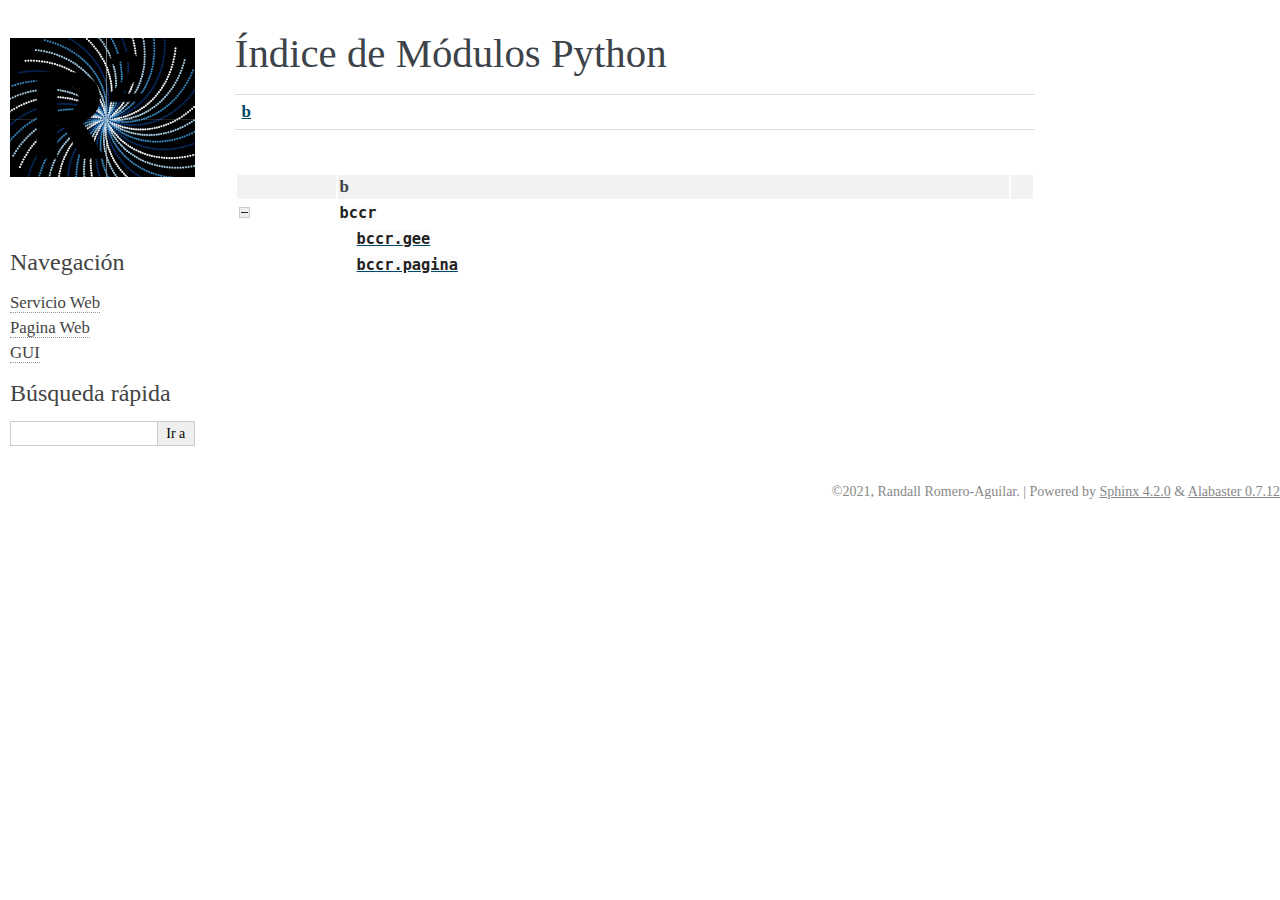
<file: py-modindex.html>
<!DOCTYPE html>

<html lang="es">
  <head>
    <meta charset="utf-8" />
    <meta name="viewport" content="width=device-width, initial-scale=1.0" />
    <title>Índice de Módulos Python &#8212; documentación de bccr - 2021.05</title>
    <link rel="stylesheet" type="text/css" href="_static/pygments.css" />
    <link rel="stylesheet" type="text/css" href="_static/alabaster.css" />
    <script data-url_root="./" id="documentation_options" src="_static/documentation_options.js"></script>
    <script src="_static/jquery.js"></script>
    <script src="_static/underscore.js"></script>
    <script src="_static/doctools.js"></script>
    <script src="_static/translations.js"></script>
    <link rel="index" title="Índice" href="genindex.html" />
    <link rel="search" title="Búsqueda" href="search.html" />

   
  <link rel="stylesheet" href="_static/custom.css" type="text/css" />
  
  
  <meta name="viewport" content="width=device-width, initial-scale=0.9, maximum-scale=0.9" />



  </head><body>
  

    <div class="document">
      <div class="documentwrapper">
        <div class="bodywrapper">
          

          <div class="body" role="main">
            

   <h1>Índice de Módulos Python</h1>

   <div class="modindex-jumpbox">
   <a href="#cap-b"><strong>b</strong></a>
   </div>

   <table class="indextable modindextable">
     <tr class="pcap"><td></td><td>&#160;</td><td></td></tr>
     <tr class="cap" id="cap-b"><td></td><td>
       <strong>b</strong></td><td></td></tr>
     <tr>
       <td><img src="_static/minus.png" class="toggler"
              id="toggle-1" style="display: none" alt="-" /></td>
       <td>
       <code class="xref">bccr</code></td><td>
       <em></em></td></tr>
     <tr class="cg-1">
       <td></td>
       <td>&#160;&#160;&#160;
       <a href="gee.html#module-bccr.gee"><code class="xref">bccr.gee</code></a></td><td>
       <em></em></td></tr>
     <tr class="cg-1">
       <td></td>
       <td>&#160;&#160;&#160;
       <a href="pagina.html#module-bccr.pagina"><code class="xref">bccr.pagina</code></a></td><td>
       <em></em></td></tr>
   </table>


          </div>
          
        </div>
      </div>
      <div class="sphinxsidebar" role="navigation" aria-label="main navigation">
        <div class="sphinxsidebarwrapper">
<p class="logo">
  <a href="index.html">
    <img class="logo" src="_static/r2-logo.png" alt="Logo"/>
    
  </a>
</p>






<p>
<iframe src="https://ghbtns.com/github-btn.html?user=randall-romero&repo=bccr&type=watch&count=true&size=large&v=2"
  allowtransparency="true" frameborder="0" scrolling="0" width="200px" height="35px"></iframe>
</p>





<h3>Navegación</h3>
<ul>
<li class="toctree-l1"><a class="reference internal" href="gee.html">Servicio Web</a></li>
<li class="toctree-l1"><a class="reference internal" href="pagina.html">Pagina Web</a></li>
<li class="toctree-l1"><a class="reference internal" href="gui.html">GUI</a></li>
</ul>

<div class="relations">
<h3>Related Topics</h3>
<ul>
  <li><a href="index.html">Documentation overview</a><ul>
  </ul></li>
</ul>
</div>
<div id="searchbox" style="display: none" role="search">
  <h3 id="searchlabel">Búsqueda rápida</h3>
    <div class="searchformwrapper">
    <form class="search" action="search.html" method="get">
      <input type="text" name="q" aria-labelledby="searchlabel" autocomplete="off" autocorrect="off" autocapitalize="off" spellcheck="false"/>
      <input type="submit" value="Ir a" />
    </form>
    </div>
</div>
<script>$('#searchbox').show(0);</script>








        </div>
      </div>
      <div class="clearer"></div>
    </div>
    <div class="footer">
      &copy;2021, Randall Romero-Aguilar.
      
      |
      Powered by <a href="http://sphinx-doc.org/">Sphinx 4.2.0</a>
      &amp; <a href="https://github.com/bitprophet/alabaster">Alabaster 0.7.12</a>
      
    </div>

    

    
  </body>
</html>
</file>
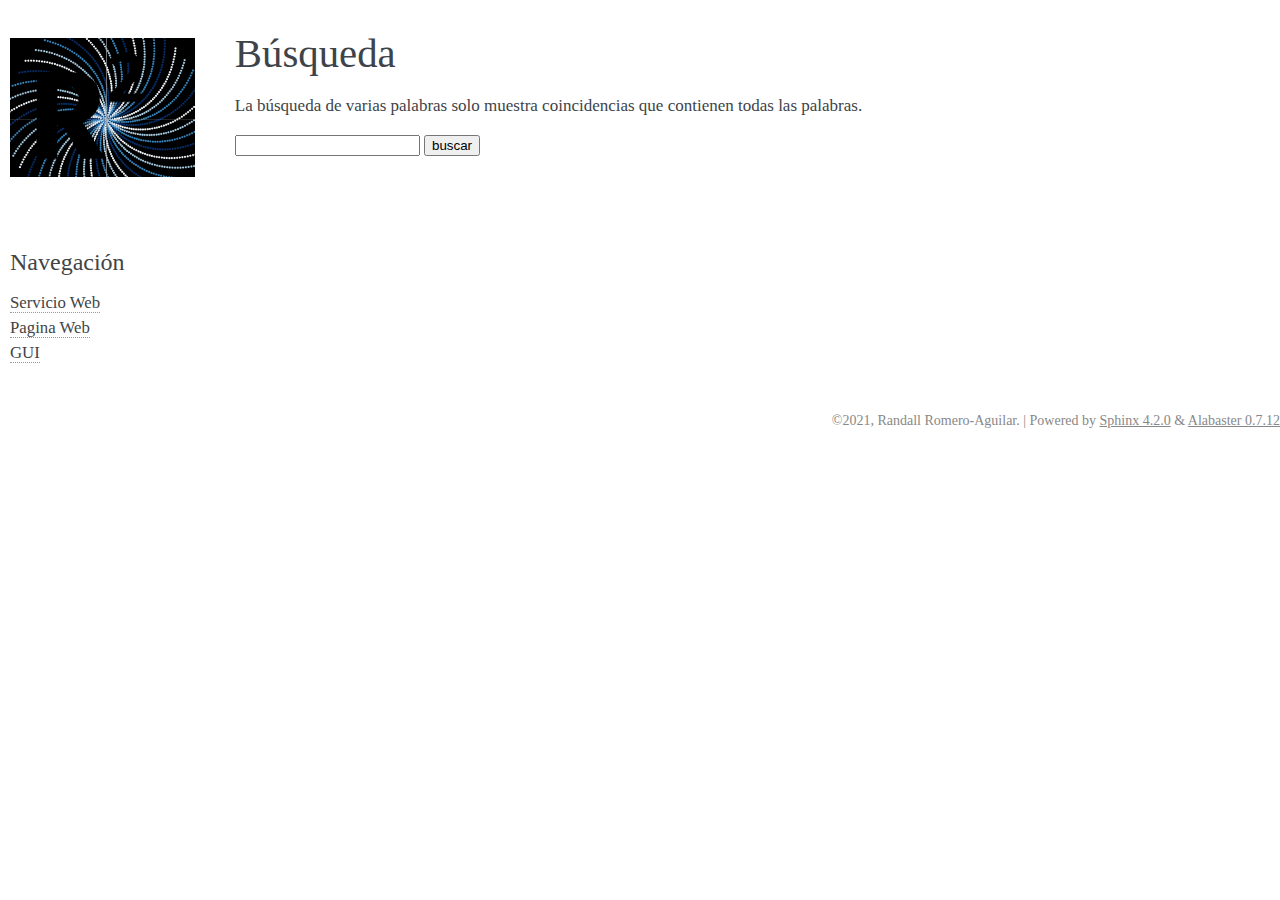
<file: search.html>
<!DOCTYPE html>

<html lang="es">
  <head>
    <meta charset="utf-8" />
    <meta name="viewport" content="width=device-width, initial-scale=1.0" />
    <title>Búsqueda &#8212; documentación de bccr - 2021.05</title>
    <link rel="stylesheet" type="text/css" href="_static/pygments.css" />
    <link rel="stylesheet" type="text/css" href="_static/alabaster.css" />
    
    <script data-url_root="./" id="documentation_options" src="_static/documentation_options.js"></script>
    <script src="_static/jquery.js"></script>
    <script src="_static/underscore.js"></script>
    <script src="_static/doctools.js"></script>
    <script src="_static/translations.js"></script>
    <script src="_static/searchtools.js"></script>
    <script src="_static/language_data.js"></script>
    <link rel="index" title="Índice" href="genindex.html" />
    <link rel="search" title="Búsqueda" href="#" />
  <script src="searchindex.js" defer></script>
  
   
  <link rel="stylesheet" href="_static/custom.css" type="text/css" />
  
  
  <meta name="viewport" content="width=device-width, initial-scale=0.9, maximum-scale=0.9" />


  </head><body>
  

    <div class="document">
      <div class="documentwrapper">
        <div class="bodywrapper">
          

          <div class="body" role="main">
            
  <h1 id="search-documentation">Búsqueda</h1>
  
  <noscript>
  <div class="admonition warning">
  <p>
    Por favor, active JavaScript para habilitar la funcionalidad
    de búsqueda.
  </p>
  </div>
  </noscript>
  
  
  <p>
    La búsqueda de varias palabras solo muestra coincidencias que contienen
    todas las palabras.
  </p>
  
  
  <form action="" method="get">
    <input type="text" name="q" aria-labelledby="search-documentation" value="" autocomplete="off" autocorrect="off" autocapitalize="off" spellcheck="false"/>
    <input type="submit" value="buscar" />
    <span id="search-progress" style="padding-left: 10px"></span>
  </form>
  
  
  
  <div id="search-results">
  
  </div>
  

          </div>
          
        </div>
      </div>
      <div class="sphinxsidebar" role="navigation" aria-label="main navigation">
        <div class="sphinxsidebarwrapper">
<p class="logo">
  <a href="index.html">
    <img class="logo" src="_static/r2-logo.png" alt="Logo"/>
    
  </a>
</p>






<p>
<iframe src="https://ghbtns.com/github-btn.html?user=randall-romero&repo=bccr&type=watch&count=true&size=large&v=2"
  allowtransparency="true" frameborder="0" scrolling="0" width="200px" height="35px"></iframe>
</p>





<h3>Navegación</h3>
<ul>
<li class="toctree-l1"><a class="reference internal" href="gee.html">Servicio Web</a></li>
<li class="toctree-l1"><a class="reference internal" href="pagina.html">Pagina Web</a></li>
<li class="toctree-l1"><a class="reference internal" href="gui.html">GUI</a></li>
</ul>

<div class="relations">
<h3>Related Topics</h3>
<ul>
  <li><a href="index.html">Documentation overview</a><ul>
  </ul></li>
</ul>
</div>








        </div>
      </div>
      <div class="clearer"></div>
    </div>
    <div class="footer">
      &copy;2021, Randall Romero-Aguilar.
      
      |
      Powered by <a href="http://sphinx-doc.org/">Sphinx 4.2.0</a>
      &amp; <a href="https://github.com/bitprophet/alabaster">Alabaster 0.7.12</a>
      
    </div>

    

    
  </body>
</html>
</file>
<file: _static/pygments.css>
pre { line-height: 125%; }
td.linenos .normal { color: inherit; background-color: transparent; padding-left: 5px; padding-right: 5px; }
span.linenos { color: inherit; background-color: transparent; padding-left: 5px; padding-right: 5px; }
td.linenos .special { color: #000000; background-color: #ffffc0; padding-left: 5px; padding-right: 5px; }
span.linenos.special { color: #000000; background-color: #ffffc0; padding-left: 5px; padding-right: 5px; }
.highlight .hll { background-color: #ffffcc }
.highlight { background: #f8f8f8; }
.highlight .c { color: #8f5902; font-style: italic } /* Comment */
.highlight .err { color: #a40000; border: 1px solid #ef2929 } /* Error */
.highlight .g { color: #000000 } /* Generic */
.highlight .k { color: #004461; font-weight: bold } /* Keyword */
.highlight .l { color: #000000 } /* Literal */
.highlight .n { color: #000000 } /* Name */
.highlight .o { color: #582800 } /* Operator */
.highlight .x { color: #000000 } /* Other */
.highlight .p { color: #000000; font-weight: bold } /* Punctuation */
.highlight .ch { color: #8f5902; font-style: italic } /* Comment.Hashbang */
.highlight .cm { color: #8f5902; font-style: italic } /* Comment.Multiline */
.highlight .cp { color: #8f5902 } /* Comment.Preproc */
.highlight .cpf { color: #8f5902; font-style: italic } /* Comment.PreprocFile */
.highlight .c1 { color: #8f5902; font-style: italic } /* Comment.Single */
.highlight .cs { color: #8f5902; font-style: italic } /* Comment.Special */
.highlight .gd { color: #a40000 } /* Generic.Deleted */
.highlight .ge { color: #000000; font-style: italic } /* Generic.Emph */
.highlight .gr { color: #ef2929 } /* Generic.Error */
.highlight .gh { color: #000080; font-weight: bold } /* Generic.Heading */
.highlight .gi { color: #00A000 } /* Generic.Inserted */
.highlight .go { color: #888888 } /* Generic.Output */
.highlight .gp { color: #745334 } /* Generic.Prompt */
.highlight .gs { color: #000000; font-weight: bold } /* Generic.Strong */
.highlight .gu { color: #800080; font-weight: bold } /* Generic.Subheading */
.highlight .gt { color: #a40000; font-weight: bold } /* Generic.Traceback */
.highlight .kc { color: #004461; font-weight: bold } /* Keyword.Constant */
.highlight .kd { color: #004461; font-weight: bold } /* Keyword.Declaration */
.highlight .kn { color: #004461; font-weight: bold } /* Keyword.Namespace */
.highlight .kp { color: #004461; font-weight: bold } /* Keyword.Pseudo */
.highlight .kr { color: #004461; font-weight: bold } /* Keyword.Reserved */
.highlight .kt { color: #004461; font-weight: bold } /* Keyword.Type */
.highlight .ld { color: #000000 } /* Literal.Date */
.highlight .m { color: #990000 } /* Literal.Number */
.highlight .s { color: #4e9a06 } /* Literal.String */
.highlight .na { color: #c4a000 } /* Name.Attribute */
.highlight .nb { color: #004461 } /* Name.Builtin */
.highlight .nc { color: #000000 } /* Name.Class */
.highlight .no { color: #000000 } /* Name.Constant */
.highlight .nd { color: #888888 } /* Name.Decorator */
.highlight .ni { color: #ce5c00 } /* Name.Entity */
.highlight .ne { color: #cc0000; font-weight: bold } /* Name.Exception */
.highlight .nf { color: #000000 } /* Name.Function */
.highlight .nl { color: #f57900 } /* Name.Label */
.highlight .nn { color: #000000 } /* Name.Namespace */
.highlight .nx { color: #000000 } /* Name.Other */
.highlight .py { color: #000000 } /* Name.Property */
.highlight .nt { color: #004461; font-weight: bold } /* Name.Tag */
.highlight .nv { color: #000000 } /* Name.Variable */
.highlight .ow { color: #004461; font-weight: bold } /* Operator.Word */
.highlight .w { color: #f8f8f8; text-decoration: underline } /* Text.Whitespace */
.highlight .mb { color: #990000 } /* Literal.Number.Bin */
.highlight .mf { color: #990000 } /* Literal.Number.Float */
.highlight .mh { color: #990000 } /* Literal.Number.Hex */
.highlight .mi { color: #990000 } /* Literal.Number.Integer */
.highlight .mo { color: #990000 } /* Literal.Number.Oct */
.highlight .sa { color: #4e9a06 } /* Literal.String.Affix */
.highlight .sb { color: #4e9a06 } /* Literal.String.Backtick */
.highlight .sc { color: #4e9a06 } /* Literal.String.Char */
.highlight .dl { color: #4e9a06 } /* Literal.String.Delimiter */
.highlight .sd { color: #8f5902; font-style: italic } /* Literal.String.Doc */
.highlight .s2 { color: #4e9a06 } /* Literal.String.Double */
.highlight .se { color: #4e9a06 } /* Literal.String.Escape */
.highlight .sh { color: #4e9a06 } /* Literal.String.Heredoc */
.highlight .si { color: #4e9a06 } /* Literal.String.Interpol */
.highlight .sx { color: #4e9a06 } /* Literal.String.Other */
.highlight .sr { color: #4e9a06 } /* Literal.String.Regex */
.highlight .s1 { color: #4e9a06 } /* Literal.String.Single */
.highlight .ss { color: #4e9a06 } /* Literal.String.Symbol */
.highlight .bp { color: #3465a4 } /* Name.Builtin.Pseudo */
.highlight .fm { color: #000000 } /* Name.Function.Magic */
.highlight .vc { color: #000000 } /* Name.Variable.Class */
.highlight .vg { color: #000000 } /* Name.Variable.Global */
.highlight .vi { color: #000000 } /* Name.Variable.Instance */
.highlight .vm { color: #000000 } /* Name.Variable.Magic */
.highlight .il { color: #990000 } /* Literal.Number.Integer.Long */
</file>
<file: _static/alabaster.css>
@import url("basic.css");

/* -- page layout ----------------------------------------------------------- */

body {
    font-family: Georgia, serif;
    font-size: 17px;
    background-color: #fff;
    color: #000;
    margin: 0;
    padding: 0;
}


div.document {
    width: 100%;
    margin: 30px auto 0 auto;
}

div.documentwrapper {
    float: left;
    width: 100%;
}

div.bodywrapper {
    margin: 0 0 0 16%;
}

div.sphinxsidebar {
    width: 16%;
    font-size: 14px;
    line-height: 1.5;
}

hr {
    border: 1px solid #B1B4B6;
}

div.body {
    background-color: #fff;
    color: #3E4349;
    padding: 0 30px 0 30px;
}

div.body > .section {
    text-align: left;
}

div.footer {
    width: 100%;
    margin: 20px auto 30px auto;
    font-size: 14px;
    color: #888;
    text-align: right;
}

div.footer a {
    color: #888;
}

p.caption {
    font-family: inherit;
    font-size: inherit;
}


div.relations {
    display: none;
}


div.sphinxsidebar a {
    color: #444;
    text-decoration: none;
    border-bottom: 1px dotted #999;
}

div.sphinxsidebar a:hover {
    border-bottom: 1px solid #999;
}

div.sphinxsidebarwrapper {
    padding: 18px 10px;
}

div.sphinxsidebarwrapper p.logo {
    padding: 0;
    margin: -10px 0 0 0px;
    text-align: center;
}

div.sphinxsidebarwrapper h1.logo {
    margin-top: -10px;
    text-align: center;
    margin-bottom: 5px;
    text-align: left;
}

div.sphinxsidebarwrapper h1.logo-name {
    margin-top: 0px;
}

div.sphinxsidebarwrapper p.blurb {
    margin-top: 0;
    font-style: normal;
}

div.sphinxsidebar h3,
div.sphinxsidebar h4 {
    font-family: Georgia, serif;
    color: #444;
    font-size: 24px;
    font-weight: normal;
    margin: 0 0 5px 0;
    padding: 0;
}

div.sphinxsidebar h4 {
    font-size: 20px;
}

div.sphinxsidebar h3 a {
    color: #444;
}

div.sphinxsidebar p.logo a,
div.sphinxsidebar h3 a,
div.sphinxsidebar p.logo a:hover,
div.sphinxsidebar h3 a:hover {
    border: none;
}

div.sphinxsidebar p {
    color: #555;
    margin: 10px 0;
}

div.sphinxsidebar ul {
    margin: 10px 0;
    padding: 0;
    color: #000;
}

div.sphinxsidebar ul li.toctree-l1 > a {
    font-size: 120%;
}

div.sphinxsidebar ul li.toctree-l2 > a {
    font-size: 110%;
}

div.sphinxsidebar input {
    border: 1px solid #CCC;
    font-family: Georgia, serif;
    font-size: 1em;
}

div.sphinxsidebar hr {
    border: none;
    height: 1px;
    color: #AAA;
    background: #AAA;

    text-align: left;
    margin-left: 0;
    width: 50%;
}

div.sphinxsidebar .badge {
    border-bottom: none;
}

div.sphinxsidebar .badge:hover {
    border-bottom: none;
}

/* To address an issue with donation coming after search */
div.sphinxsidebar h3.donation {
    margin-top: 10px;
}

/* -- body styles ----------------------------------------------------------- */

a {
    color: #004B6B;
    text-decoration: underline;
}

a:hover {
    color: #6D4100;
    text-decoration: underline;
}

div.body h1,
div.body h2,
div.body h3,
div.body h4,
div.body h5,
div.body h6 {
    font-family: Georgia, serif;
    font-weight: normal;
    margin: 30px 0px 10px 0px;
    padding: 0;
}

div.body h1 { margin-top: 0; padding-top: 0; font-size: 240%; }
div.body h2 { font-size: 180%; }
div.body h3 { font-size: 150%; }
div.body h4 { font-size: 130%; }
div.body h5 { font-size: 100%; }
div.body h6 { font-size: 100%; }

a.headerlink {
    color: #DDD;
    padding: 0 4px;
    text-decoration: none;
}

a.headerlink:hover {
    color: #444;
    background: #EAEAEA;
}

div.body p, div.body dd, div.body li {
    line-height: 1.4em;
}

div.admonition {
    margin: 20px 0px;
    padding: 10px 30px;
    background-color: #EEE;
    border: 1px solid #CCC;
}

div.admonition tt.xref, div.admonition code.xref, div.admonition a tt {
    background-color: #FBFBFB;
    border-bottom: 1px solid #fafafa;
}

div.admonition p.admonition-title {
    font-family: Georgia, serif;
    font-weight: normal;
    font-size: 24px;
    margin: 0 0 10px 0;
    padding: 0;
    line-height: 1;
}

div.admonition p.last {
    margin-bottom: 0;
}

div.highlight {
    background-color: #fff;
}

dt:target, .highlight {
    background: #FAF3E8;
}

div.warning {
    background-color: #FCC;
    border: 1px solid #FAA;
}

div.danger {
    background-color: #FCC;
    border: 1px solid #FAA;
    -moz-box-shadow: 2px 2px 4px #D52C2C;
    -webkit-box-shadow: 2px 2px 4px #D52C2C;
    box-shadow: 2px 2px 4px #D52C2C;
}

div.error {
    background-color: #FCC;
    border: 1px solid #FAA;
    -moz-box-shadow: 2px 2px 4px #D52C2C;
    -webkit-box-shadow: 2px 2px 4px #D52C2C;
    box-shadow: 2px 2px 4px #D52C2C;
}

div.caution {
    background-color: #FCC;
    border: 1px solid #FAA;
}

div.attention {
    background-color: #FCC;
    border: 1px solid #FAA;
}

div.important {
    background-color: #EEE;
    border: 1px solid #CCC;
}

div.note {
    background-color: #EEE;
    border: 1px solid #CCC;
}

div.tip {
    background-color: #EEE;
    border: 1px solid #CCC;
}

div.hint {
    background-color: #EEE;
    border: 1px solid #CCC;
}

div.seealso {
    background-color: #EEE;
    border: 1px solid #CCC;
}

div.topic {
    background-color: #EEE;
}

p.admonition-title {
    display: inline;
}

p.admonition-title:after {
    content: ":";
}

pre, tt, code {
    font-family: 'Consolas', 'Menlo', 'DejaVu Sans Mono', 'Bitstream Vera Sans Mono', monospace;
    font-size: 0.9em;
}

.hll {
    background-color: #FFC;
    margin: 0 -12px;
    padding: 0 12px;
    display: block;
}

img.screenshot {
}

tt.descname, tt.descclassname, code.descname, code.descclassname {
    font-size: 0.95em;
}

tt.descname, code.descname {
    padding-right: 0.08em;
}

img.screenshot {
    -moz-box-shadow: 2px 2px 4px #EEE;
    -webkit-box-shadow: 2px 2px 4px #EEE;
    box-shadow: 2px 2px 4px #EEE;
}

table.docutils {
    border: 1px solid #888;
    -moz-box-shadow: 2px 2px 4px #EEE;
    -webkit-box-shadow: 2px 2px 4px #EEE;
    box-shadow: 2px 2px 4px #EEE;
}

table.docutils td, table.docutils th {
    border: 1px solid #888;
    padding: 0.25em 0.7em;
}

table.field-list, table.footnote {
    border: none;
    -moz-box-shadow: none;
    -webkit-box-shadow: none;
    box-shadow: none;
}

table.footnote {
    margin: 15px 0;
    width: 100%;
    border: 1px solid #EEE;
    background: #FDFDFD;
    font-size: 0.9em;
}

table.footnote + table.footnote {
    margin-top: -15px;
    border-top: none;
}

table.field-list th {
    padding: 0 0.8em 0 0;
}

table.field-list td {
    padding: 0;
}

table.field-list p {
    margin-bottom: 0.8em;
}

/* Cloned from
 * https://github.com/sphinx-doc/sphinx/commit/ef60dbfce09286b20b7385333d63a60321784e68
 */
.field-name {
    -moz-hyphens: manual;
    -ms-hyphens: manual;
    -webkit-hyphens: manual;
    hyphens: manual;
}

table.footnote td.label {
    width: .1px;
    padding: 0.3em 0 0.3em 0.5em;
}

table.footnote td {
    padding: 0.3em 0.5em;
}

dl {
    margin: 0;
    padding: 0;
}

dl dd {
    margin-left: 30px;
}

blockquote {
    margin: 0 0 0 30px;
    padding: 0;
}

ul, ol {
    /* Matches the 30px from the narrow-screen "li > ul" selector below */
    margin: 10px 0 10px 30px;
    padding: 0;
}

pre {
    background: #EEE;
    padding: 7px 30px;
    margin: 15px 0px;
    line-height: 1.3em;
}

div.viewcode-block:target {
    background: #ffd;
}

dl pre, blockquote pre, li pre {
    margin-left: 0;
    padding-left: 30px;
}

tt, code {
    background-color: #ecf0f3;
    color: #222;
    /* padding: 1px 2px; */
}

tt.xref, code.xref, a tt {
    background-color: #FBFBFB;
    border-bottom: 1px solid #fff;
}

a.reference {
    text-decoration: none;
    border-bottom: 1px dotted #004B6B;
}

/* Don't put an underline on images */
a.image-reference, a.image-reference:hover {
    border-bottom: none;
}

a.reference:hover {
    border-bottom: 1px solid #6D4100;
}

a.footnote-reference {
    text-decoration: none;
    font-size: 0.7em;
    vertical-align: top;
    border-bottom: 1px dotted #004B6B;
}

a.footnote-reference:hover {
    border-bottom: 1px solid #6D4100;
}

a:hover tt, a:hover code {
    background: #EEE;
}


@media screen and (max-width: 870px) {

    div.sphinxsidebar {
    	display: none;
    }

    div.document {
       width: 100%;

    }

    div.documentwrapper {
    	margin-left: 0;
    	margin-top: 0;
    	margin-right: 0;
    	margin-bottom: 0;
    }

    div.bodywrapper {
    	margin-top: 0;
    	margin-right: 0;
    	margin-bottom: 0;
    	margin-left: 0;
    }

    ul {
    	margin-left: 0;
    }

	li > ul {
        /* Matches the 30px from the "ul, ol" selector above */
		margin-left: 30px;
	}

    .document {
    	width: auto;
    }

    .footer {
    	width: auto;
    }

    .bodywrapper {
    	margin: 0;
    }

    .footer {
    	width: auto;
    }

    .github {
        display: none;
    }



}



@media screen and (max-width: 875px) {

    body {
        margin: 0;
        padding: 20px 30px;
    }

    div.documentwrapper {
        float: none;
        background: #fff;
    }

    div.sphinxsidebar {
        display: block;
        float: none;
        width: 102.5%;
        margin: 50px -30px -20px -30px;
        padding: 10px 20px;
        background: #333;
        color: #FFF;
    }

    div.sphinxsidebar h3, div.sphinxsidebar h4, div.sphinxsidebar p,
    div.sphinxsidebar h3 a {
        color: #fff;
    }

    div.sphinxsidebar a {
        color: #AAA;
    }

    div.sphinxsidebar p.logo {
        display: none;
    }

    div.document {
        width: 100%;
        margin: 0;
    }

    div.footer {
        display: none;
    }

    div.bodywrapper {
        margin: 0;
    }

    div.body {
        min-height: 0;
        padding: 0;
    }

    .rtd_doc_footer {
        display: none;
    }

    .document {
        width: auto;
    }

    .footer {
        width: auto;
    }

    .footer {
        width: auto;
    }

    .github {
        display: none;
    }
}


/* misc. */

.revsys-inline {
    display: none!important;
}

/* Make nested-list/multi-paragraph items look better in Releases changelog
 * pages. Without this, docutils' magical list fuckery causes inconsistent
 * formatting between different release sub-lists.
 */
div#changelog > div.section > ul > li > p:only-child {
    margin-bottom: 0;
}

/* Hide fugly table cell borders in ..bibliography:: directive output */
table.docutils.citation, table.docutils.citation td, table.docutils.citation th {
  border: none;
  /* Below needed in some edge cases; if not applied, bottom shadows appear */
  -moz-box-shadow: none;
  -webkit-box-shadow: none;
  box-shadow: none;
}


/* relbar */

.related {
    line-height: 30px;
    width: 100%;
    font-size: 0.9rem;
}

.related.top {
    border-bottom: 1px solid #EEE;
    margin-bottom: 20px;
}

.related.bottom {
    border-top: 1px solid #EEE;
}

.related ul {
    padding: 0;
    margin: 0;
    list-style: none;
}

.related li {
    display: inline;
}

nav#rellinks {
    float: right;
}

nav#rellinks li+li:before {
    content: "|";
}

nav#breadcrumbs li+li:before {
    content: "\00BB";
}

/* Hide certain items when printing */
@media print {
    div.related {
        display: none;
    }
}
</file>
<file: _static/custom.css>
/* This file intentionally left blank. */
</file>
